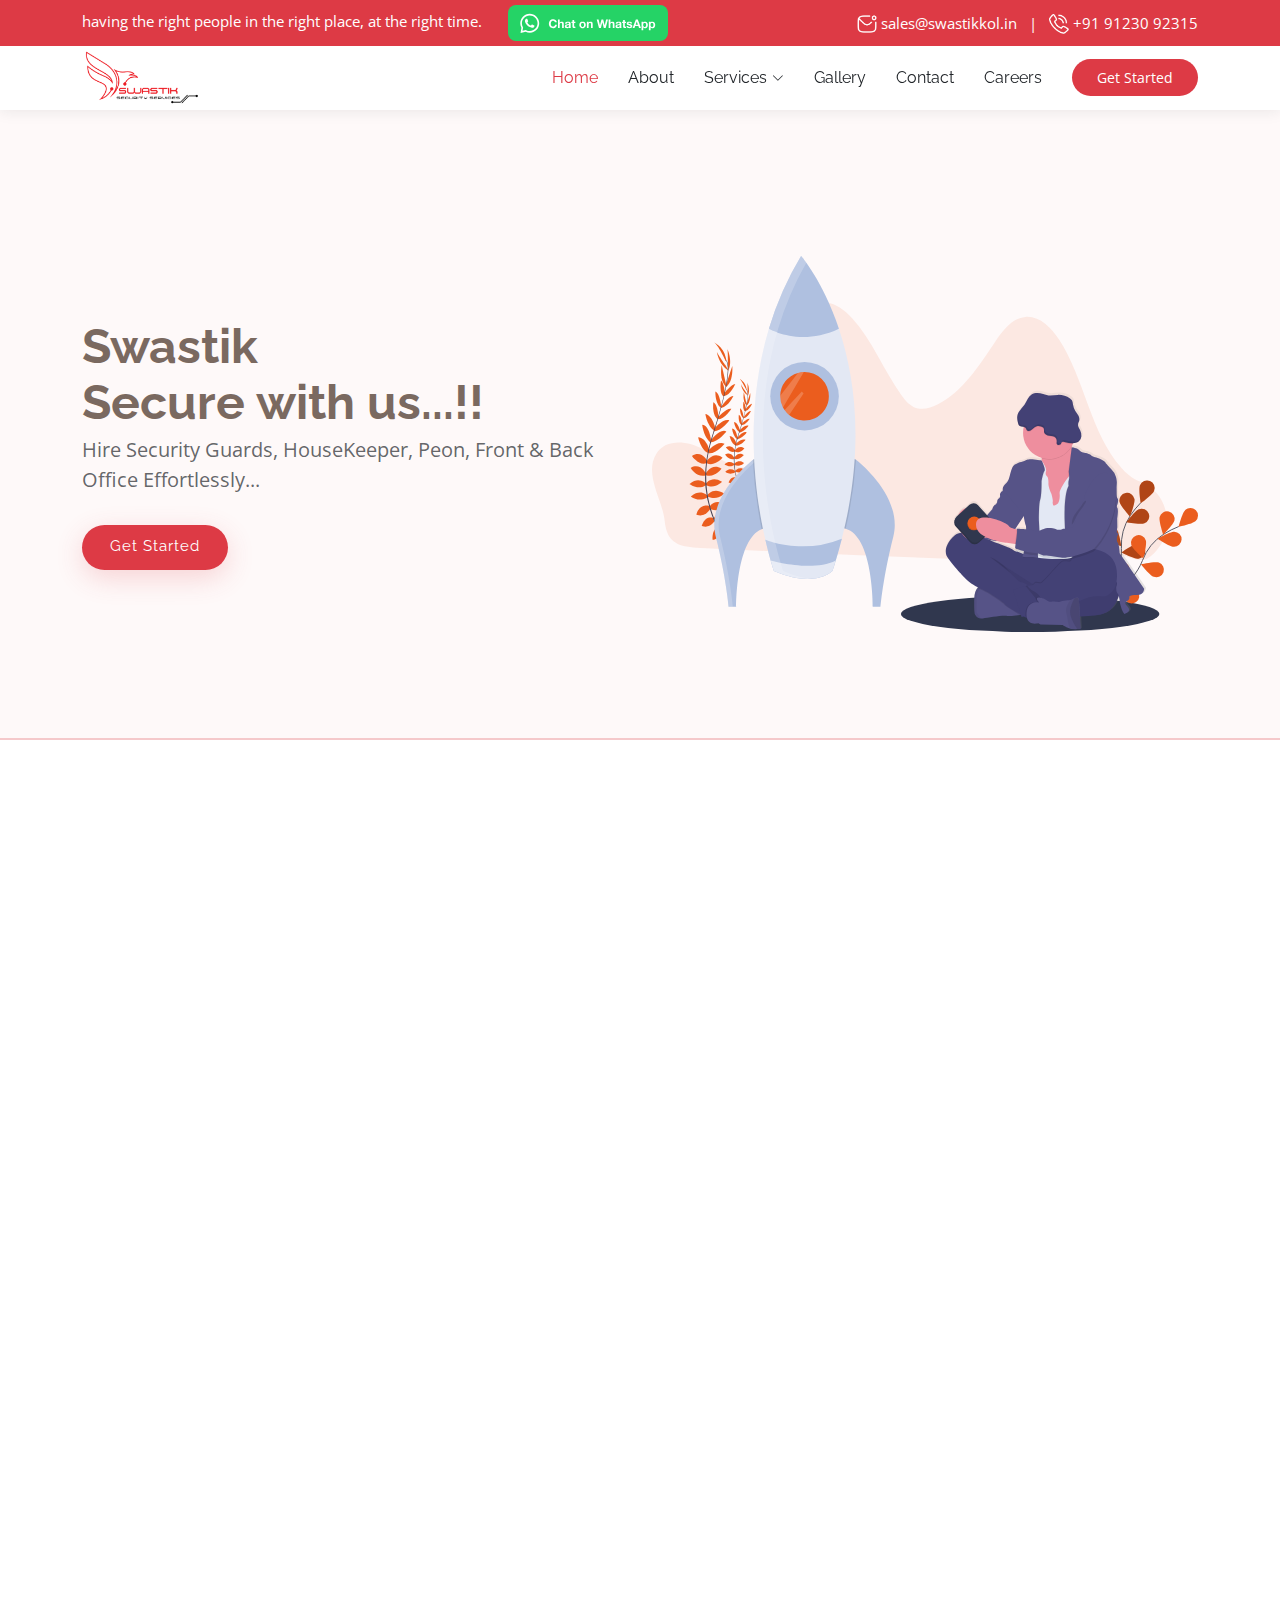
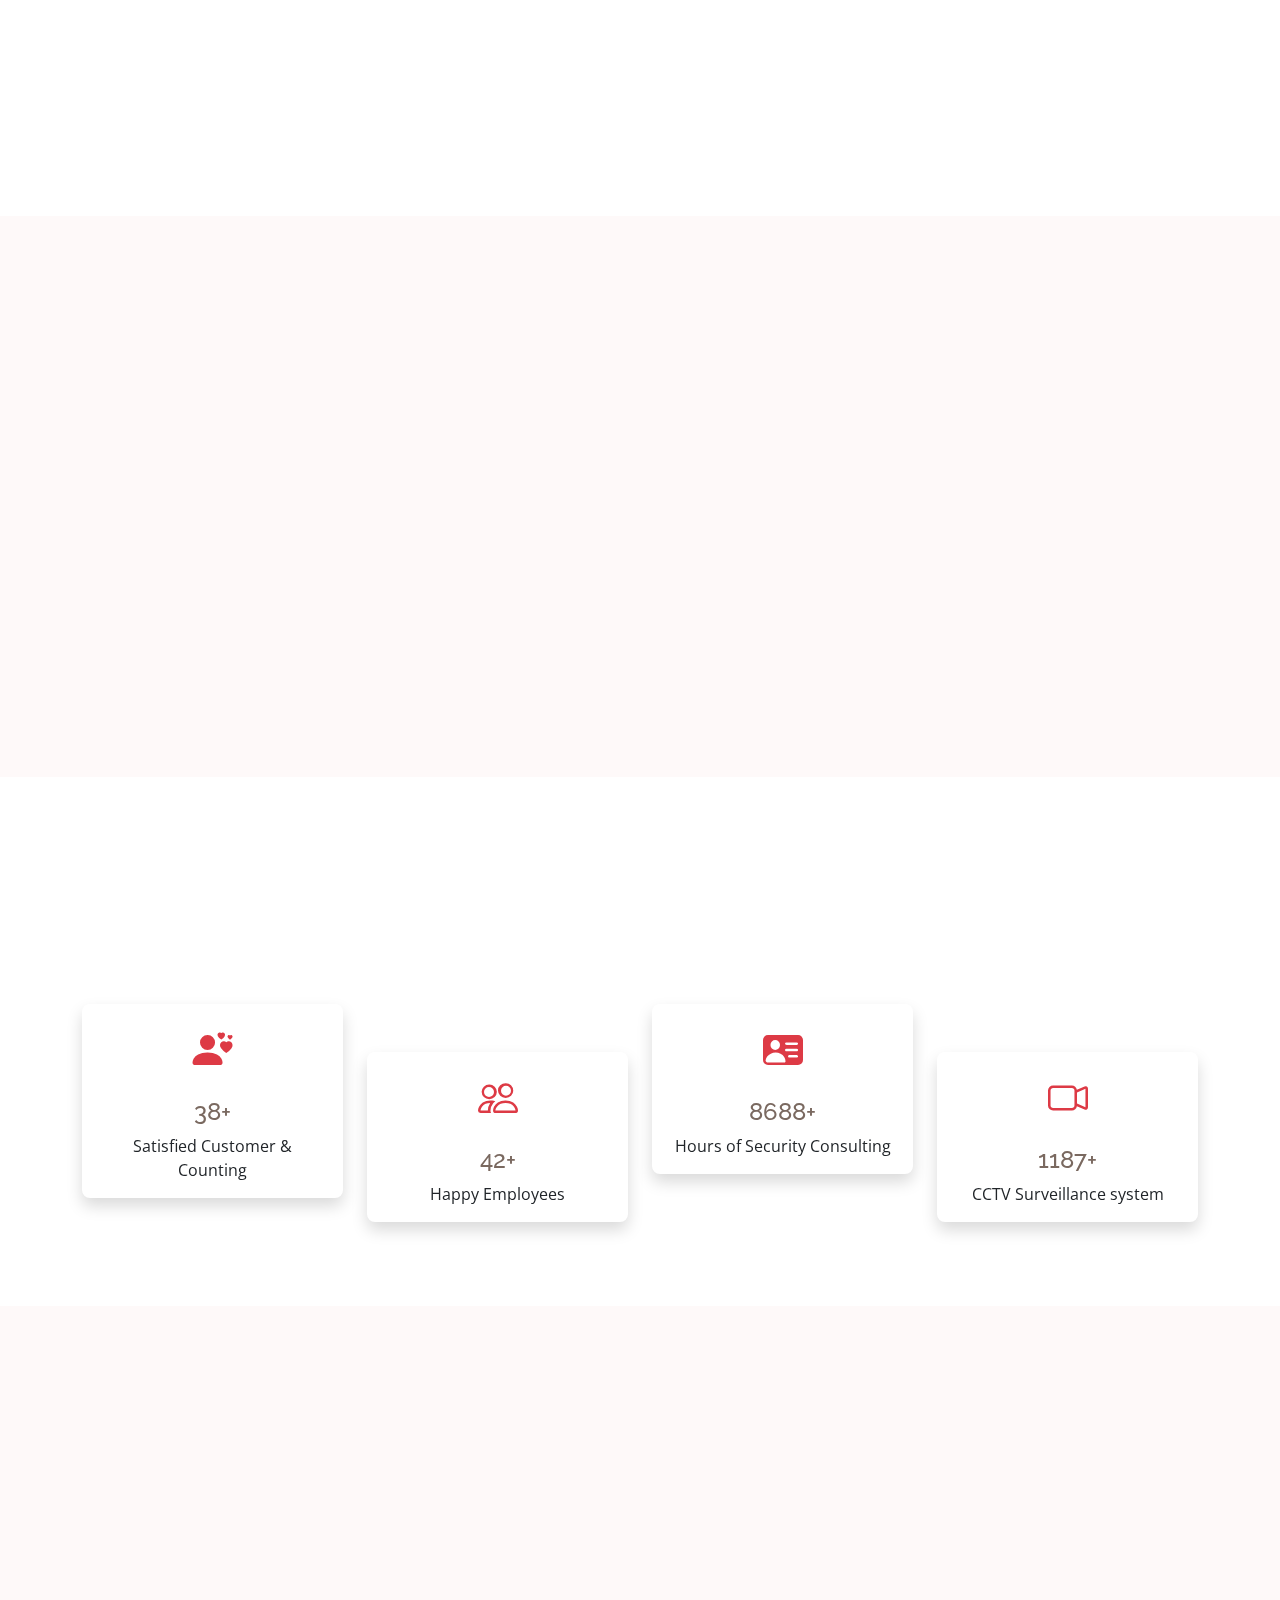
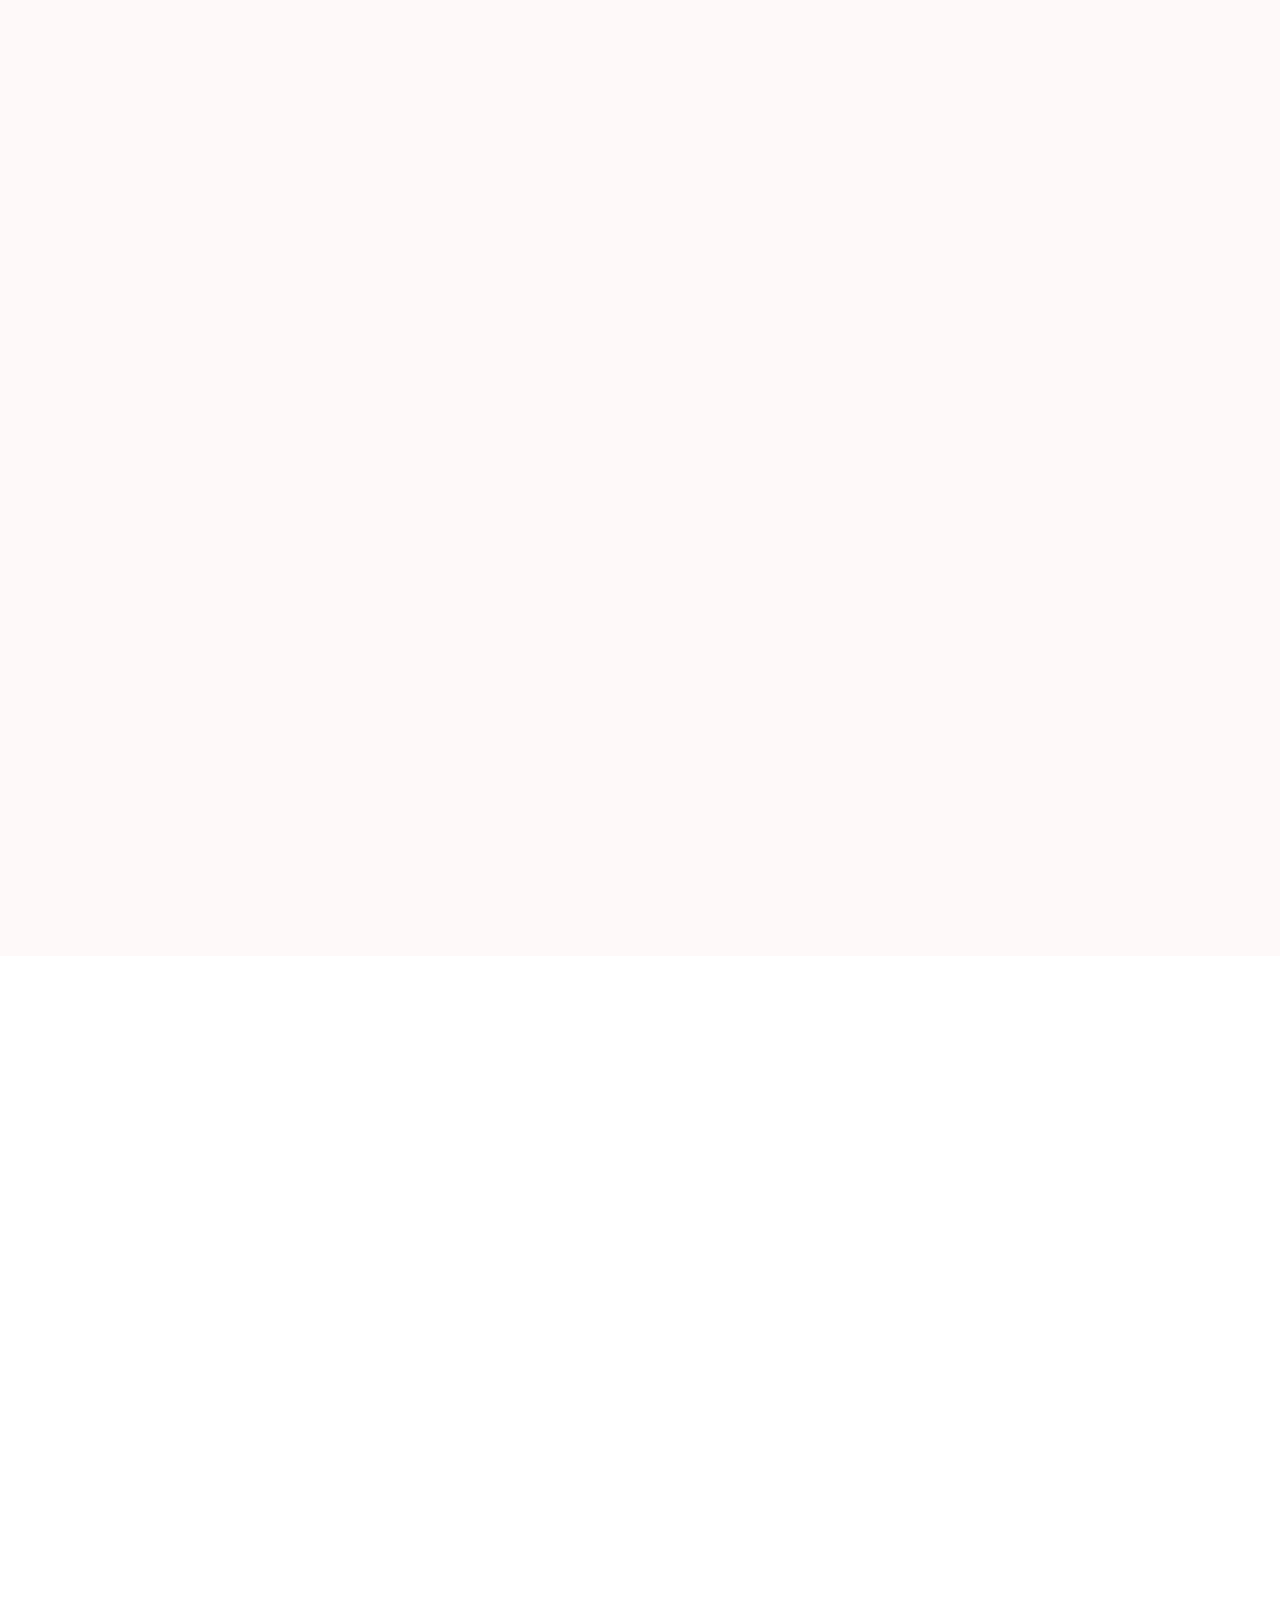
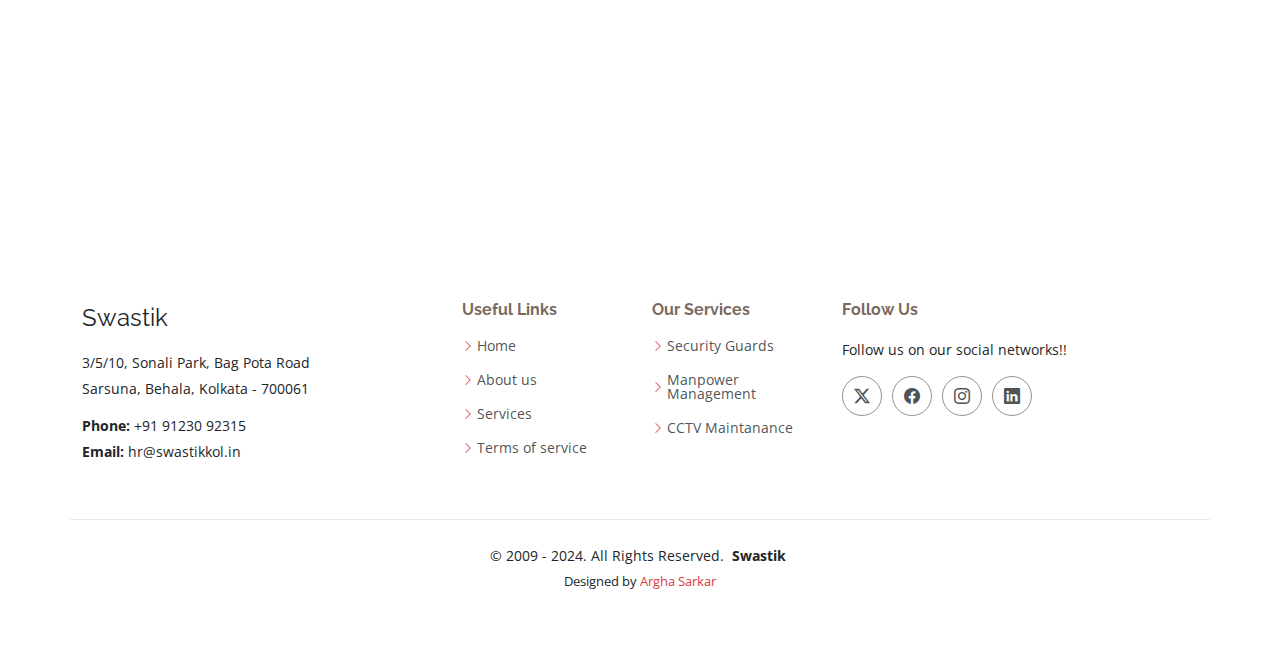
<file: index.html>
<!DOCTYPE html>
<html lang="en">

<head>
  <meta charset="utf-8">
  <meta content="width=device-width, initial-scale=1.0" name="viewport">
  <title>Swastik Security</title>
  <meta content="" name="description">
  <meta content="" name="keywords">

  <!-- Favicons -->
  <link href="assets/img/favicon.png" rel="icon">
  <link href="assets/img/apple-touch-icon.png" rel="apple-touch-icon">

  <!-- Fonts -->
  <link href="https://fonts.googleapis.com" rel="preconnect">
  <link href="https://fonts.gstatic.com" rel="preconnect" crossorigin>
  <link
    href="https://fonts.googleapis.com/css2?family=Open+Sans:ital,wght@0,300;0,400;0,500;0,600;0,700;0,800;1,300;1,400;1,500;1,600;1,700;1,800&family=Raleway:ital,wght@0,100;0,200;0,300;0,400;0,500;0,600;0,700;0,800;0,900;1,100;1,200;1,300;1,400;1,500;1,600;1,700;1,800;1,900&display=swap"
    rel="stylesheet">

  <!-- Vendor CSS Files -->
  <link href="assets/vendor/bootstrap/css/bootstrap.min.css" rel="stylesheet">
  <link href="assets/vendor/bootstrap-icons/bootstrap-icons.css" rel="stylesheet">
  <link href="assets/vendor/aos/aos.css" rel="stylesheet">
  <link href="assets/vendor/glightbox/css/glightbox.min.css" rel="stylesheet">
  <link href="assets/vendor/swiper/swiper-bundle.min.css" rel="stylesheet">

  <!-- Main CSS File -->
  <link href="assets/css/main.css" rel="stylesheet">

  <!-- =======================================================
  * Template Name: Ninestars
  * Template URL: https://bootstrapmade.com/ninestars-free-bootstrap-3-theme-for-creative/
  * Updated: May 18 2024 with Bootstrap v5.3.3
  * Author: BootstrapMade.com
  * License: https://bootstrapmade.com/license/
  ======================================================== -->
</head>

<body class="index-page">

  <header id="header" class="header align-items-center sticky-top">

    <div class="topbar">
      <div class="container">
        <div class="row align-items-center">
          <div class="col-lg-7 d-flex justify-content-lg-start justify-content-center try-col">
            <p class="mb-0">
              <span class="d-none d-sm-inline">having the right people in the right place, at the right time.</span>
              <br class="d-none">
              <a aria-label="Chat on WhatsApp" class="btn-try" href="https://wa.me/918777237839"> <img
                  alt="Chat on WhatsApp" src="assets/img/icons/WhatsAppButtonGreenSmall.svg" />
              </a>
              <!-- <a href="/free-trial" class="btn-try">WhatsApp Us!</a> -->
            </p>
          </div>
          <div class="col-lg-5 d-lg-flex d-none justify-content-lg-end justify-content-center">
            <p class="mb-0 contact-info">
              <img decoding="async" src="assets/img/icons/icon-email.webp" alt="Email" title="Email" width="20px">
              <a href="mailto:sales@swastikkol.in">sales@swastikkol.in</a>
              <span class="ms-2 me-2"> | </span>
              <img decoding="async" src="assets/img/icons/icon-phone.webp" alt="Phone" title="Phone" width="20px"> <a
                href="tel:+91 91230 92315">+91 91230 92315</a>
            </p>
          </div>
        </div>
      </div>
    </div>

    <div class="container-fluid container-xl position-relative d-flex align-items-center">

      <a href="index.html" class="logo d-flex align-items-center me-auto">
        <!-- Uncomment the line below if you also wish to use an image logo -->
        <img src="assets/img/image.png" alt="" style="object-fit: cover; object-position: center;">
        <!-- <h1 class="sitename">Ninestars</h1> -->
      </a>

      <nav id="navmenu" class="navmenu">
        <ul>
          <li><a href="index.html#hero" class="">Home</a></li>
          <li><a href="index.html#about">About</a></li>
          <!-- <li><a href="index.html#services">Services</a></li> -->
          <li class="dropdown"><a href="#"><span>Services</span> <i class="bi bi-chevron-down toggle-dropdown"></i></a>
            <ul>
              <li><a href="./servicePages/security-service.html">Security Guard Services</a></li>
              <li><a href="./servicePages/manpower-service.html">Manpower Services</a></li>
              <li><a href="./servicePages/cctv-service.html">CCTV Maintenance</a></li>
            </ul>
          </li>
          <li><a href="index.html#portfolio">Gallery</a></li>
          <li><a href="index.html#contact">Contact</a></li>
          <li><a href="career-page.html">Careers</a></li>
        </ul>
        <i class="mobile-nav-toggle d-xl-none bi bi-list"></i>
      </nav>

      <a class="btn-getstarted" href="index.html#contact">Get Started</a>

    </div>
  </header>

  <main class="main">

    <!-- Hero Section -->
    <section id="hero" class="section hero">

      <div class="container">
        <div class="row gy-4">
          <div class="col-lg-6 order-2 order-lg-1 d-flex flex-column justify-content-center">
            <h1 class="">Swastik<br>Secure with us...!!</h1>
            <p>Hire Security Guards, HouseKeeper, Peon, Front & Back Office Effortlessly...</p>
            <div class="d-flex">
              <a href="index.html#contact" class="btn-get-started">Get Started</a>
              <!-- <a href="https://www.youtube.com/watch?v=LXb3EKWsInQ"
                class="glightbox btn-watch-video d-flex align-items-center"><i class="bi bi-play-circle"></i><span>Watch
                  Video</span></a> -->
            </div>
          </div>
          <div class="col-lg-6 order-1 order-lg-2 hero-img">
            <img src="assets/img/hero-img.svg" class="img-fluid animated" alt="">
          </div>
        </div>
      </div>

    </section><!-- /Hero Section -->

    <!-- About Section -->
    <section id="about" class="section about">

      <!-- Section Title -->
      <div class="container section-title" data-aos="fade-up">
        <h2>About Us</h2>
      </div><!-- End Section Title -->

      <div class="container">

        <div class="row gy-3 about-img-div">
          <div class="col-lg-6" data-aos="fade-up" data-aos-delay="100">
            <img src="assets/img/about-img.svg" alt="" class="img-fluid">
          </div>

          <div class="col-lg-6 d-flex flex-column justify-content-center" data-aos="fade-up" data-aos-delay="200">
            <div class="about-content ps-0 ps-lg-3">
              <h3>“Swastik” provides the comprehensive security guards, manpower services and CCTV maintenance
                solutions.</h3>
              <p class="fst-italic">
                We have been establishing ourselves as a trusted and reliable partner for businesses and individuals
                seeking top-notch security services and efficient CCTV system maintenance.
              </p>
              <ul>
                <li>
                  <i class="bi bi-diagram-3"></i>
                  <div>
                    <h4>Professional and Trained Staff</h4>
                    <p>Our security guards, manpower personnel, and CCTV maintenance technicians are carefully selected,
                      thoroughly trained, and licensed as per the applicable
                      regulations. They possess the necessary skills, knowledge, and experience to handle diverse
                      security and surveillance requirements.
                    </p>
                  </div>
                </li>
                <li>
                  <i class="bi bi-fullscreen-exit"></i>
                  <div>
                    <h4>Customized Solutions</h4>
                    <p>We understand that every client has unique security needs. Hence, we provide tailored solutions
                      that align with your specific requirements, budget, and industry
                      standards. We work closely with you to assess your security challenges and develop a comprehensive
                      strategy to address them effectively.
                    </p>
                  </div>
                </li>
                <li>
                  <i class="bi bi-brilliance"></i>
                  <div>
                    <h4>Customer Satisfaction</h4>
                    <p>Client satisfaction is our top priority. We strive to build long-term relationships with our
                      clients by delivering exceptional services, maintaining open communication, and promptly
                      addressing any concerns or issues that may arise.</p>
                  </div>
                </li>
              </ul>
              <p>At Swastik, we are committed to providing reliable security guard, manpower, and CCTV maintenance
                services that meet the evolving needs of our clients. Contact us today to discuss your requirements and
                let us develop a customized security solution that suits your specific needs.</p>
            </div>

          </div>
        </div>

      </div>

    </section><!-- /About Section -->

    <!-- Services Section -->
    <section id="services" class="services section">

      <!-- Section Title -->
      <div class="container section-title" data-aos="fade-up">
        <h2>Services</h2>
      </div><!-- End Section Title -->

      <div class="container">

        <div class="row gy-4 service-div">

          <div class="col-xl-3 col-md-6 d-flex" data-aos="fade-up" data-aos-delay="100">
            <div class="service-item position-relative">
              <div class="icon"><i class="bi bi-activity icon"></i></div>
              <h4><a href="./servicePages/security-service.html" class="stretched-link">Security Guard </a></h4>
              <p>We offer security guard security guard service tailored to meet the unique requirements of our clients.
              </p>
            </div>
          </div><!-- End Service Item -->

          <div class="col-xl-3 col-md-6 d-flex" data-aos="fade-up" data-aos-delay="200">
            <div class="service-item position-relative">
              <div class="icon"><i class="bi bi-bounding-box-circles icon"></i></div>
              <h4><a href="./servicePages/manpower-service.html" class="stretched-link">Manpower Management</a></h4>
              <p>We provide manpower services to fulfill verious staffing needs</p>
            </div>
          </div>
          <!-- End Service Item -->

          <div class="col-xl-3 col-md-6 d-flex" data-aos="fade-up" data-aos-delay="300">
            <div class="service-item position-relative">
              <div class="icon"><i class="bi bi-calendar4-week icon"></i></div>
              <h4><a href="./servicePages/cctv-service.html" class="stretched-link">CCTV Maintenance</a></h4>
              <p>Our CCTV Maintanance servise are designed to ensure the optimal performance to your surveillance system
              </p>
            </div>
          </div><!-- End Service Item -->

          <!-- <div class="col-xl-3 col-md-6 d-flex" data-aos="fade-up" data-aos-delay="400">
            <div class="service-item position-relative">
              <div class="icon"><i class="bi bi-broadcast icon"></i></div>
              <h4><a href="service-details.html" class="stretched-link">Front & Back Office</a></h4>
              <p>We carefully select and deploy skilled personal to meet your manpower requirements.</p>
            </div>
          </div> -->

        </div>

      </div>

    </section><!-- /Services Section -->

    <section id="cards" class="section">

      <!-- Section Title -->
      <div class="container section-title" data-aos="fade-up">
        <h2>Secure with us !!</h2>
      </div>
      <div class="bg-white pt-5">
        <div class="container">
          <div class="row text-center">
            <div class="col-lg-3 col-md-6">
              <div class="card card-body border-0 shadow mb-4 rounded-3">
                <div class="cards-icon"><i class="bi bi-person-hearts cards-icon"></i></div>
                <h3 id="usersCount" class="fs-4 my-2">67+</h3>
                <p class="f-16 mb-0">
                  Satisfied Customer &amp; Counting </p>
              </div>
            </div>
            <div class="col-lg-3 col-md-6 mt-0 mt-lg-5">
              <div class="card card-body border-0 shadow mb-4 rounded-3">
                <div class="cards-icon"><i class="bi bi-people cards-icon"></i></div>
                <h3 id="employeesCount" class="fs-4 my-2">139+</h3>
                <p class="f-16 mb-0">
                  Happy Employees</p>
              </div>
            </div>
            <div class="col-lg-3 col-md-6">
              <div class="card card-body border-0 shadow mb-4 rounded-3">
                <div class="cards-icon"><i class="bi bi-person-vcard-fill cards-icon"></i></div>
                <h3 id="consultingCount" class="fs-4 my-2">9000+</h3>
                <p class="f-16 mb-0">
                  Hours of Security Consulting </p>
              </div>
            </div>
            <div class="col-lg-3 col-md-6 mt-0 mt-lg-5">
              <div class="card card-body border-0 shadow mb-4 rounded-3">
                <div class="cards-icon"><i class="bi bi-camera-video cards-icon"></i></div>
                <h3 id="surveillanceCount" class="fs-4 my-2">1215+</h3>
                <p class="f-16 mb-0">
                  CCTV Surveillance system </p>
              </div>
            </div>
          </div>
        </div>
      </div>
    </section>

    <!-- Portfolio Section -->
    <!-- <section id="portfolio" class="portfolio section">

      
      <div class="container section-title" data-aos="fade-up">
        <h2>Gallery</h2>
      </div>

      <div class="container">

        <div class="isotope-layout" data-default-filter="*" data-layout="masonry" data-sort="original-order">

          <ul class="portfolio-filters isotope-filters" data-aos="fade-up" data-aos-delay="100">
            <li data-filter="*" class="filter-active">All</li>
            <li data-filter=".filter-SecurityGuards">Security Guards</li>
            <li data-filter=".filter-ManpowerServices">Manpower Services</li>
            <li data-filter=".filter-CCTVMaintenance">CCTV Maintenance</li>
          </ul>
          <div class="row gy-4 isotope-container" data-aos="fade-up" data-aos-delay="200">

            <div class="col-lg-4 col-md-6 portfolio-item isotope-item filter-SecurityGuards">
              <div class="portfolio-content h-100">
                <img src="assets/img/portfolio/security.jpg" img-fluid" alt="">
                <div class="portfolio-info">
                  <h4>App 1</h4>
                  <p>Lorem ipsum, dolor sit amet consectetur</p>
                  <a href="assets/img/portfolio/security.jpg" title="security" data-gallery="portfolio-gallery-app"
                    class="glightbox preview-link"><i class="bi bi-zoom-in"></i></a>
                  <a href="portfolio-details.html" title="More Details" class="details-link"><i
                      class="bi bi-link-45deg"></i></a>
                </div>
              </div>
            </div>

            <div class="col-lg-4 col-md-6 portfolio-item isotope-item filter-ManpowerServices">
              <div class="portfolio-content h-100">
                <img src="assets/img/portfolio/ManPower1.jpg" class="img-fluid" alt="">
                <div class="portfolio-info">
                  <h4>Product 1</h4>
                  <p>Lorem ipsum, dolor sit amet consectetur</p>
                  <a href="assets/img/portfolio/ManPower1.jpg" title="Product 1"
                    data-gallery="portfolio-gallery-product" class="glightbox preview-link"><i
                      class="bi bi-zoom-in"></i></a>
                  <a href="portfolio-details.html" title="More Details" class="details-link"><i
                      class="bi bi-link-45deg"></i></a>
                </div>
              </div>
            </div>

            <div class="col-lg-4 col-md-6 portfolio-item isotope-item filter-ManpowerServices">
              <div class="portfolio-content h-100">
                <img src="assets/img/portfolio/ManPower2.jpg" class="img-fluid" alt="">
                <div class="portfolio-info">
                  <h4>Branding 1</h4>
                  <p>Lorem ipsum, dolor sit amet consectetur</p>
                  <a href="assets/img/portfolio/ManPower2.jpg" title="Branding 1"
                    data-gallery="portfolio-gallery-branding" class="glightbox preview-link"><i
                      class="bi bi-zoom-in"></i></a>
                  <a href="portfolio-details.html" title="More Details" class="details-link"><i
                      class="bi bi-link-45deg"></i></a>
                </div>
              </div>
            </div>

            <div class="col-lg-4 col-md-6 portfolio-item isotope-item filter-SecurityGuards">
              <div class="portfolio-content h-100">
                <img src="assets/img/portfolio/security2.jpeg" class="img-fluid" alt="">
                <div class="portfolio-info">
                  <h4>Books 1</h4>
                  <p>Lorem ipsum, dolor sit amet consectetur</p>
                  <a href="assets/img/portfolio/security2.jpeg" title="security" data-gallery="portfolio-gallery-book"
                    class="glightbox preview-link"><i class="bi bi-zoom-in"></i></a>
                  <a href="portfolio-details.html" title="More Details" class="details-link"><i
                      class="bi bi-link-45deg"></i></a>
                </div>
              </div>
            </div>

            <div class="col-lg-4 col-md-6 portfolio-item isotope-item filter-CCTVMaintenance">
              <div class="portfolio-content h-100">
                <img src="assets/img/portfolio/CCTV1.jpeg" class="img-fluid" alt="">
                <div class="portfolio-info">
                  <h4>App 2</h4>
                  <p>Lorem ipsum, dolor sit amet consectetur</p>
                  <a href="assets/img/portfolio/CCTV1.jpeg" title="App 2" data-gallery="portfolio-gallery-app"
                    class="glightbox preview-link"><i class="bi bi-zoom-in"></i></a>
                  <a href="portfolio-details.html" title="More Details" class="details-link"><i
                      class="bi bi-link-45deg"></i></a>
                </div>
              </div>
            </div>

            <div class="col-lg-4 col-md-6 portfolio-item isotope-item filter-ManpowerServices">
              <div class="portfolio-content h-100">
                <img src="assets/img/portfolio/Manpower3.jpg" class="img-fluid" alt="">
                <div class="portfolio-info">
                  <h4>Product 2</h4>
                  <p>Lorem ipsum, dolor sit amet consectetur</p>
                  <a href="assets/img/portfolio/Manpower3.jpg" title="Product 2"
                    data-gallery="portfolio-gallery-product" class="glightbox preview-link"><i
                      class="bi bi-zoom-in"></i></a>
                  <a href="portfolio-details.html" title="More Details" class="details-link"><i
                      class="bi bi-link-45deg"></i></a>
                </div>
              </div>
            </div>

            <div class="col-lg-4 col-md-6 portfolio-item isotope-item filter-CCTVMaintenance">
              <div class="portfolio-content h-100">
                <img src="assets/img/portfolio/cctv2.png" class="img-fluid" alt="">
                <div class="portfolio-info">
                  <h4>Branding 2</h4>
                  <p>Lorem ipsum, dolor sit amet consectetur</p>
                  <a href="assets/img/portfolio/cctv2.png" title="Branding 2" data-gallery="portfolio-gallery-branding"
                    class="glightbox preview-link"><i class="bi bi-zoom-in"></i></a>
                  <a href="portfolio-details.html" title="More Details" class="details-link"><i
                      class="bi bi-link-45deg"></i></a>
                </div>
              </div>
            </div>

            <div class="col-lg-4 col-md-6 portfolio-item isotope-item filter-SecurityGuards">
              <div class="portfolio-content h-100">
                <img src="assets/img/portfolio/security3.jpg" class="img-fluid" alt="">
                <div class="portfolio-info">
                  <h4>Books 2</h4>
                  <p>Lorem ipsum, dolor sit amet consectetur</p>
                  <a href="assets/img/portfolio/security3.jpg" title="Branding 2" data-gallery="portfolio-gallery-book"
                    class="glightbox preview-link"><i class="bi bi-zoom-in"></i></a>
                  <a href="portfolio-details.html" title="More Details" class="details-link"><i
                      class="bi bi-link-45deg"></i></a>
                </div>
              </div>
            </div>

            <div class="col-lg-4 col-md-6 portfolio-item isotope-item filter-ManpowerServices">
              <div class="portfolio-content h-100">
                <img src="assets/img/portfolio/Manpower4.png" class="img-fluid" alt="">
                <div class="portfolio-info">
                  <h4>App 3</h4>
                  <p>Lorem ipsum, dolor sit amet consectetur</p>
                  <a href="assets/img/portfolio/Manpower4.png" title="App 3" data-gallery="portfolio-gallery-app"
                    class="glightbox preview-link"><i class="bi bi-zoom-in"></i></a>
                  <a href="portfolio-details.html" title="More Details" class="details-link"><i
                      class="bi bi-link-45deg"></i></a>
                </div>
              </div>
            </div>

            <div class="col-lg-4 col-md-6 portfolio-item isotope-item filter-SecurityGuards">
              <div class="portfolio-content h-100">
                <img src="assets/img/portfolio/security4.jpeg" class="img-fluid" alt="">
                <div class="portfolio-info">
                  <h4>Product 3</h4>
                  <p>Lorem ipsum, dolor sit amet consectetur</p>
                  <a href="assets/img/portfolio/security4.jpeg" title="Product 3"
                    data-gallery="portfolio-gallery-product" class="glightbox preview-link"><i
                      class="bi bi-zoom-in"></i></a>
                  <a href="portfolio-details.html" title="More Details" class="details-link"><i
                      class="bi bi-link-45deg"></i></a>
                </div>
              </div>
            </div>

            <div class="col-lg-4 col-md-6 portfolio-item isotope-item filter-CCTVMaintenance">
              <div class="portfolio-content h-100">
                <img src="assets/img/portfolio/cctv3.webp" class="img-fluid" alt="">
                <div class="portfolio-info">
                  <h4>Branding 3</h4>
                  <p>Lorem ipsum, dolor sit amet consectetur</p>
                  <a href="assets/img/portfolio/cctv3.webp" title="Branding 2" data-gallery="portfolio-gallery-branding"
                    class="glightbox preview-link"><i class="bi bi-zoom-in"></i></a>
                  <a href="portfolio-details.html" title="More Details" class="details-link"><i
                      class="bi bi-link-45deg"></i></a>
                </div>
              </div>
            </div>

            <div class="col-lg-4 col-md-6 portfolio-item isotope-item filter-ManpowerServices">
              <div class="portfolio-content h-100">
                <img src="assets/img/portfolio/Manpower5.jpg" class="img-fluid" alt="">
                <div class="portfolio-info">
                  <h4>Books 3</h4>
                  <p>Lorem ipsum, dolor sit amet consectetur</p>
                  <a href="assets/img/portfolio/Manpower5.jpg" title="Branding 3" data-gallery="portfolio-gallery-book"
                    class="glightbox preview-link"><i class="bi bi-zoom-in"></i></a>
                  <a href="portfolio-details.html" title="More Details" class="details-link"><i
                      class="bi bi-link-45deg"></i></a>
                </div>
              </div>
            </div>

          </div>

        </div>

      </div>

    </section> -->

    <!-- /Portfolio Section -->

    <!-- Faq Section -->
    <section id="faq" class="faq section">

      <!-- Section Title -->
      <div class="container section-title" data-aos="fade-up">
        <h2>Frequently Asked Questions</h2>
        <p>Necessitatibus eius consequatur ex aliquid fuga eum quidem sint consectetur velit</p>
      </div><!-- End Section Title -->

      <div class="container">

        <div class="row">

          <div class="col-lg-6" data-aos="fade-up" data-aos-delay="100">
            <div class="faq-container">

              <div class="faq-item">
                <h3>Why we should hire from Swastik Consultancy?</h3>
                <div class="faq-content">
                  <p>Swastik opts a very unique process of hiring. Preferences given first to the client’s specific
                    needs, like – Candidate’s Educational Background Check, Dignity Check, Experience Value
                    Check, Professionalism &amp; other necessary demands. After 2 rounds of screening &amp; interview,
                    the team decides the best fit. As candidates are provided on basis of Third Party Payroll
                    model, no tension of complex Payroll Processes and documentations. Swastik takes the
                    responsibility of candidates if they are leaving jobs uncertainly or without notice. Hence,
                    another tension is taken care of.</p>
                </div>
                <i class="faq-toggle bi bi-chevron-right"></i>
              </div><!-- End Faq item-->

              <div class="faq-item">
                <h3>If Swastik candidates doesn’t best fit the organization, then what will happen?</h3>
                <div class="faq-content">
                  <p>Swastik has a dedicated HR Team. They are given responsibility of reviewing customer
                    feedback at a regular interval. The team connects with the concerned candidates (if any) &amp;
                    resolves the same.</p>
                </div>
                <i class="faq-toggle bi bi-chevron-right"></i>
              </div><!-- End Faq item-->

              <div class="faq-item">
                <h3>On which date Swastik pays salary to candidate?</h3>
                <div class="faq-content">
                  <p>Swastik pays by 5-7 th of every month.</p>
                </div>
                <i class="faq-toggle bi bi-chevron-right"></i>
              </div><!-- End Faq item-->


              <div class="faq-item">
                <h3>How we will pay at Swastik?</h3>
                <div class="faq-content">
                  <p>Swastik generate invoices at month end as per rate quoted in final agreement with clients.
                    There is a credit period of 5 working days for the payment.</p>
                </div>
                <i class="faq-toggle bi bi-chevron-right"></i>
              </div><!-- End Faq item-->

              <div class="faq-item">
                <h3>What if hired candidates via Swastik asked for a salary hike?</h3>
                <div class="faq-content">
                  <p>They do not ask for it. We have organized team taking care of such issues.</p>
                </div>
                <i class="faq-toggle bi bi-chevron-right"></i>
              </div><!-- End Faq item-->

              <div class="faq-item">
                <h3>When Swastik asks for candidates’ increment?</h3>
                <div class="faq-content">
                  <p>Never ever. So, Swastik has a defined business model for their customers. Also, there is a
                    rate locking period for customer of about 1-1.5 years.</p>
                </div>
                <i class="faq-toggle bi bi-chevron-right"></i>
              </div><!-- End Faq item-->

              <div class="faq-item">
                <h3>Can you accommodate specific scheduling needs for housekeeping services?</h3>
                <div class="faq-content">
                  <p>Yes.</p>
                </div>
                <i class="faq-toggle bi bi-chevron-right"></i>
              </div><!-- End Faq item-->

              <div class="faq-item">
                <h3>Are your security guards trained and licensed?</h3>
                <div class="faq-content">
                  <p>Yes.</p>
                </div>
                <i class="faq-toggle bi bi-chevron-right"></i>
              </div><!-- End Faq item-->

              <div class="faq-item">
                <h3>Do you provide both armed and unarmed security personnel?</h3>
                <div class="faq-content">
                  <p>Yes.</p>
                </div>
                <i class="faq-toggle bi bi-chevron-right"></i>
              </div><!-- End Faq item-->

              <div class="faq-item">
                <h3>How do you handle security guard replacements in case of absences or emergencies?</h3>
                <div class="faq-content">
                  <p>We have HR Team who dedicatedly takes care of guard attendance. Due to any mishap, if
                    any guard is not able to join his/her daily duty then we do provide instant temporary
                    replacements.</p>
                </div>
                <i class="faq-toggle bi bi-chevron-right"></i>
              </div><!-- End Faq item-->
            </div>

          </div><!-- End Faq Column-->

          <div class="col-lg-6" data-aos="fade-up" data-aos-delay="200">
            <div class="faq-container">

              <div class="faq-item">
                <h3>How do Swastik opts hiring process?</h3>
                <div class="faq-content">
                  <p>Generally, Swastik have 6 round of screening before sending executive to On-site job or
                    training. Personal Interview, Skill Assessments, Behavioral Interview, Background &amp;
                    Reference Checks (Both legal &amp; experience check is taken care of), Final Interview, Offer &amp;
                    On-boarding.</p>
                </div>
                <i class="faq-toggle bi bi-chevron-right"></i>
              </div><!-- End Faq item-->

              <div class="faq-item">
                <h3>What is Rate Locking Period?</h3>
                <div class="faq-content">
                  <p>Rate mentioned in the final agreement is fixed for 1-1.5 years. After the same, Swastik
                    increase the rate based on mutual understanding &amp; re-agreement with customers.</p>
                </div>
                <i class="faq-toggle bi bi-chevron-right"></i>
              </div><!-- End Faq item-->

              <div class="faq-item">
                <h3>Does Swastik take security guarantee of their employment?</h3>
                <div class="faq-content">
                  <p>Candidates are chosen by our expert HR team after long process of screening. We always
                    sent best fit candidates to on-site job locations. Also, if any misfortune happens also we
                    have our security team to take instant legal action.</p>
                </div>
                <i class="faq-toggle bi bi-chevron-right"></i>
              </div><!-- End Faq item-->

              <div class="faq-item">
                <h3>What measures do you have in place to maintain confidentiality and security when handling
                  client information?</h3>
                <div class="faq-content">
                  <p>We do signing of NDA &amp; Bond with our candidates before sending them to our client.</p>
                </div>
                <i class="faq-toggle bi bi-chevron-right"></i>
              </div><!-- End Faq item-->

              <div class="faq-item">
                <h3>Do you offer any additional services, such as HR consulting or payroll management?</h3>
                <div class="faq-content">
                  <p>No, as of now not doing. Developers are working on it, we will bring the same in future.</p>
                </div>
                <i class="faq-toggle bi bi-chevron-right"></i>
              </div><!-- End Faq item-->

              <div class="faq-item">
                <h3>What industries or sectors do you specialize in for office staffing services?</h3>
                <div class="faq-content">
                  <p>Security Guard, Housekeeper, Front Office, Back Office, Peon, Accountants, Payment
                    Collection etc. As of now we are only serving to public, corporate &amp; public sectors.</p>
                </div>
                <i class="faq-toggle bi bi-chevron-right"></i>
              </div><!-- End Faq item-->

              <div class="faq-item">
                <h3>Do you offer temporary, permanent, or contract staffing options for office positions?</h3>
                <div class="faq-content">
                  <p>Yes, we do. Please fill up the contact form to get in touch with out HR team.</p>
                </div>
                <i class="faq-toggle bi bi-chevron-right"></i>
              </div><!-- End Faq item-->

              <div class="faq-item">
                <h3>Are your housekeepers trained and experienced in handling different types of properties?</h3>
                <div class="faq-content">
                  <p>Yes.</p>
                </div>
                <i class="faq-toggle bi bi-chevron-right"></i>
              </div><!-- End Faq item-->

              <div class="faq-item">
                <h3>Do you provide housekeeping services for residential, commercial, or industrial properties?</h3>
                <div class="faq-content">
                  <p>As of now we only provide housekeepers at commercial properties only.</p>
                </div>
                <i class="faq-toggle bi bi-chevron-right"></i>
              </div><!-- End Faq item-->

              <div class="faq-item">
                <h3>What cleaning products and equipment do your housekeepers use? Are they eco-friendly?</h3>
                <div class="faq-content">
                  <p>Two models are available in case of Housekeeping. One is only staff is provided &amp; another
                    one comes with cleaning ingredients and eco-friendly chemicals. We use only reputed &amp;
                    branded chemicals for the same.</p>
                </div>
                <i class="faq-toggle bi bi-chevron-right"></i>
              </div><!-- End Faq item-->

            </div>
          </div><!-- End Faq Column-->

        </div>

      </div>

    </section><!-- /Faq Section -->

    <!-- Team Section -->
    <!-- <section id="team" class="team section">

      <div class="container section-title" data-aos="fade-up">
        <h2>Team</h2>
        <p>Necessitatibus eius consequatur ex aliquid fuga eum quidem sint consectetur velit</p>
      </div>

      <div class="container">

        <div class="row gy-4">

          <div class="col-xl-3 col-lg-4 col-md-6" data-aos="fade-up" data-aos-delay="100">
            <div class="member">
              <img src="assets/img/team/team-1.jpg" class="img-fluid" alt="">
              <div class="member-info">
                <div class="member-info-content">
                  <h4>Walter White</h4>
                  <span>Chief Executive Officer</span>
                </div>
                <div class="social">
                  <a href=""><i class="bi bi-twitter-x"></i></a>
                  <a href=""><i class="bi bi-facebook"></i></a>
                  <a href=""><i class="bi bi-instagram"></i></a>
                  <a href=""><i class="bi bi-linkedin"></i></a>
                </div>
              </div>
            </div>
          </div>

          <div class="col-xl-3 col-lg-4 col-md-6" data-aos="fade-up" data-aos-delay="200">
            <div class="member">
              <img src="assets/img/team/team-2.jpg" class="img-fluid" alt="">
              <div class="member-info">
                <div class="member-info-content">
                  <h4>Sarah Jhonson</h4>
                  <span>Product Manager</span>
                </div>
                <div class="social">
                  <a href=""><i class="bi bi-twitter-x"></i></a>
                  <a href=""><i class="bi bi-facebook"></i></a>
                  <a href=""><i class="bi bi-instagram"></i></a>
                  <a href=""><i class="bi bi-linkedin"></i></a>
                </div>
              </div>
            </div>
          </div>

          <div class="col-xl-3 col-lg-4 col-md-6" data-aos="fade-up" data-aos-delay="300">
            <div class="member">
              <img src="assets/img/team/team-3.jpg" class="img-fluid" alt="">
              <div class="member-info">
                <div class="member-info-content">
                  <h4>William Anderson</h4>
                  <span>CTO</span>
                </div>
                <div class="social">
                  <a href=""><i class="bi bi-twitter-x"></i></a>
                  <a href=""><i class="bi bi-facebook"></i></a>
                  <a href=""><i class="bi bi-instagram"></i></a>
                  <a href=""><i class="bi bi-linkedin"></i></a>
                </div>
              </div>
            </div>
          </div>

          <div class="col-xl-3 col-lg-4 col-md-6" data-aos="fade-up" data-aos-delay="400">
            <div class="member">
              <img src="assets/img/team/team-4.jpg" class="img-fluid" alt="">
              <div class="member-info">
                <div class="member-info-content">
                  <h4>Amanda Jepson</h4>
                  <span>Accountant</span>
                </div>
                <div class="social">
                  <a href=""><i class="bi bi-twitter-x"></i></a>
                  <a href=""><i class="bi bi-facebook"></i></a>
                  <a href=""><i class="bi bi-instagram"></i></a>
                  <a href=""><i class="bi bi-linkedin"></i></a>
                </div>
              </div>
            </div>
          </div>

        </div>

      </div>

    </section> -->
    <!-- /Team Section -->

    <!-- Clients Section -->
    <!-- <section id="clients" class="clients section">

      <div class="container section-title" data-aos="fade-up">
        <h2>Clients</h2>
        <p>Necessitatibus eius consequatur ex aliquid fuga eum quidem sint consectetur velit</p>
      </div>

      <div class="container" data-aos="fade-up" data-aos-delay="100">

        <div class="swiper">
          <script type="application/json" class="swiper-config">
            {
              "loop": true,
              "speed": 600,
              "autoplay": {
                "delay": 5000
              },
              "slidesPerView": "auto",
              "pagination": {
                "el": ".swiper-pagination",
                "type": "bullets",
                "clickable": true
              },
              "breakpoints": {
                "320": {
                  "slidesPerView": 2,
                  "spaceBetween": 40
                },
                "480": {
                  "slidesPerView": 3,
                  "spaceBetween": 60
                },
                "640": {
                  "slidesPerView": 4,
                  "spaceBetween": 80
                },
                "992": {
                  "slidesPerView": 6,
                  "spaceBetween": 120
                }
              }
            }
          </script>
          <div class="swiper-wrapper align-items-center">
            <div class="swiper-slide"><img src="assets/img/clients/client-1.png" class="img-fluid" alt=""></div>
            <div class="swiper-slide"><img src="assets/img/clients/client-2.png" class="img-fluid" alt=""></div>
            <div class="swiper-slide"><img src="assets/img/clients/client-3.png" class="img-fluid" alt=""></div>
            <div class="swiper-slide"><img src="assets/img/clients/client-4.png" class="img-fluid" alt=""></div>
            <div class="swiper-slide"><img src="assets/img/clients/client-5.png" class="img-fluid" alt=""></div>
            <div class="swiper-slide"><img src="assets/img/clients/client-6.png" class="img-fluid" alt=""></div>
            <div class="swiper-slide"><img src="assets/img/clients/client-7.png" class="img-fluid" alt=""></div>
            <div class="swiper-slide"><img src="assets/img/clients/client-8.png" class="img-fluid" alt=""></div>
          </div>
          <div class="swiper-pagination"></div>
        </div>

      </div>

    </section> -->
    <!-- /Clients Section -->

    <!-- Contact Section -->
    <section id="contact" class="contact section">

      <!-- Section Title -->
      <div class="container section-title" data-aos="fade-up">
        <h2>Contact</h2>
      </div><!-- End Section Title -->

      <div class="container" data-aos="fade-up" data-aos-delay="100">

        <div class="row gy-4">

          <div class="col-lg-5">

            <div class="info-wrap">
              <div class="info-item d-flex" data-aos="fade-up" data-aos-delay="200">
                <i class="bi bi-geo-alt flex-shrink-0"></i>
                <div>
                  <h3>Address</h3>
                  <p>3/5/10, Sonali Park, Bag Pota Road, Sarsuna, Behala, Kolkata - 700061</p>
                </div>
              </div><!-- End Info Item -->

              <div class="info-item d-flex" data-aos="fade-up" data-aos-delay="300">
                <i class="bi bi-telephone flex-shrink-0"></i>
                <div>
                  <h3>Call Us</h3>
                  <a href="tel:+918777237839">
                    <p>+91 87772 37839</p>
                  </a>
                </div>
              </div><!-- End Info Item -->

              <div class="info-item d-flex" data-aos="fade-up" data-aos-delay="400">
                <i class="bi bi-envelope flex-shrink-0"></i>
                <div>
                  <h3>Email Us</h3>
                  <a href="mailto:sales@swastikkol.in">
                    <p>sales@swastikkol.in</p>
                  </a>
                </div>
              </div><!-- End Info Item -->

              <iframe
                src="https://www.google.com/maps/embed?pb=!1m18!1m12!1m3!1d3686.851053729002!2d88.28312247435004!3d22.472230836643295!2m3!1f0!2f0!3f0!3m2!1i1024!2i768!4f13.1!3m3!1m2!1s0x3a027a54b8083949%3A0xf8358f98a6ec7541!2sF7CP%2BW77%20sonali%20park%2C%20Bagpota%20Rd%2C%20Sonamukhi%20Daspara%2C%20Sarsuna%2C%20Kolkata%2C%20West%20Bengal%20700061!5e0!3m2!1sen!2sin!4v1722781565442!5m2!1sen!2sin"
                width="400" height="300" style="border:0;" allowfullscreen="" loading="lazy"
                referrerpolicy="no-referrer-when-downgrade"></iframe>
            </div>
          </div>

          <div class="col-lg-7">
            <form action="forms/contact.php" method="post" class="php-email-form" data-aos="fade-up"
              data-aos-delay="200">
              <div class="row gy-4">

                <div class="col-md-6">
                  <label for="name-field" class="pb-2">Your Name</label>
                  <input type="text" name="name" id="name-field" class="form-control" required="">
                </div>

                <div class="col-md-6">
                  <label for="email-field" class="pb-2">Your Email</label>
                  <input type="email" class="form-control" name="email" id="email-field" required="">
                </div>

                <div class="col-md-12">
                  <label for="subject-field" class="pb-2">Subject</label>
                  <input type="text" class="form-control" name="subject" id="subject-field" required="">
                </div>

                <div class="col-md-12">
                  <label for="message-field" class="pb-2">Message</label>
                  <textarea class="form-control" name="message" rows="10" id="message-field" required=""></textarea>
                </div>

                <div class="col-md-12 text-center">
                  <div class="loading">Loading</div>
                  <div class="error-message"></div>
                  <div class="sent-message">Your message has been sent. Thank you!</div>

                  <button type="submit">Send Message</button>
                </div>

              </div>
            </form>
          </div><!-- End Contact Form -->

        </div>

      </div>

    </section><!-- /Contact Section -->

  </main>

  <footer id="footer" class="footer position-relative">

    <!-- <div class="footer-newsletter">
      <div class="container">
        <div class="row justify-content-center text-center">
          <div class="col-lg-6">
            <h4>Join Our Newsletter</h4>
            <p>Subscribe to our newsletter and receive the latest news about our products and services!</p>
            <form action="forms/newsletter.php" method="post" class="php-email-form">
              <div class="newsletter-form"><input type="email" name="email"><input type="submit" value="Subscribe"></div>
              <div class="loading">Loading</div>
              <div class="error-message"></div>
              <div class="sent-message">Your subscription request has been sent. Thank you!</div>
            </form>
          </div>
        </div>
      </div>
    </div> -->

    <div class="container footer-top">
      <div class="row gy-4">
        <div class="col-lg-4 col-md-6 footer-about">
          <a href="index.html" class="d-flex align-items-center">
            <span class="sitename">Swastik</span>
          </a>
          <div class="footer-contact pt-3">
            <p>3/5/10, Sonali Park, Bag Pota Road</p>
            <p>Sarsuna, Behala, Kolkata - 700061</p>
            <p class="mt-3"><strong>Phone:</strong> <span>+91 91230 92315</span></p>
            <p><strong>Email:</strong> <span>hr@swastikkol.in</span></p>
          </div>
        </div>

        <div class="col-lg-2 col-md-3 footer-links">
          <h4>Useful Links</h4>
          <ul>
            <li><i class="bi bi-chevron-right"></i> <a href="index.html#hero">Home</a></li>
            <li><i class="bi bi-chevron-right"></i> <a href="index.html#about">About us</a></li>
            <li><i class="bi bi-chevron-right"></i> <a href="index.html#services">Services</a></li>
            <li><i class="bi bi-chevron-right"></i> <a href="#">Terms of service</a></li>
          </ul>
        </div>

        <div class="col-lg-2 col-md-3 footer-links">
          <h4>Our Services</h4>
          <ul>
            <li><i class="bi bi-chevron-right"></i> <a href="servicePages/security-service.html">Security Guards</a>
            </li>
            <li><i class="bi bi-chevron-right"></i> <a href="servicePages/manpower-service.html">Manpower Management</a>
            </li>
            <li><i class="bi bi-chevron-right"></i> <a href="servicePages/cctv-service.html">CCTV Maintanance</a></li>
          </ul>
        </div>

        <div class="col-lg-4 col-md-12">
          <h4>Follow Us</h4>
          <p>Follow us on our social networks!!</p>
          <div class="social-links d-flex">
            <a href=""><i class="bi bi-twitter-x"></i></a>
            <a href="https://www.facebook.com/profile.php?id=61551066760036&mibextid=ZbWKwL" target="_blank"><i
                class="bi bi-facebook"></i></a>
            <a href=""><i class="bi bi-instagram"></i></a>
            <a href=""><i class="bi bi-linkedin"></i></a>
          </div>
        </div>

      </div>
    </div>

    <div class="container copyright text-center mt-4">
      <p>© <span> 2009 - 2024. All Rights Reserved. </span> <strong class="px-1 sitename">Swastik</strong></p>
      <div class="credits">
        Designed by <a href="#">Argha Sarkar</a>
      </div>
    </div>

  </footer>

  <!-- Scroll Top -->
  <a href="#" id="scroll-top" class="scroll-top d-flex align-items-center justify-content-center"><i
      class="bi bi-arrow-up-short"></i></a>

  <!-- Preloader -->
  <div id="preloader"></div>

  <!-- Vendor JS Files -->
  <script src="assets/vendor/bootstrap/js/bootstrap.bundle.min.js"></script>
  <script src="assets/vendor/php-email-form/validate.js"></script>
  <script src="assets/vendor/aos/aos.js"></script>
  <script src="assets/vendor/glightbox/js/glightbox.min.js"></script>
  <script src="assets/vendor/imagesloaded/imagesloaded.pkgd.min.js"></script>
  <script src="assets/vendor/isotope-layout/isotope.pkgd.min.js"></script>
  <script src="assets/vendor/swiper/swiper-bundle.min.js"></script>

  <!-- Main JS File -->
  <script src="assets/js/main.js"></script>

</body>

</html>
</file>
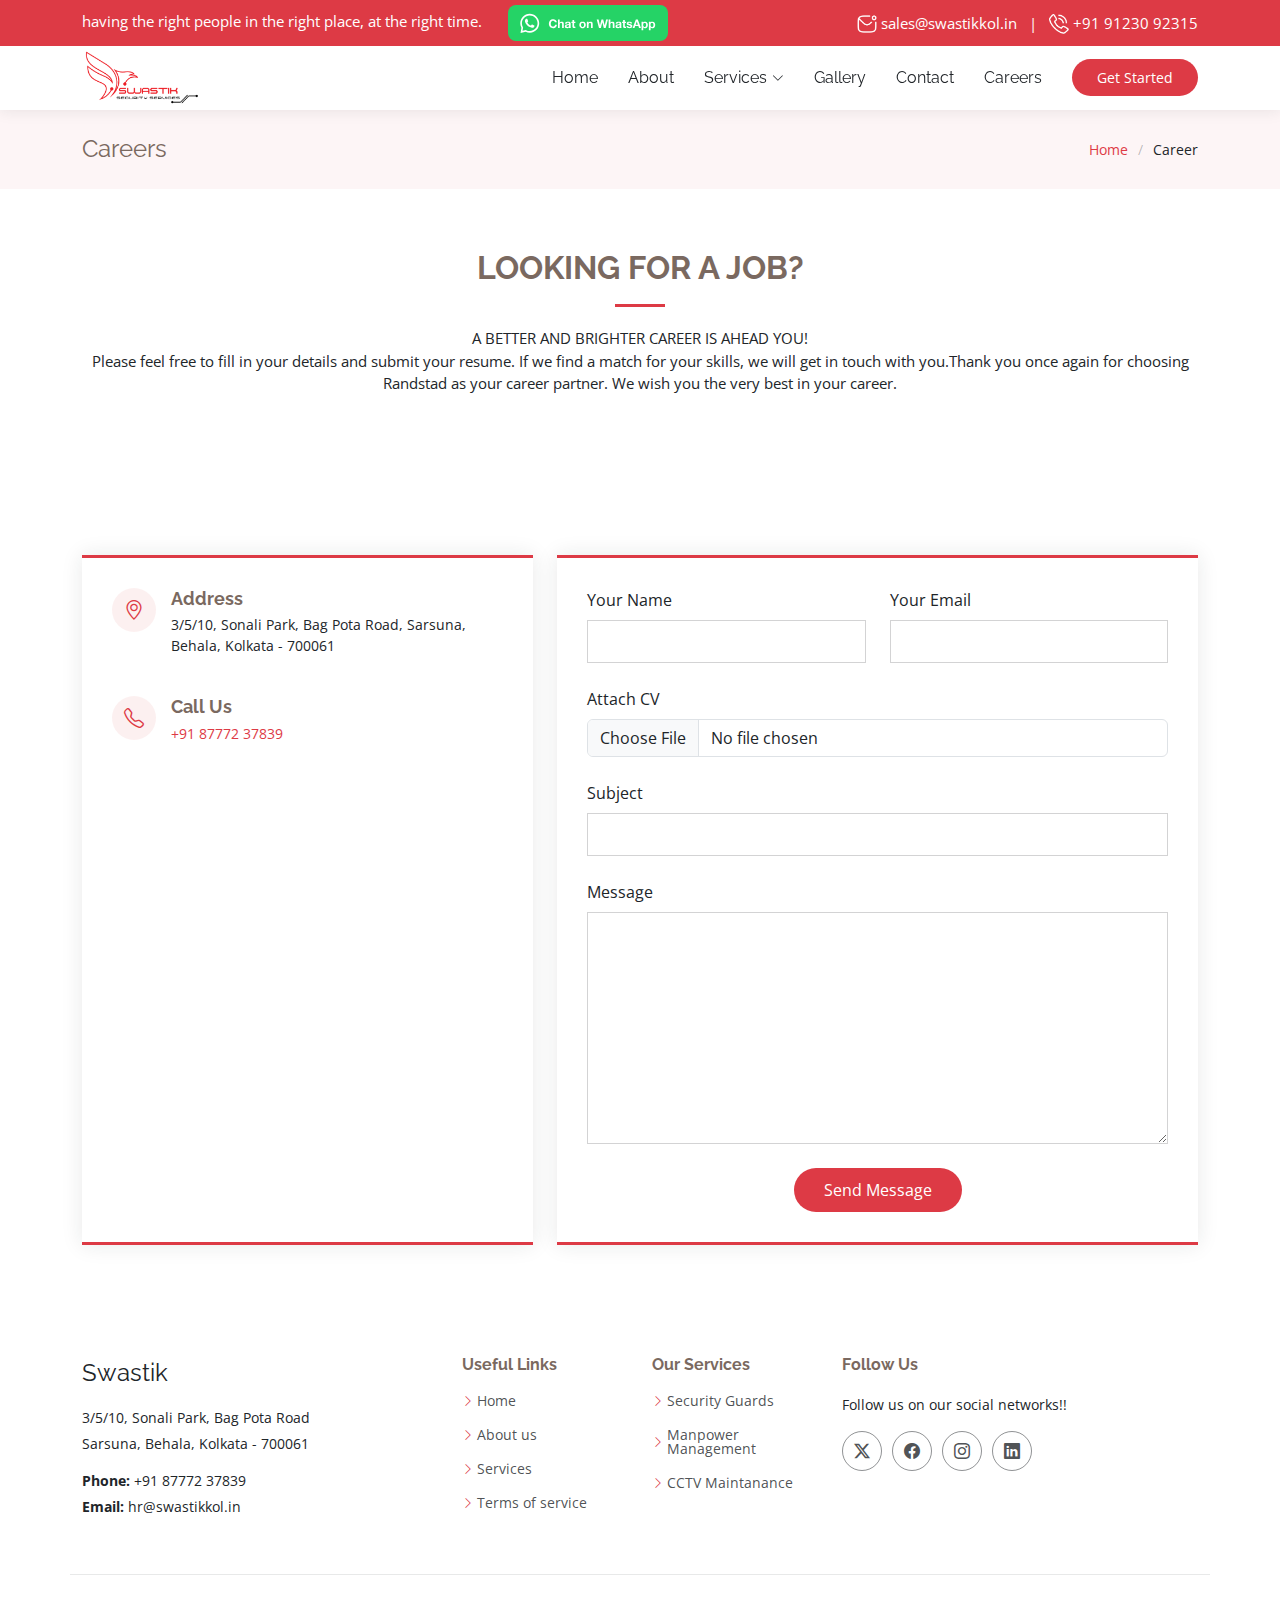
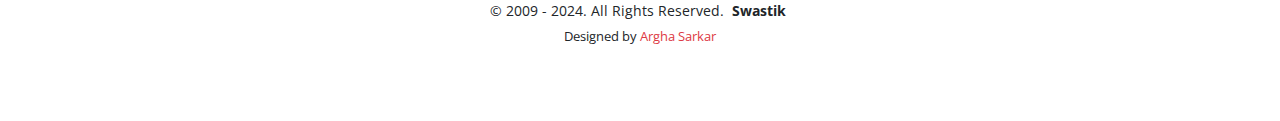
<file: career-page.html>
<!DOCTYPE html>
<html lang="en">

<head>
  <meta charset="utf-8">
  <meta content="width=device-width, initial-scale=1.0" name="viewport">
  <title>Starter Page - Ninestars Bootstrap Template</title>
  <meta content="" name="description">
  <meta content="" name="keywords">

  <!-- Favicons -->
  <link href="assets/img/favicon.png" rel="icon">
  <link href="assets/img/apple-touch-icon.png" rel="apple-touch-icon">

  <!-- Fonts -->
  <link href="https://fonts.googleapis.com" rel="preconnect">
  <link href="https://fonts.gstatic.com" rel="preconnect" crossorigin>
  <link
    href="https://fonts.googleapis.com/css2?family=Open+Sans:ital,wght@0,300;0,400;0,500;0,600;0,700;0,800;1,300;1,400;1,500;1,600;1,700;1,800&family=Raleway:ital,wght@0,100;0,200;0,300;0,400;0,500;0,600;0,700;0,800;0,900;1,100;1,200;1,300;1,400;1,500;1,600;1,700;1,800;1,900&display=swap"
    rel="stylesheet">

  <!-- Vendor CSS Files -->
  <link href="assets/vendor/bootstrap/css/bootstrap.min.css" rel="stylesheet">
  <link href="assets/vendor/bootstrap-icons/bootstrap-icons.css" rel="stylesheet">
  <link href="assets/vendor/aos/aos.css" rel="stylesheet">
  <link href="assets/vendor/glightbox/css/glightbox.min.css" rel="stylesheet">
  <link href="assets/vendor/swiper/swiper-bundle.min.css" rel="stylesheet">

  <!-- Main CSS File -->
  <link href="assets/css/main.css" rel="stylesheet">

  <!-- =======================================================
  * Template Name: Ninestars
  * Template URL: https://bootstrapmade.com/ninestars-free-bootstrap-3-theme-for-creative/
  * Updated: May 18 2024 with Bootstrap v5.3.3
  * Author: BootstrapMade.com
  * License: https://bootstrapmade.com/license/
  ======================================================== -->
</head>

<body class="starter-page-page">

  <header id="header" class="header align-items-center sticky-top">

    <div class="topbar">
      <div class="container">
        <div class="row align-items-center">
          <div class="col-lg-7 d-flex justify-content-lg-start justify-content-center try-col">
            <p class="mb-0">
              <span class="d-none d-sm-inline">having the right people in the right place, at the right time.</span>
              <br class="d-none">
              <a aria-label="Chat on WhatsApp" class="btn-try" href="https://wa.me/918777237839"> <img
                  alt="Chat on WhatsApp" src="assets/img/icons/WhatsAppButtonGreenSmall.svg" />
              </a>
              <!-- <a href="/free-trial" class="btn-try">WhatsApp Us!</a> -->
            </p>
          </div>
          <div class="col-lg-5 d-lg-flex d-none justify-content-lg-end justify-content-center">
            <p class="mb-0 contact-info">
              <img decoding="async" src="assets/img/icons/icon-email.webp" alt="Email" title="Email" width="20px">
              <a href="mailto:sales@swastikkol.in">sales@swastikkol.in</a>
              <span class="ms-2 me-2"> | </span>
              <img decoding="async" src="assets/img/icons/icon-phone.webp" alt="Phone" title="Phone" width="20px"> <a
                href="tel:+91 91230 92315">+91 91230 92315</a>
            </p>
          </div>
        </div>
      </div>
    </div>

    <div class="container-fluid container-xl position-relative d-flex align-items-center">

      <a href="index.html" class="logo d-flex align-items-center me-auto">
        <!-- Uncomment the line below if you also wish to use an image logo -->
        <img src="assets/img/image.png" alt="" style="object-fit: cover; object-position: center;">
        <!-- <h1 class="sitename">Ninestars</h1> -->
      </a>

      <nav id="navmenu" class="navmenu">
        <ul>
          <li><a href="index.html#hero" class="">Home</a></li>
          <li><a href="index.html#about">About</a></li>
          <!-- <li><a href="index.html#services">Services</a></li> -->
          <li class="dropdown"><a href="#"><span>Services</span> <i class="bi bi-chevron-down toggle-dropdown"></i></a>
            <ul>
              <li><a href="./servicePages/security-service.html">Security Guard Services</a></li>
              <li><a href="./servicePages/manpower-service.html">Manpower Services</a></li>
              <li><a href="./servicePages/cctv-service.html">CCTV Maintenance</a></li>
            </ul>
          </li>
          <li><a href="index.html#portfolio">Gallery</a></li>
          <li><a href="index.html#contact">Contact</a></li>
          <li><a href="career-page.html">Careers</a></li>
        </ul>
        <i class="mobile-nav-toggle d-xl-none bi bi-list"></i>
      </nav>

      <a class="btn-getstarted" href="index.html#contact">Get Started</a>

    </div>
  </header>

  <main class="main">

    <!-- Page Title -->
    <div class="page-title" data-aos="fade">
      <div class="container d-lg-flex justify-content-between align-items-center">
        <h1 class="mb-2 mb-lg-0">Careers</h1>
        <nav class="breadcrumbs">
          <ol>
            <li><a href="index.html#hero">Home</a></li>
            <li class="current">Career</li>
          </ol>
        </nav>
      </div>
    </div><!-- End Page Title -->

    <!-- Starter Section Section -->
    <section id="service-details" class="service-details section">

      <!-- Section Title -->
      <div class="container section-title" data-aos="fade-up">
        <h2>LOOKING FOR A JOB?</h2>
        <p>A BETTER AND BRIGHTER CAREER IS AHEAD YOU!</p>
        <p>Please feel free to fill in your details and submit your resume. If we find a match for your skills, we will
          get in touch with you.Thank you once again for choosing Randstad as your career partner. We wish you the very
          best in your career.</p>
      </div><!-- End Section Title -->
    </section><!-- /Starter Section Section -->

    <!-- Contact Section -->
    <section id="contact" class="contact section">
      <div class="container" data-aos="fade-up" data-aos-delay="100">

        <div class="row gy-4">

          <div class="col-lg-5">

            <div class="info-wrap">
              <div class="info-item d-flex" data-aos="fade-up" data-aos-delay="200">
                <i class="bi bi-geo-alt flex-shrink-0"></i>
                <div>
                  <h3>Address</h3>
                  <p>3/5/10, Sonali Park, Bag Pota Road, Sarsuna, Behala, Kolkata - 700061</p>
                </div>
              </div><!-- End Info Item -->

              <div class="info-item d-flex" data-aos="fade-up" data-aos-delay="300">
                <i class="bi bi-telephone flex-shrink-0"></i>
                <div>
                  <h3>Call Us</h3>
                  <a href="tel:+918777237839">
                    <p>+91 87772 37839</p>
                  </a>
                </div>
              </div><!-- End Info Item -->

              <div class="info-item d-flex" data-aos="fade-up" data-aos-delay="400">
                <i class="bi bi-envelope flex-shrink-0"></i>
                <div>
                  <h3>Email Us</h3>
                  <a href="mailto:hr@swastikkol.in">
                    <p>hr@swastikkol.in</p>
                  </a>
                </div>
              </div><!-- End Info Item -->

              <iframe
                src="https://www.google.com/maps/embed?pb=!1m18!1m12!1m3!1d3686.851053729002!2d88.28312247435004!3d22.472230836643295!2m3!1f0!2f0!3f0!3m2!1i1024!2i768!4f13.1!3m3!1m2!1s0x3a027a54b8083949%3A0xf8358f98a6ec7541!2sF7CP%2BW77%20sonali%20park%2C%20Bagpota%20Rd%2C%20Sonamukhi%20Daspara%2C%20Sarsuna%2C%20Kolkata%2C%20West%20Bengal%20700061!5e0!3m2!1sen!2sin!4v1722781565442!5m2!1sen!2sin"
                width="400" height="300" style="border:0;" allowfullscreen="" loading="lazy"
                referrerpolicy="no-referrer-when-downgrade"></iframe>
            </div>
          </div>

          <div class="col-lg-7">
            <form action="forms/contact.php" method="post" class="php-email-form" data-aos="fade-up"
              data-aos-delay="200">
              <div class="row gy-4">

                <div class="col-md-6">
                  <label for="name-field" class="pb-2">Your Name</label>
                  <input type="text" name="name" id="name-field" class="form-control" required="">
                </div>

                <div class="col-md-6">
                  <label for="email-field" class="pb-2">Your Email</label>
                  <input type="email" class="form-control" name="email" id="email-field" required="">
                </div>

                <div class="col-md-12">
                  <label for="cv-field" class="pb-2">Attach CV</label>
                  <input type="file" class="form-control" name="cv" id="cv-field" accept=".doc,.docx,.pdf,image/*"
                    required>
                </div>

                <div class="col-md-12">
                  <label for="subject-field" class="pb-2">Subject</label>
                  <input type="text" class="form-control" name="subject" id="subject-field" required="">
                </div>

                <div class="col-md-12">
                  <label for="message-field" class="pb-2">Message</label>
                  <textarea class="form-control" name="message" rows="10" id="message-field" required=""></textarea>
                </div>

                <div class="col-md-12 text-center">
                  <div class="loading">Loading</div>
                  <div class="error-message"></div>
                  <div class="sent-message">Your message has been sent. Thank you!</div>

                  <button type="submit">Send Message</button>
                </div>

              </div>
            </form>
          </div><!-- End Contact Form -->

        </div>

      </div>

    </section><!-- /Contact Section -->

  </main>

  <footer id="footer" class="footer position-relative">

    <!-- <div class="footer-newsletter">
      <div class="container">
        <div class="row justify-content-center text-center">
          <div class="col-lg-6">
            <h4>Join Our Newsletter</h4>
            <p>Subscribe to our newsletter and receive the latest news about our products and services!</p>
            <form action="forms/newsletter.php" method="post" class="php-email-form">
              <div class="newsletter-form"><input type="email" name="email"><input type="submit" value="Subscribe"></div>
              <div class="loading">Loading</div>
              <div class="error-message"></div>
              <div class="sent-message">Your subscription request has been sent. Thank you!</div>
            </form>
          </div>
        </div>
      </div>
    </div> -->

    <div class="container footer-top">
      <div class="row gy-4">
        <div class="col-lg-4 col-md-6 footer-about">
          <a href="index.html" class="d-flex align-items-center">
            <span class="sitename">Swastik</span>
          </a>
          <div class="footer-contact pt-3">
            <p>3/5/10, Sonali Park, Bag Pota Road</p>
            <p>Sarsuna, Behala, Kolkata - 700061</p>
            <p class="mt-3"><strong>Phone:</strong> <span>+91 87772 37839</span></p>
            <p><strong>Email:</strong> <span>hr@swastikkol.in</span></p>
          </div>
        </div>

        <div class="col-lg-2 col-md-3 footer-links">
          <h4>Useful Links</h4>
          <ul>
            <li><i class="bi bi-chevron-right"></i> <a href="index.html#hero">Home</a></li>
            <li><i class="bi bi-chevron-right"></i> <a href="index.html#about">About us</a></li>
            <li><i class="bi bi-chevron-right"></i> <a href="index.html#services">Services</a></li>
            <li><i class="bi bi-chevron-right"></i> <a href="#">Terms of service</a></li>
          </ul>
        </div>

        <div class="col-lg-2 col-md-3 footer-links">
          <h4>Our Services</h4>
          <ul>
            <li><i class="bi bi-chevron-right"></i> <a href="servicePages/security-service.html">Security Guards</a>
            </li>
            <li><i class="bi bi-chevron-right"></i> <a href="servicePages/manpower-service.html">Manpower Management</a>
            </li>
            <li><i class="bi bi-chevron-right"></i> <a href="servicePages/cctv-service.html">CCTV Maintanance</a></li>
          </ul>
        </div>

        <div class="col-lg-4 col-md-12">
          <h4>Follow Us</h4>
          <p>Follow us on our social networks!!</p>
          <div class="social-links d-flex">
            <a href=""><i class="bi bi-twitter-x"></i></a>
            <a href="https://www.facebook.com/profile.php?id=61551066760036&mibextid=ZbWKwL" target="_blank"><i
                class="bi bi-facebook"></i></a>
            <a href=""><i class="bi bi-instagram"></i></a>
            <a href=""><i class="bi bi-linkedin"></i></a>
          </div>
        </div>

      </div>
    </div>

    <div class="container copyright text-center mt-4">
      <p>© <span> 2009 - 2024. All Rights Reserved. </span> <strong class="px-1 sitename">Swastik</strong></p>
      <div class="credits">
        Designed by <a href="#">Argha Sarkar</a>
      </div>
    </div>


  </footer>

  <!-- Scroll Top -->
  <a href="#" id="scroll-top" class="scroll-top d-flex align-items-center justify-content-center"><i
      class="bi bi-arrow-up-short"></i></a>

  <!-- Preloader -->
  <div id="preloader"></div>

  <!-- Vendor JS Files -->
  <script src="assets/vendor/bootstrap/js/bootstrap.bundle.min.js"></script>
  <script src="assets/vendor/php-email-form/validate.js"></script>
  <script src="assets/vendor/aos/aos.js"></script>
  <script src="assets/vendor/glightbox/js/glightbox.min.js"></script>
  <script src="assets/vendor/imagesloaded/imagesloaded.pkgd.min.js"></script>
  <script src="assets/vendor/isotope-layout/isotope.pkgd.min.js"></script>
  <script src="assets/vendor/swiper/swiper-bundle.min.js"></script>

  <!-- Main JS File -->
  <script src="assets/js/main.js"></script>

</body>

</html>
</file>
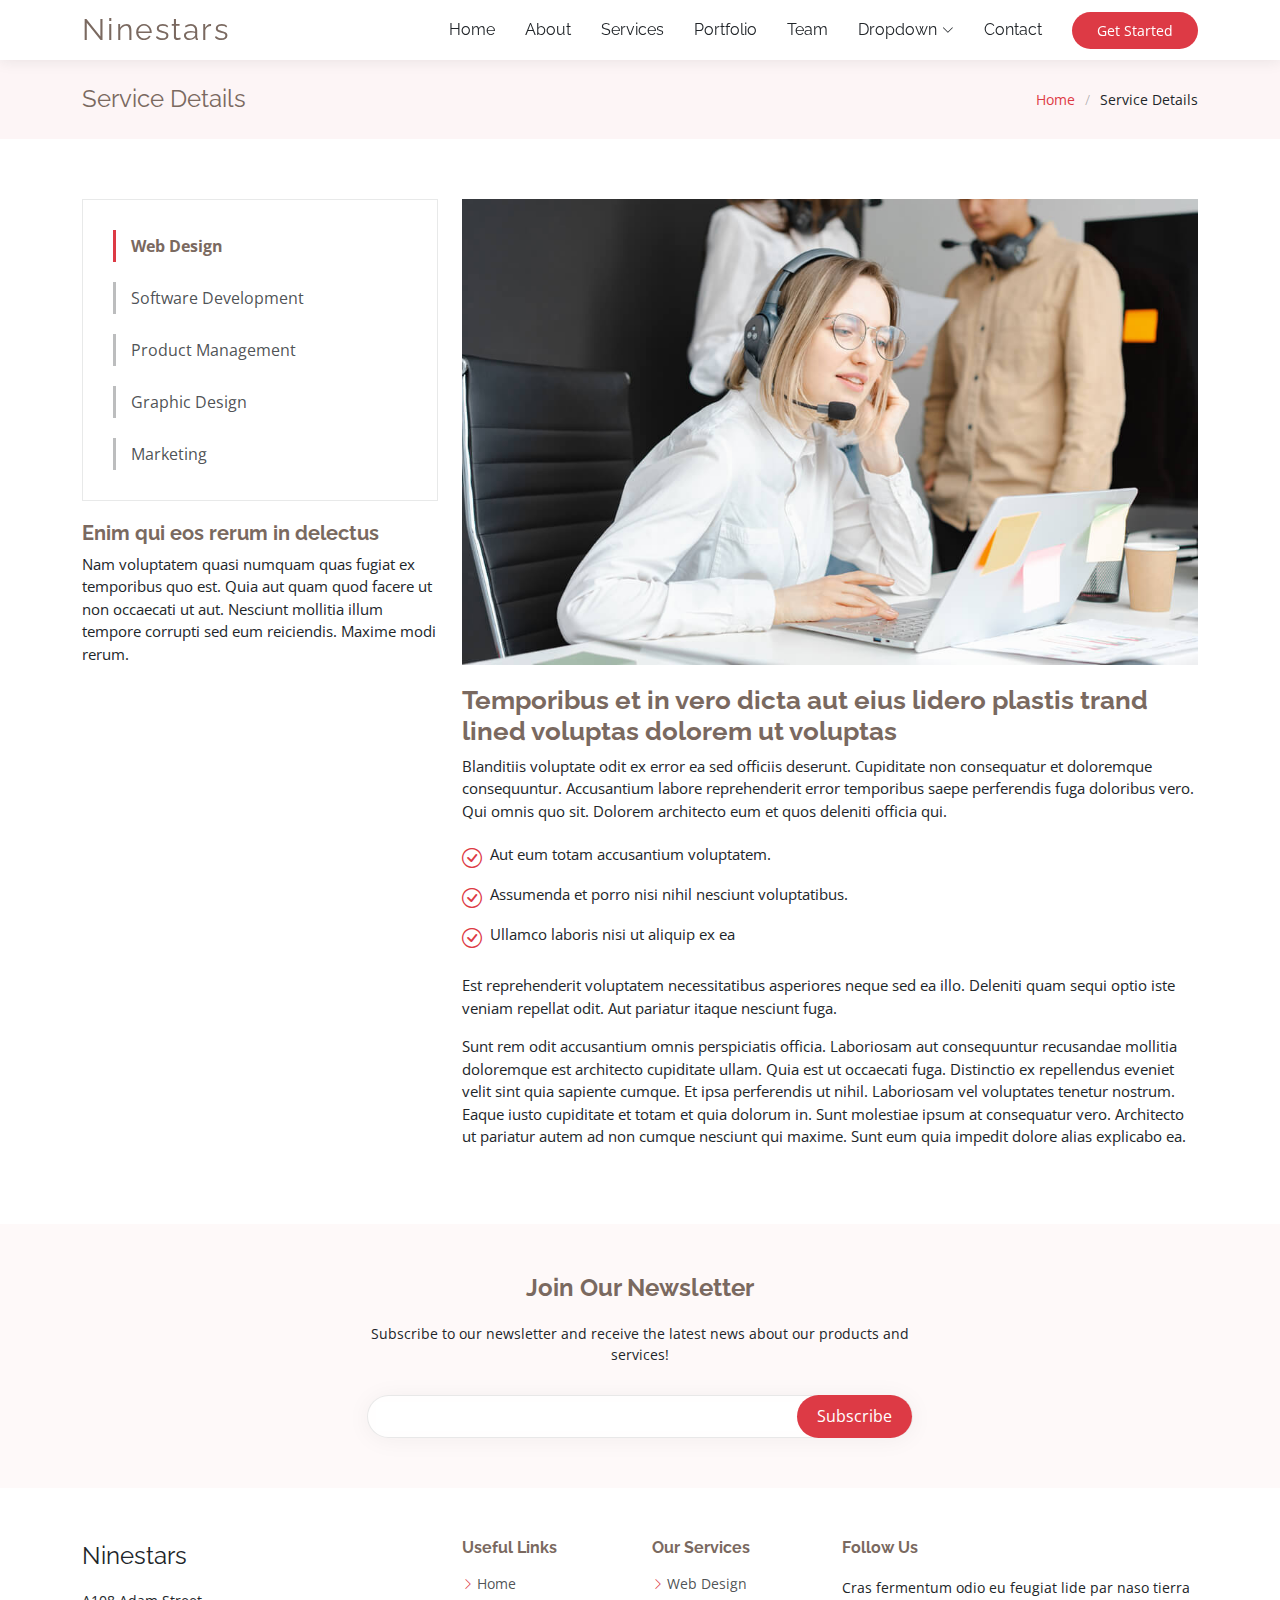
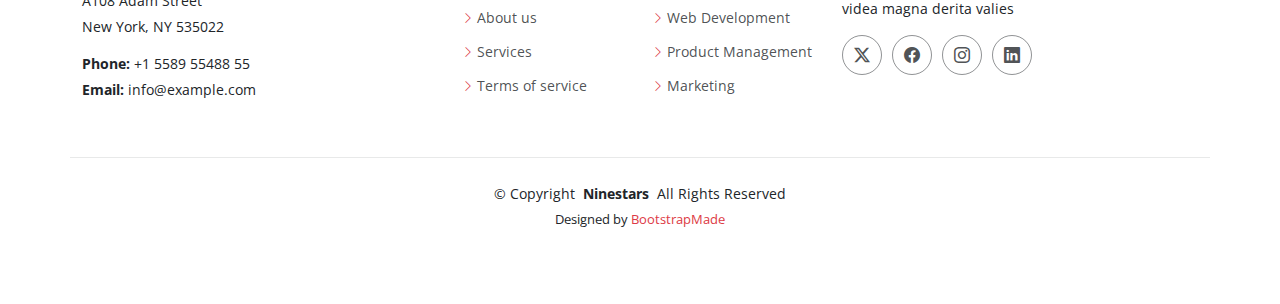
<file: service-details.html>
<!DOCTYPE html>
<html lang="en">

<head>
  <meta charset="utf-8">
  <meta content="width=device-width, initial-scale=1.0" name="viewport">
  <title>Service Details - Ninestars Bootstrap Template</title>
  <meta content="" name="description">
  <meta content="" name="keywords">

  <!-- Favicons -->
  <link href="assets/img/favicon.png" rel="icon">
  <link href="assets/img/apple-touch-icon.png" rel="apple-touch-icon">

  <!-- Fonts -->
  <link href="https://fonts.googleapis.com" rel="preconnect">
  <link href="https://fonts.gstatic.com" rel="preconnect" crossorigin>
  <link href="https://fonts.googleapis.com/css2?family=Open+Sans:ital,wght@0,300;0,400;0,500;0,600;0,700;0,800;1,300;1,400;1,500;1,600;1,700;1,800&family=Raleway:ital,wght@0,100;0,200;0,300;0,400;0,500;0,600;0,700;0,800;0,900;1,100;1,200;1,300;1,400;1,500;1,600;1,700;1,800;1,900&display=swap" rel="stylesheet">

  <!-- Vendor CSS Files -->
  <link href="assets/vendor/bootstrap/css/bootstrap.min.css" rel="stylesheet">
  <link href="assets/vendor/bootstrap-icons/bootstrap-icons.css" rel="stylesheet">
  <link href="assets/vendor/aos/aos.css" rel="stylesheet">
  <link href="assets/vendor/glightbox/css/glightbox.min.css" rel="stylesheet">
  <link href="assets/vendor/swiper/swiper-bundle.min.css" rel="stylesheet">

  <!-- Main CSS File -->
  <link href="assets/css/main.css" rel="stylesheet">

  <!-- =======================================================
  * Template Name: Ninestars
  * Template URL: https://bootstrapmade.com/ninestars-free-bootstrap-3-theme-for-creative/
  * Updated: May 18 2024 with Bootstrap v5.3.3
  * Author: BootstrapMade.com
  * License: https://bootstrapmade.com/license/
  ======================================================== -->
</head>

<body class="service-details-page">

  <header id="header" class="header d-flex align-items-center sticky-top">
    <div class="container-fluid container-xl position-relative d-flex align-items-center">

      <a href="index.html" class="logo d-flex align-items-center me-auto">
        <!-- Uncomment the line below if you also wish to use an image logo -->
        <!-- <img src="assets/img/logo.png" alt=""> -->
        <h1 class="sitename">Ninestars</h1>
      </a>

      <nav id="navmenu" class="navmenu">
        <ul>
          <li><a href="index.html#hero" class="">Home</a></li>
          <li><a href="index.html#about">About</a></li>
          <li><a href="index.html#services">Services</a></li>
          <li><a href="index.html#portfolio">Portfolio</a></li>
          <li><a href="index.html#team">Team</a></li>
          <li class="dropdown"><a href="#"><span>Dropdown</span> <i class="bi bi-chevron-down toggle-dropdown"></i></a>
            <ul>
              <li><a href="#">Dropdown 1</a></li>
              <li class="dropdown"><a href="#"><span>Deep Dropdown</span> <i class="bi bi-chevron-down toggle-dropdown"></i></a>
                <ul>
                  <li><a href="#">Deep Dropdown 1</a></li>
                  <li><a href="#">Deep Dropdown 2</a></li>
                  <li><a href="#">Deep Dropdown 3</a></li>
                  <li><a href="#">Deep Dropdown 4</a></li>
                  <li><a href="#">Deep Dropdown 5</a></li>
                </ul>
              </li>
              <li><a href="#">Dropdown 2</a></li>
              <li><a href="#">Dropdown 3</a></li>
              <li><a href="#">Dropdown 4</a></li>
            </ul>
          </li>
          <li><a href="index.html#contact">Contact</a></li>
        </ul>
        <i class="mobile-nav-toggle d-xl-none bi bi-list"></i>
      </nav>

      <a class="btn-getstarted" href="index.html#about">Get Started</a>

    </div>
  </header>

  <main class="main">

    <!-- Page Title -->
    <div class="page-title" data-aos="fade">
      <div class="container d-lg-flex justify-content-between align-items-center">
        <h1 class="mb-2 mb-lg-0">Service Details</h1>
        <nav class="breadcrumbs">
          <ol>
            <li><a href="index.html">Home</a></li>
            <li class="current">Service Details</li>
          </ol>
        </nav>
      </div>
    </div><!-- End Page Title -->

    <!-- Service Details Section -->
    <section id="service-details" class="service-details section">

      <div class="container">

        <div class="row gy-4">

          <div class="col-lg-4" data-aos="fade-up" data-aos-delay="100">
            <div class="services-list">
              <a href="#" class="active">Web Design</a>
              <a href="#">Software Development</a>
              <a href="#">Product Management</a>
              <a href="#">Graphic Design</a>
              <a href="#">Marketing</a>
            </div>

            <h4>Enim qui eos rerum in delectus</h4>
            <p>Nam voluptatem quasi numquam quas fugiat ex temporibus quo est. Quia aut quam quod facere ut non occaecati ut aut. Nesciunt mollitia illum tempore corrupti sed eum reiciendis. Maxime modi rerum.</p>
          </div>

          <div class="col-lg-8" data-aos="fade-up" data-aos-delay="200">
            <img src="assets/img/services.jpg" alt="" class="img-fluid services-img">
            <h3>Temporibus et in vero dicta aut eius lidero plastis trand lined voluptas dolorem ut voluptas</h3>
            <p>
              Blanditiis voluptate odit ex error ea sed officiis deserunt. Cupiditate non consequatur et doloremque consequuntur. Accusantium labore reprehenderit error temporibus saepe perferendis fuga doloribus vero. Qui omnis quo sit. Dolorem architecto eum et quos deleniti officia qui.
            </p>
            <ul>
              <li><i class="bi bi-check-circle"></i> <span>Aut eum totam accusantium voluptatem.</span></li>
              <li><i class="bi bi-check-circle"></i> <span>Assumenda et porro nisi nihil nesciunt voluptatibus.</span></li>
              <li><i class="bi bi-check-circle"></i> <span>Ullamco laboris nisi ut aliquip ex ea</span></li>
            </ul>
            <p>
              Est reprehenderit voluptatem necessitatibus asperiores neque sed ea illo. Deleniti quam sequi optio iste veniam repellat odit. Aut pariatur itaque nesciunt fuga.
            </p>
            <p>
              Sunt rem odit accusantium omnis perspiciatis officia. Laboriosam aut consequuntur recusandae mollitia doloremque est architecto cupiditate ullam. Quia est ut occaecati fuga. Distinctio ex repellendus eveniet velit sint quia sapiente cumque. Et ipsa perferendis ut nihil. Laboriosam vel voluptates tenetur nostrum. Eaque iusto cupiditate et totam et quia dolorum in. Sunt molestiae ipsum at consequatur vero. Architecto ut pariatur autem ad non cumque nesciunt qui maxime. Sunt eum quia impedit dolore alias explicabo ea.
            </p>
          </div>

        </div>

      </div>

    </section><!-- /Service Details Section -->

  </main>

  <footer id="footer" class="footer position-relative">

    <div class="footer-newsletter">
      <div class="container">
        <div class="row justify-content-center text-center">
          <div class="col-lg-6">
            <h4>Join Our Newsletter</h4>
            <p>Subscribe to our newsletter and receive the latest news about our products and services!</p>
            <form action="forms/newsletter.php" method="post" class="php-email-form">
              <div class="newsletter-form"><input type="email" name="email"><input type="submit" value="Subscribe"></div>
              <div class="loading">Loading</div>
              <div class="error-message"></div>
              <div class="sent-message">Your subscription request has been sent. Thank you!</div>
            </form>
          </div>
        </div>
      </div>
    </div>

    <div class="container footer-top">
      <div class="row gy-4">
        <div class="col-lg-4 col-md-6 footer-about">
          <a href="index.html" class="d-flex align-items-center">
            <span class="sitename">Ninestars</span>
          </a>
          <div class="footer-contact pt-3">
            <p>A108 Adam Street</p>
            <p>New York, NY 535022</p>
            <p class="mt-3"><strong>Phone:</strong> <span>+1 5589 55488 55</span></p>
            <p><strong>Email:</strong> <span>info@example.com</span></p>
          </div>
        </div>

        <div class="col-lg-2 col-md-3 footer-links">
          <h4>Useful Links</h4>
          <ul>
            <li><i class="bi bi-chevron-right"></i> <a href="#">Home</a></li>
            <li><i class="bi bi-chevron-right"></i> <a href="#">About us</a></li>
            <li><i class="bi bi-chevron-right"></i> <a href="#">Services</a></li>
            <li><i class="bi bi-chevron-right"></i> <a href="#">Terms of service</a></li>
          </ul>
        </div>

        <div class="col-lg-2 col-md-3 footer-links">
          <h4>Our Services</h4>
          <ul>
            <li><i class="bi bi-chevron-right"></i> <a href="#">Web Design</a></li>
            <li><i class="bi bi-chevron-right"></i> <a href="#">Web Development</a></li>
            <li><i class="bi bi-chevron-right"></i> <a href="#">Product Management</a></li>
            <li><i class="bi bi-chevron-right"></i> <a href="#">Marketing</a></li>
          </ul>
        </div>

        <div class="col-lg-4 col-md-12">
          <h4>Follow Us</h4>
          <p>Cras fermentum odio eu feugiat lide par naso tierra videa magna derita valies</p>
          <div class="social-links d-flex">
            <a href=""><i class="bi bi-twitter-x"></i></a>
            <a href=""><i class="bi bi-facebook"></i></a>
            <a href=""><i class="bi bi-instagram"></i></a>
            <a href=""><i class="bi bi-linkedin"></i></a>
          </div>
        </div>

      </div>
    </div>

    <div class="container copyright text-center mt-4">
      <p>© <span>Copyright</span> <strong class="px-1 sitename">Ninestars</strong> <span>All Rights Reserved</span></p>
      <div class="credits">
        <!-- All the links in the footer should remain intact. -->
        <!-- You can delete the links only if you've purchased the pro version. -->
        <!-- Licensing information: https://bootstrapmade.com/license/ -->
        <!-- Purchase the pro version with working PHP/AJAX contact form: [buy-url] -->
        Designed by <a href="https://bootstrapmade.com/">BootstrapMade</a>
      </div>
    </div>

  </footer>

  <!-- Scroll Top -->
  <a href="#" id="scroll-top" class="scroll-top d-flex align-items-center justify-content-center"><i class="bi bi-arrow-up-short"></i></a>

  <!-- Preloader -->
  <div id="preloader"></div>

  <!-- Vendor JS Files -->
  <script src="assets/vendor/bootstrap/js/bootstrap.bundle.min.js"></script>
  <script src="assets/vendor/php-email-form/validate.js"></script>
  <script src="assets/vendor/aos/aos.js"></script>
  <script src="assets/vendor/glightbox/js/glightbox.min.js"></script>
  <script src="assets/vendor/imagesloaded/imagesloaded.pkgd.min.js"></script>
  <script src="assets/vendor/isotope-layout/isotope.pkgd.min.js"></script>
  <script src="assets/vendor/swiper/swiper-bundle.min.js"></script>

  <!-- Main JS File -->
  <script src="assets/js/main.js"></script>

</body>

</html>
</file>
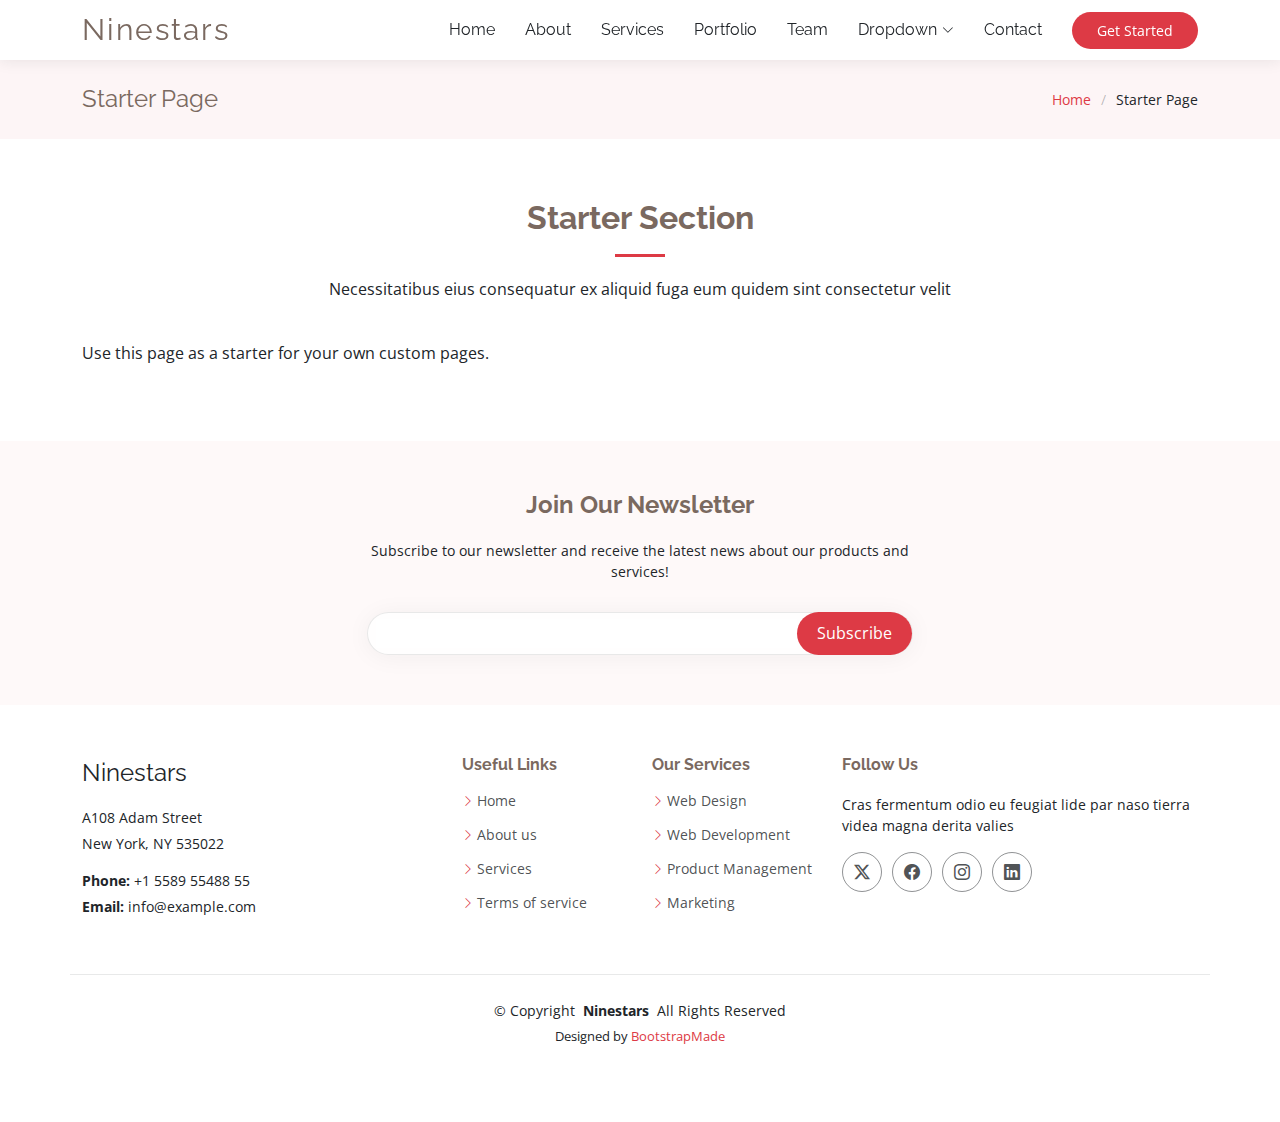
<file: starter-page.html>
<!DOCTYPE html>
<html lang="en">

<head>
  <meta charset="utf-8">
  <meta content="width=device-width, initial-scale=1.0" name="viewport">
  <title>Starter Page - Ninestars Bootstrap Template</title>
  <meta content="" name="description">
  <meta content="" name="keywords">

  <!-- Favicons -->
  <link href="assets/img/favicon.png" rel="icon">
  <link href="assets/img/apple-touch-icon.png" rel="apple-touch-icon">

  <!-- Fonts -->
  <link href="https://fonts.googleapis.com" rel="preconnect">
  <link href="https://fonts.gstatic.com" rel="preconnect" crossorigin>
  <link href="https://fonts.googleapis.com/css2?family=Open+Sans:ital,wght@0,300;0,400;0,500;0,600;0,700;0,800;1,300;1,400;1,500;1,600;1,700;1,800&family=Raleway:ital,wght@0,100;0,200;0,300;0,400;0,500;0,600;0,700;0,800;0,900;1,100;1,200;1,300;1,400;1,500;1,600;1,700;1,800;1,900&display=swap" rel="stylesheet">

  <!-- Vendor CSS Files -->
  <link href="assets/vendor/bootstrap/css/bootstrap.min.css" rel="stylesheet">
  <link href="assets/vendor/bootstrap-icons/bootstrap-icons.css" rel="stylesheet">
  <link href="assets/vendor/aos/aos.css" rel="stylesheet">
  <link href="assets/vendor/glightbox/css/glightbox.min.css" rel="stylesheet">
  <link href="assets/vendor/swiper/swiper-bundle.min.css" rel="stylesheet">

  <!-- Main CSS File -->
  <link href="assets/css/main.css" rel="stylesheet">

  <!-- =======================================================
  * Template Name: Ninestars
  * Template URL: https://bootstrapmade.com/ninestars-free-bootstrap-3-theme-for-creative/
  * Updated: May 18 2024 with Bootstrap v5.3.3
  * Author: BootstrapMade.com
  * License: https://bootstrapmade.com/license/
  ======================================================== -->
</head>

<body class="starter-page-page">

  <header id="header" class="header d-flex align-items-center sticky-top">
    <div class="container-fluid container-xl position-relative d-flex align-items-center">

      <a href="index.html" class="logo d-flex align-items-center me-auto">
        <!-- Uncomment the line below if you also wish to use an image logo -->
        <!-- <img src="assets/img/logo.png" alt=""> -->
        <h1 class="sitename">Ninestars</h1>
      </a>

      <nav id="navmenu" class="navmenu">
        <ul>
          <li><a href="index.html#hero" class="">Home</a></li>
          <li><a href="index.html#about">About</a></li>
          <li><a href="index.html#services">Services</a></li>
          <li><a href="index.html#portfolio">Portfolio</a></li>
          <li><a href="index.html#team">Team</a></li>
          <li class="dropdown"><a href="#"><span>Dropdown</span> <i class="bi bi-chevron-down toggle-dropdown"></i></a>
            <ul>
              <li><a href="#">Dropdown 1</a></li>
              <li class="dropdown"><a href="#"><span>Deep Dropdown</span> <i class="bi bi-chevron-down toggle-dropdown"></i></a>
                <ul>
                  <li><a href="#">Deep Dropdown 1</a></li>
                  <li><a href="#">Deep Dropdown 2</a></li>
                  <li><a href="#">Deep Dropdown 3</a></li>
                  <li><a href="#">Deep Dropdown 4</a></li>
                  <li><a href="#">Deep Dropdown 5</a></li>
                </ul>
              </li>
              <li><a href="#">Dropdown 2</a></li>
              <li><a href="#">Dropdown 3</a></li>
              <li><a href="#">Dropdown 4</a></li>
            </ul>
          </li>
          <li><a href="index.html#contact">Contact</a></li>
        </ul>
        <i class="mobile-nav-toggle d-xl-none bi bi-list"></i>
      </nav>

      <a class="btn-getstarted" href="index.html#about">Get Started</a>

    </div>
  </header>

  <main class="main">

    <!-- Page Title -->
    <div class="page-title" data-aos="fade">
      <div class="container d-lg-flex justify-content-between align-items-center">
        <h1 class="mb-2 mb-lg-0">Starter Page</h1>
        <nav class="breadcrumbs">
          <ol>
            <li><a href="index.html">Home</a></li>
            <li class="current">Starter Page</li>
          </ol>
        </nav>
      </div>
    </div><!-- End Page Title -->

    <!-- Starter Section Section -->
    <section id="starter-section" class="starter-section section">

      <!-- Section Title -->
      <div class="container section-title" data-aos="fade-up">
        <h2>Starter Section</h2>
        <p>Necessitatibus eius consequatur ex aliquid fuga eum quidem sint consectetur velit</p>
      </div><!-- End Section Title -->

      <div class="container" data-aos="fade-up">
        <p>Use this page as a starter for your own custom pages.</p>
      </div>

    </section><!-- /Starter Section Section -->

  </main>

  <footer id="footer" class="footer position-relative">

    <div class="footer-newsletter">
      <div class="container">
        <div class="row justify-content-center text-center">
          <div class="col-lg-6">
            <h4>Join Our Newsletter</h4>
            <p>Subscribe to our newsletter and receive the latest news about our products and services!</p>
            <form action="forms/newsletter.php" method="post" class="php-email-form">
              <div class="newsletter-form"><input type="email" name="email"><input type="submit" value="Subscribe"></div>
              <div class="loading">Loading</div>
              <div class="error-message"></div>
              <div class="sent-message">Your subscription request has been sent. Thank you!</div>
            </form>
          </div>
        </div>
      </div>
    </div>

    <div class="container footer-top">
      <div class="row gy-4">
        <div class="col-lg-4 col-md-6 footer-about">
          <a href="index.html" class="d-flex align-items-center">
            <span class="sitename">Ninestars</span>
          </a>
          <div class="footer-contact pt-3">
            <p>A108 Adam Street</p>
            <p>New York, NY 535022</p>
            <p class="mt-3"><strong>Phone:</strong> <span>+1 5589 55488 55</span></p>
            <p><strong>Email:</strong> <span>info@example.com</span></p>
          </div>
        </div>

        <div class="col-lg-2 col-md-3 footer-links">
          <h4>Useful Links</h4>
          <ul>
            <li><i class="bi bi-chevron-right"></i> <a href="#">Home</a></li>
            <li><i class="bi bi-chevron-right"></i> <a href="#">About us</a></li>
            <li><i class="bi bi-chevron-right"></i> <a href="#">Services</a></li>
            <li><i class="bi bi-chevron-right"></i> <a href="#">Terms of service</a></li>
          </ul>
        </div>

        <div class="col-lg-2 col-md-3 footer-links">
          <h4>Our Services</h4>
          <ul>
            <li><i class="bi bi-chevron-right"></i> <a href="#">Web Design</a></li>
            <li><i class="bi bi-chevron-right"></i> <a href="#">Web Development</a></li>
            <li><i class="bi bi-chevron-right"></i> <a href="#">Product Management</a></li>
            <li><i class="bi bi-chevron-right"></i> <a href="#">Marketing</a></li>
          </ul>
        </div>

        <div class="col-lg-4 col-md-12">
          <h4>Follow Us</h4>
          <p>Cras fermentum odio eu feugiat lide par naso tierra videa magna derita valies</p>
          <div class="social-links d-flex">
            <a href=""><i class="bi bi-twitter-x"></i></a>
            <a href=""><i class="bi bi-facebook"></i></a>
            <a href=""><i class="bi bi-instagram"></i></a>
            <a href=""><i class="bi bi-linkedin"></i></a>
          </div>
        </div>

      </div>
    </div>

    <div class="container copyright text-center mt-4">
      <p>© <span>Copyright</span> <strong class="px-1 sitename">Ninestars</strong> <span>All Rights Reserved</span></p>
      <div class="credits">
        <!-- All the links in the footer should remain intact. -->
        <!-- You can delete the links only if you've purchased the pro version. -->
        <!-- Licensing information: https://bootstrapmade.com/license/ -->
        <!-- Purchase the pro version with working PHP/AJAX contact form: [buy-url] -->
        Designed by <a href="https://bootstrapmade.com/">BootstrapMade</a>
      </div>
    </div>

  </footer>

  <!-- Scroll Top -->
  <a href="#" id="scroll-top" class="scroll-top d-flex align-items-center justify-content-center"><i class="bi bi-arrow-up-short"></i></a>

  <!-- Preloader -->
  <div id="preloader"></div>

  <!-- Vendor JS Files -->
  <script src="assets/vendor/bootstrap/js/bootstrap.bundle.min.js"></script>
  <script src="assets/vendor/php-email-form/validate.js"></script>
  <script src="assets/vendor/aos/aos.js"></script>
  <script src="assets/vendor/glightbox/js/glightbox.min.js"></script>
  <script src="assets/vendor/imagesloaded/imagesloaded.pkgd.min.js"></script>
  <script src="assets/vendor/isotope-layout/isotope.pkgd.min.js"></script>
  <script src="assets/vendor/swiper/swiper-bundle.min.js"></script>

  <!-- Main JS File -->
  <script src="assets/js/main.js"></script>

</body>

</html>
</file>
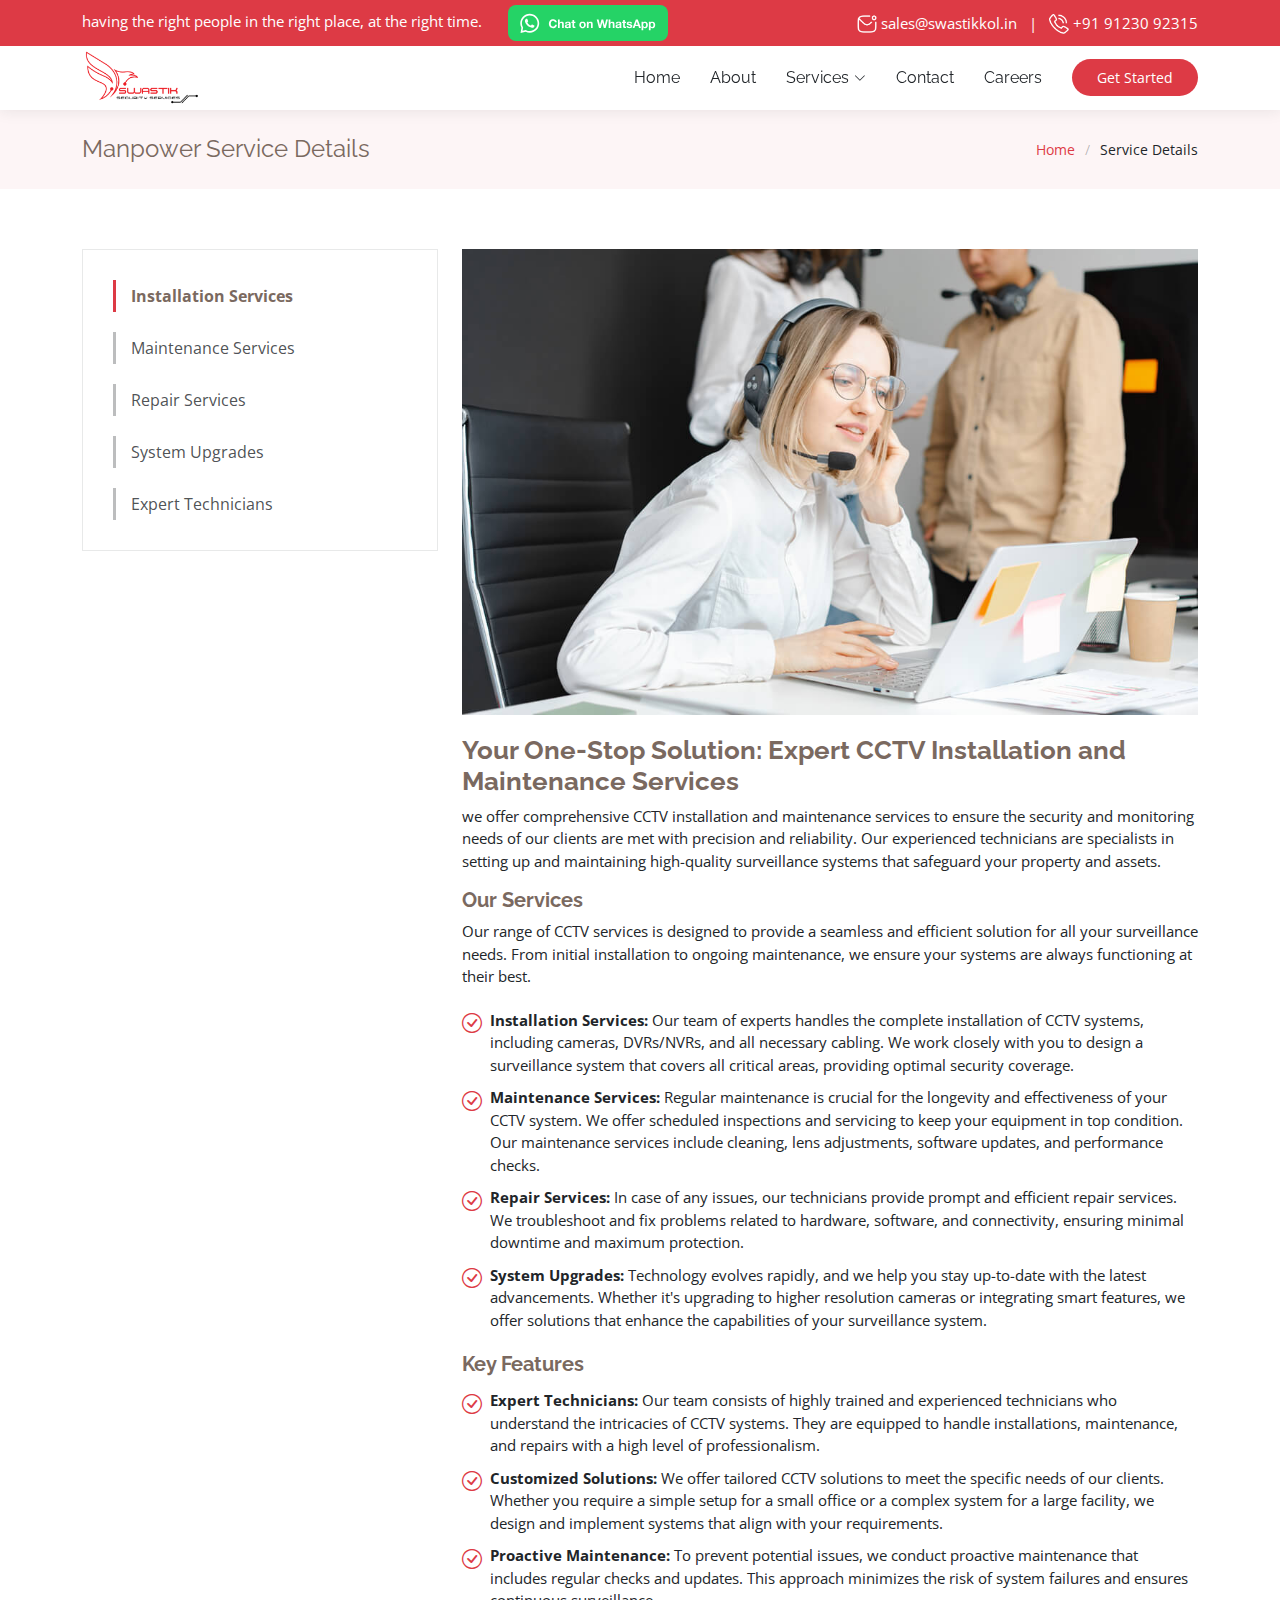
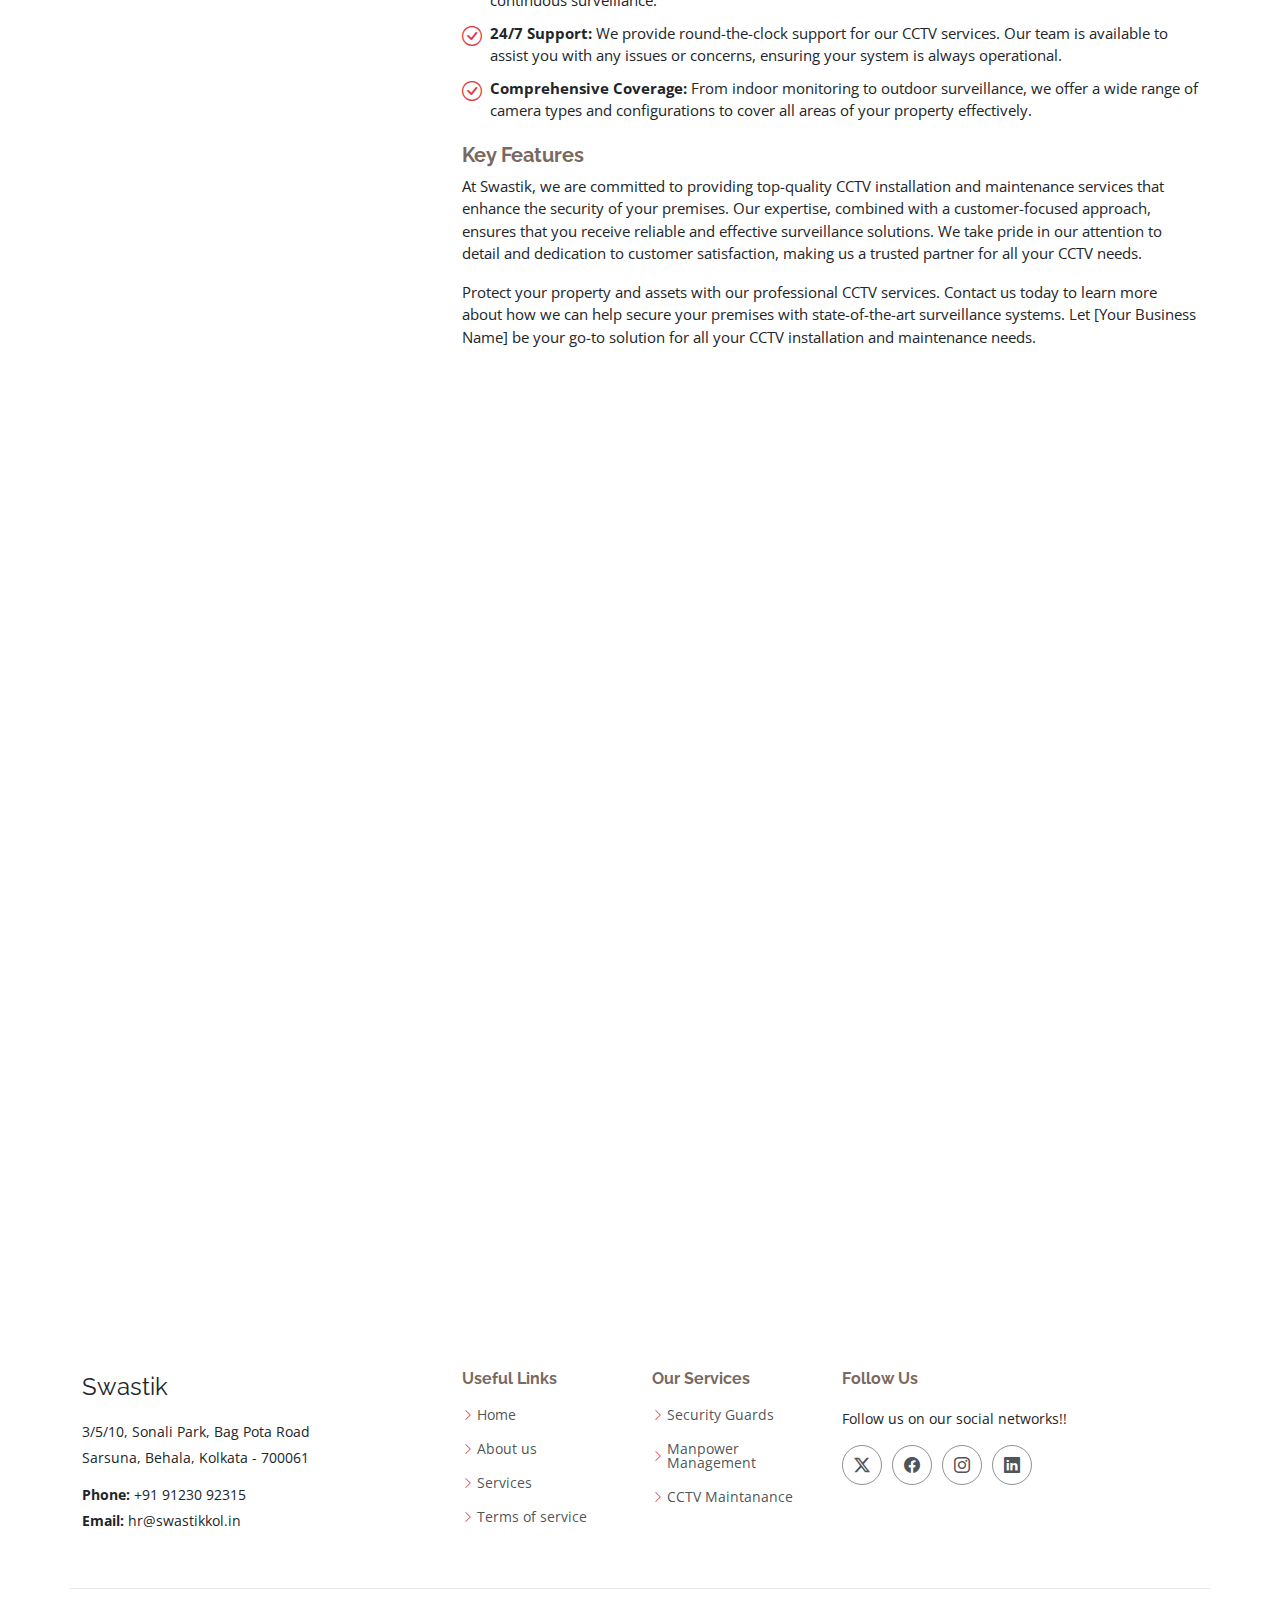
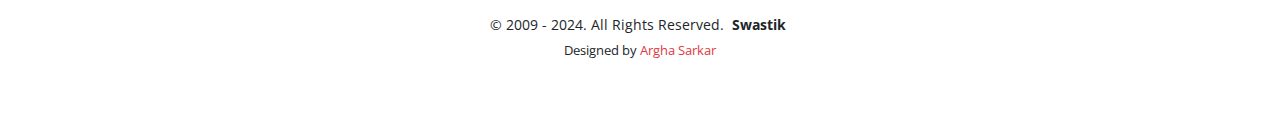
<file: servicePages/cctv-service.html>
<!DOCTYPE html>
<html lang="en">

<head>
  <meta charset="utf-8">
  <meta content="width=device-width, initial-scale=1.0" name="viewport">
  <title>CCTV Maintenance - Swastik</title>
  <meta content="" name="description">
  <meta content="" name="keywords">

  <!-- Favicons -->
  <link href="../assets/img/favicon.png" rel="icon">
  <link href="../assets/img/apple-touch-icon.png" rel="apple-touch-icon">

  <!-- Fonts -->
  <link href="https://fonts.googleapis.com" rel="preconnect">
  <link href="https://fonts.gstatic.com" rel="preconnect" crossorigin>
  <link
    href="https://fonts.googleapis.com/css2?family=Open+Sans:ital,wght@0,300;0,400;0,500;0,600;0,700;0,800;1,300;1,400;1,500;1,600;1,700;1,800&family=Raleway:ital,wght@0,100;0,200;0,300;0,400;0,500;0,600;0,700;0,800;0,900;1,100;1,200;1,300;1,400;1,500;1,600;1,700;1,800;1,900&display=swap"
    rel="stylesheet">

  <!-- Vendor CSS Files -->
  <link href="../assets/vendor/bootstrap/css/bootstrap.min.css" rel="stylesheet">
  <link href="../assets/vendor/bootstrap-icons/bootstrap-icons.css" rel="stylesheet">
  <link href="../assets/vendor/aos/aos.css" rel="stylesheet">
  <link href="../assets/vendor/glightbox/css/glightbox.min.css" rel="stylesheet">
  <link href="../assets/vendor/swiper/swiper-bundle.min.css" rel="stylesheet">

  <!-- Main CSS File -->
  <link href="../assets/css/main.css" rel="stylesheet">

  <!-- =======================================================
  * Template Name: Ninestars
  * Template URL: https://bootstrapmade.com/ninestars-free-bootstrap-3-theme-for-creative/
  * Updated: May 18 2024 with Bootstrap v5.3.3
  * Author: BootstrapMade.com
  * License: https://bootstrapmade.com/license/
  ======================================================== -->
</head>

<body class="service-details-page">

  <header id="header" class="header align-items-center sticky-top">

    <div class="topbar">
      <div class="container">
        <div class="row align-items-center">
          <div class="col-lg-7 d-flex justify-content-lg-start justify-content-center try-col">
            <p class="mb-0">
              <span class="d-none d-sm-inline">having the right people in the right place, at the right time.</span>
              <br class="d-none">
              <a aria-label="Chat on WhatsApp" class="btn-try" href="https://wa.me/918777237839"> <img
                  alt="Chat on WhatsApp" src="../assets/img/icons/WhatsAppButtonGreenSmall.svg" />
              </a>
              <!-- <a href="/free-trial" class="btn-try">WhatsApp Us!</a> -->
            </p>
          </div>
          <div class="col-lg-5 d-lg-flex d-none justify-content-lg-end justify-content-center">
            <p class="mb-0 contact-info">
              <img decoding="async" src="../assets/img/icons/icon-email.webp" alt="Email" title="Email" width="20px">
              <a href="mailto:sales@swastikkol.in">sales@swastikkol.in</a>
              <span class="ms-2 me-2"> | </span>
              <img decoding="async" src="../assets/img/icons/icon-phone.webp" alt="Phone" title="Phone" width="20px"> <a
                href="tel:+91 91230 92315">+91 91230 92315</a>
            </p>
          </div>
        </div>
      </div>
    </div>

    <div class="container-fluid container-xl position-relative d-flex align-items-center">

      <a href="../index.html" class="logo d-flex align-items-center me-auto">
        <!-- Uncomment the line below if you also wish to use an image logo -->
        <img src="../assets/img/image.png" alt="" style="object-fit: cover; object-position: center;">
        <!-- <h1 class="sitename">Ninestars</h1> -->
      </a>

      <nav id="navmenu" class="navmenu">
        <ul>
          <li><a href="../index.html#hero" class="">Home</a></li>
          <li><a href="../index.html#about">About</a></li>
          <!-- <li><a href="../index.html#services">Services</a></li> -->
          <li class="dropdown"><a href="#"><span>Services</span> <i class="bi bi-chevron-down toggle-dropdown"></i></a>
            <ul>
              <li><a href="security-service.html">Security Guard Services</a></li>
              <li><a href="manpower-service.html">Manpower Services</a></li>
              <li><a href="cctv-service.html">CCTV Maintenance</a></li>
            </ul>
          </li>
          <!-- <li><a href="../index.html#portfolio">Gallery</a></li> -->
          <li><a href="cctv-service.html#contact">Contact</a></li>
          <li><a href="../career-page.html">Careers</a></li>
        </ul>
        <i class="mobile-nav-toggle d-xl-none bi bi-list"></i>
      </nav>

      <a class="btn-getstarted" href="cctv-service.html#contact">Get Started</a>

    </div>
  </header>

  <main class="main">

    <!-- Page Title -->
    <div class="page-title" data-aos="fade">
      <div class="container d-lg-flex justify-content-between align-items-center">
        <h1 class="mb-2 mb-lg-0">Manpower Service Details</h1>
        <nav class="breadcrumbs">
          <ol>
            <li><a href="../index.html">Home</a></li>
            <li class="current">Service Details</li>
          </ol>
        </nav>
      </div>
    </div><!-- End Page Title -->

    <!-- Service Details Section -->
    <section id="service-details" class="service-details section">

      <div class="container">

        <div class="row gy-4">

          <div class="col-lg-4" data-aos="fade-up" data-aos-delay="100">
            <div class="services-list">
              <a href="#" class="active">Installation Services</a>
              <a href="#">Maintenance Services</a>
              <a href="#">Repair Services</a>
              <a href="#">System Upgrades</a>
              <a href="#">Expert Technicians</a>
            </div>

            <!-- <h4>Enim qui eos rerum in delectus</h4>
            <p>Nam voluptatem quasi numquam quas fugiat ex temporibus quo est. Quia aut quam quod facere ut non occaecati ut aut. Nesciunt mollitia illum tempore corrupti sed eum reiciendis. Maxime modi rerum.</p>
           -->
          </div>

          <div class="col-lg-8" data-aos="fade-up" data-aos-delay="200">
            <img src="../assets/img/services.jpg" alt="" class="img-fluid services-img">
            <h3>Your One-Stop Solution: Expert CCTV Installation and Maintenance Services</h3>
            <p>
              we offer comprehensive CCTV installation and maintenance services to ensure the security and monitoring
              needs of our clients are met with precision and reliability. Our experienced technicians are specialists
              in setting up and maintaining high-quality surveillance systems that safeguard your property and assets.
            </p>
            <h4>Our Services</h4>
            <p>
              Our range of CCTV services is designed to provide a seamless and efficient solution for all your
              surveillance needs. From initial installation to ongoing maintenance, we ensure your systems are always
              functioning at their best.
            </p>

            <ul>
              <li><i class="bi bi-check-circle"></i>
                <span>
                  <b>Installation Services:</b> Our team of experts handles the complete installation of CCTV systems,
                  including cameras, DVRs/NVRs, and all necessary cabling. We work closely with you to design a
                  surveillance system that covers all critical areas, providing optimal security coverage.
                </span>
              </li>
              <li><i class="bi bi-check-circle"></i>
                <span>
                  <b>Maintenance Services:</b> Regular maintenance is crucial for the longevity and effectiveness of
                  your CCTV system. We offer scheduled inspections and servicing to keep your equipment in top
                  condition. Our maintenance services include cleaning, lens adjustments, software updates, and
                  performance checks.
                </span>
              </li>
              <li><i class="bi bi-check-circle"></i>
                <span>
                  <b>Repair Services:</b> In case of any issues, our technicians provide prompt and efficient repair
                  services. We troubleshoot and fix problems related to hardware, software, and connectivity, ensuring
                  minimal downtime and maximum protection.
                </span>
              </li>
              <li><i class="bi bi-check-circle"></i>
                <span>
                  <b>System Upgrades:</b> Technology evolves rapidly, and we help you stay up-to-date with the latest
                  advancements. Whether it's upgrading to higher resolution cameras or integrating smart features, we
                  offer solutions that enhance the capabilities of your surveillance system.
                </span>
              </li>
            </ul>

            <h4>Key Features</h4>

            <ul>
              <li><i class="bi bi-check-circle"></i>
                <span>
                  <b>Expert Technicians:</b> Our team consists of highly trained and experienced technicians who
                  understand the intricacies of CCTV systems. They are equipped to handle installations, maintenance,
                  and repairs with a high level of professionalism.
                </span>
              </li>
              <li><i class="bi bi-check-circle"></i>
                <span>
                  <b>Customized Solutions:</b> We offer tailored CCTV solutions to meet the specific needs of our
                  clients. Whether you require a simple setup for a small office or a complex system for a large
                  facility, we design and implement systems that align with your requirements.
                </span>
              </li>
              <li><i class="bi bi-check-circle"></i>
                <span>
                  <b>Proactive Maintenance:</b> To prevent potential issues, we conduct proactive maintenance that
                  includes regular checks and updates. This approach minimizes the risk of system failures and ensures
                  continuous surveillance.
                </span>
              </li>
              <li><i class="bi bi-check-circle"></i>
                <span>
                  <b>24/7 Support:</b> We provide round-the-clock support for our CCTV services. Our team is available
                  to assist you with any issues or concerns, ensuring your system is always operational.
                </span>
              </li>
              <li><i class="bi bi-check-circle"></i>
                <span>
                  <b>Comprehensive Coverage:</b> From indoor monitoring to outdoor surveillance, we offer a wide range
                  of camera types and configurations to cover all areas of your property effectively.
                </span>
              </li>

            </ul>

            <h4>Key Features</h4>

            <p>
              At Swastik, we are committed to providing top-quality CCTV installation and maintenance services that
              enhance the security of your premises. Our expertise, combined with a customer-focused approach, ensures
              that you receive reliable and effective surveillance solutions. We take pride in our attention to detail
              and dedication to customer satisfaction, making us a trusted partner for all your CCTV needs.
            </p>
            <p>
              Protect your property and assets with our professional CCTV services. Contact us today to learn more about
              how we can help secure your premises with state-of-the-art surveillance systems. Let [Your Business Name]
              be your go-to solution for all your CCTV installation and maintenance needs.
            </p>
          </div>

        </div>

      </div>

    </section><!-- /Service Details Section -->

    <!-- Contact Section -->
    <section id="contact" class="contact section">

      <!-- Section Title -->
      <div class="container section-title" data-aos="fade-up">
        <h2>Contact</h2>
      </div><!-- End Section Title -->

      <div class="container" data-aos="fade-up" data-aos-delay="100">

        <div class="row gy-4">

          <div class="col-lg-5">

            <div class="info-wrap">
              <div class="info-item d-flex" data-aos="fade-up" data-aos-delay="200">
                <i class="bi bi-geo-alt flex-shrink-0"></i>
                <div>
                  <h3>Address</h3>
                  <p>3/5/10, Sonali Park, Bag Pota Road, Sarsuna, Behala, Kolkata - 700061</p>
                </div>
              </div><!-- End Info Item -->

              <div class="info-item d-flex" data-aos="fade-up" data-aos-delay="300">
                <i class="bi bi-telephone flex-shrink-0"></i>
                <div>
                  <h3>Call Us</h3>
                  <a href="tel:+918777237839">
                    <p>+91 87772 37839</p>
                  </a>
                </div>
              </div><!-- End Info Item -->

              <div class="info-item d-flex" data-aos="fade-up" data-aos-delay="400">
                <i class="bi bi-envelope flex-shrink-0"></i>
                <div>
                  <h3>Email Us</h3>
                  <a href="mailto:sales@swastikkol.in">
                    <p>sales@swastikkol.in</p>
                  </a>
                </div>
              </div><!-- End Info Item -->

              <iframe
                src="https://www.google.com/maps/embed?pb=!1m18!1m12!1m3!1d3686.851053729002!2d88.28312247435004!3d22.472230836643295!2m3!1f0!2f0!3f0!3m2!1i1024!2i768!4f13.1!3m3!1m2!1s0x3a027a54b8083949%3A0xf8358f98a6ec7541!2sF7CP%2BW77%20sonali%20park%2C%20Bagpota%20Rd%2C%20Sonamukhi%20Daspara%2C%20Sarsuna%2C%20Kolkata%2C%20West%20Bengal%20700061!5e0!3m2!1sen!2sin!4v1722781565442!5m2!1sen!2sin"
                width="400" height="300" style="border:0;" allowfullscreen="" loading="lazy"
                referrerpolicy="no-referrer-when-downgrade"></iframe>
            </div>
          </div>

          <div class="col-lg-7">
            <form action="forms/contact.php" method="post" class="php-email-form" data-aos="fade-up"
              data-aos-delay="200">
              <div class="row gy-4">

                <div class="col-md-6">
                  <label for="name-field" class="pb-2">Your Name</label>
                  <input type="text" name="name" id="name-field" class="form-control" required="">
                </div>

                <div class="col-md-6">
                  <label for="email-field" class="pb-2">Your Email</label>
                  <input type="email" class="form-control" name="email" id="email-field" required="">
                </div>

                <div class="col-md-12">
                  <label for="subject-field" class="pb-2">Subject</label>
                  <input type="text" class="form-control" name="subject" id="subject-field" required="">
                </div>

                <div class="col-md-12">
                  <label for="message-field" class="pb-2">Message</label>
                  <textarea class="form-control" name="message" rows="10" id="message-field" required=""></textarea>
                </div>

                <div class="col-md-12 text-center">
                  <div class="loading">Loading</div>
                  <div class="error-message"></div>
                  <div class="sent-message">Your message has been sent. Thank you!</div>

                  <button type="submit">Send Message</button>
                </div>

              </div>
            </form>
          </div><!-- End Contact Form -->

        </div>

      </div>

    </section><!-- /Contact Section -->

  </main>

  <footer id="footer" class="footer position-relative">

    <!-- <div class="footer-newsletter">
      <div class="container">
        <div class="row justify-content-center text-center">
          <div class="col-lg-6">
            <h4>Join Our Newsletter</h4>
            <p>Subscribe to our newsletter and receive the latest news about our products and services!</p>
            <form action="forms/newsletter.php" method="post" class="php-email-form">
              <div class="newsletter-form"><input type="email" name="email"><input type="submit" value="Subscribe"></div>
              <div class="loading">Loading</div>
              <div class="error-message"></div>
              <div class="sent-message">Your subscription request has been sent. Thank you!</div>
            </form>
          </div>
        </div>
      </div>
    </div> -->

    <div class="container footer-top">
      <div class="row gy-4">
        <div class="col-lg-4 col-md-6 footer-about">
          <a href="../index.html" class="d-flex align-items-center">
            <span class="sitename">Swastik</span>
          </a>
          <div class="footer-contact pt-3">
            <p>3/5/10, Sonali Park, Bag Pota Road</p>
            <p>Sarsuna, Behala, Kolkata - 700061</p>
            <p class="mt-3"><strong>Phone:</strong> <span>+91 91230 92315</span></p>
            <p><strong>Email:</strong> <span>hr@swastikkol.in</span></p>
          </div>
        </div>

        <div class="col-lg-2 col-md-3 footer-links">
          <h4>Useful Links</h4>
          <ul>
            <li><i class="bi bi-chevron-right"></i> <a href="../index.html#hero">Home</a></li>
            <li><i class="bi bi-chevron-right"></i> <a href="../index.html#about">About us</a></li>
            <li><i class="bi bi-chevron-right"></i> <a href="../index.html#services">Services</a></li>
            <li><i class="bi bi-chevron-right"></i> <a href="#">Terms of service</a></li>
          </ul>
        </div>

        <div class="col-lg-2 col-md-3 footer-links">
          <h4>Our Services</h4>
          <ul>
            <li><i class="bi bi-chevron-right"></i> <a href="security-service.html">Security Guards</a></li>
            <li><i class="bi bi-chevron-right"></i> <a href="manpower-service.html">Manpower Management</a></li>
            <li><i class="bi bi-chevron-right"></i> <a href="cctv-service.html">CCTV Maintanance</a></li>
          </ul>
        </div>

        <div class="col-lg-4 col-md-12">
          <h4>Follow Us</h4>
          <p>Follow us on our social networks!!</p>
          <div class="social-links d-flex">
            <a href=""><i class="bi bi-twitter-x"></i></a>
            <a href="https://www.facebook.com/profile.php?id=61551066760036&mibextid=ZbWKwL" target="_blank"><i
                class="bi bi-facebook"></i></a>
            <a href=""><i class="bi bi-instagram"></i></a>
            <a href=""><i class="bi bi-linkedin"></i></a>
          </div>
        </div>

      </div>
    </div>

    <div class="container copyright text-center mt-4">
      <p>© <span> 2009 - 2024. All Rights Reserved. </span> <strong class="px-1 sitename">Swastik</strong></p>
      <div class="credits">
        Designed by <a href="#">Argha Sarkar</a>
      </div>
    </div>

  </footer>

  <!-- Scroll Top -->
  <a href="#" id="scroll-top" class="scroll-top d-flex align-items-center justify-content-center"><i
      class="bi bi-arrow-up-short"></i></a>

  <!-- Preloader -->
  <div id="preloader"></div>

  <!-- Vendor JS Files -->
  <script src="../assets/vendor/bootstrap/js/bootstrap.bundle.min.js"></script>
  <script src="../assets/vendor/php-email-form/validate.js"></script>
  <script src="../assets/vendor/aos/aos.js"></script>
  <script src="../assets/vendor/glightbox/js/glightbox.min.js"></script>
  <script src="../assets/vendor/imagesloaded/imagesloaded.pkgd.min.js"></script>
  <script src="../assets/vendor/isotope-layout/isotope.pkgd.min.js"></script>
  <script src="../assets/vendor/swiper/swiper-bundle.min.js"></script>

  <!-- Main JS File -->
  <script src="../assets/js/main.js"></script>

</body>

</html>
</file>
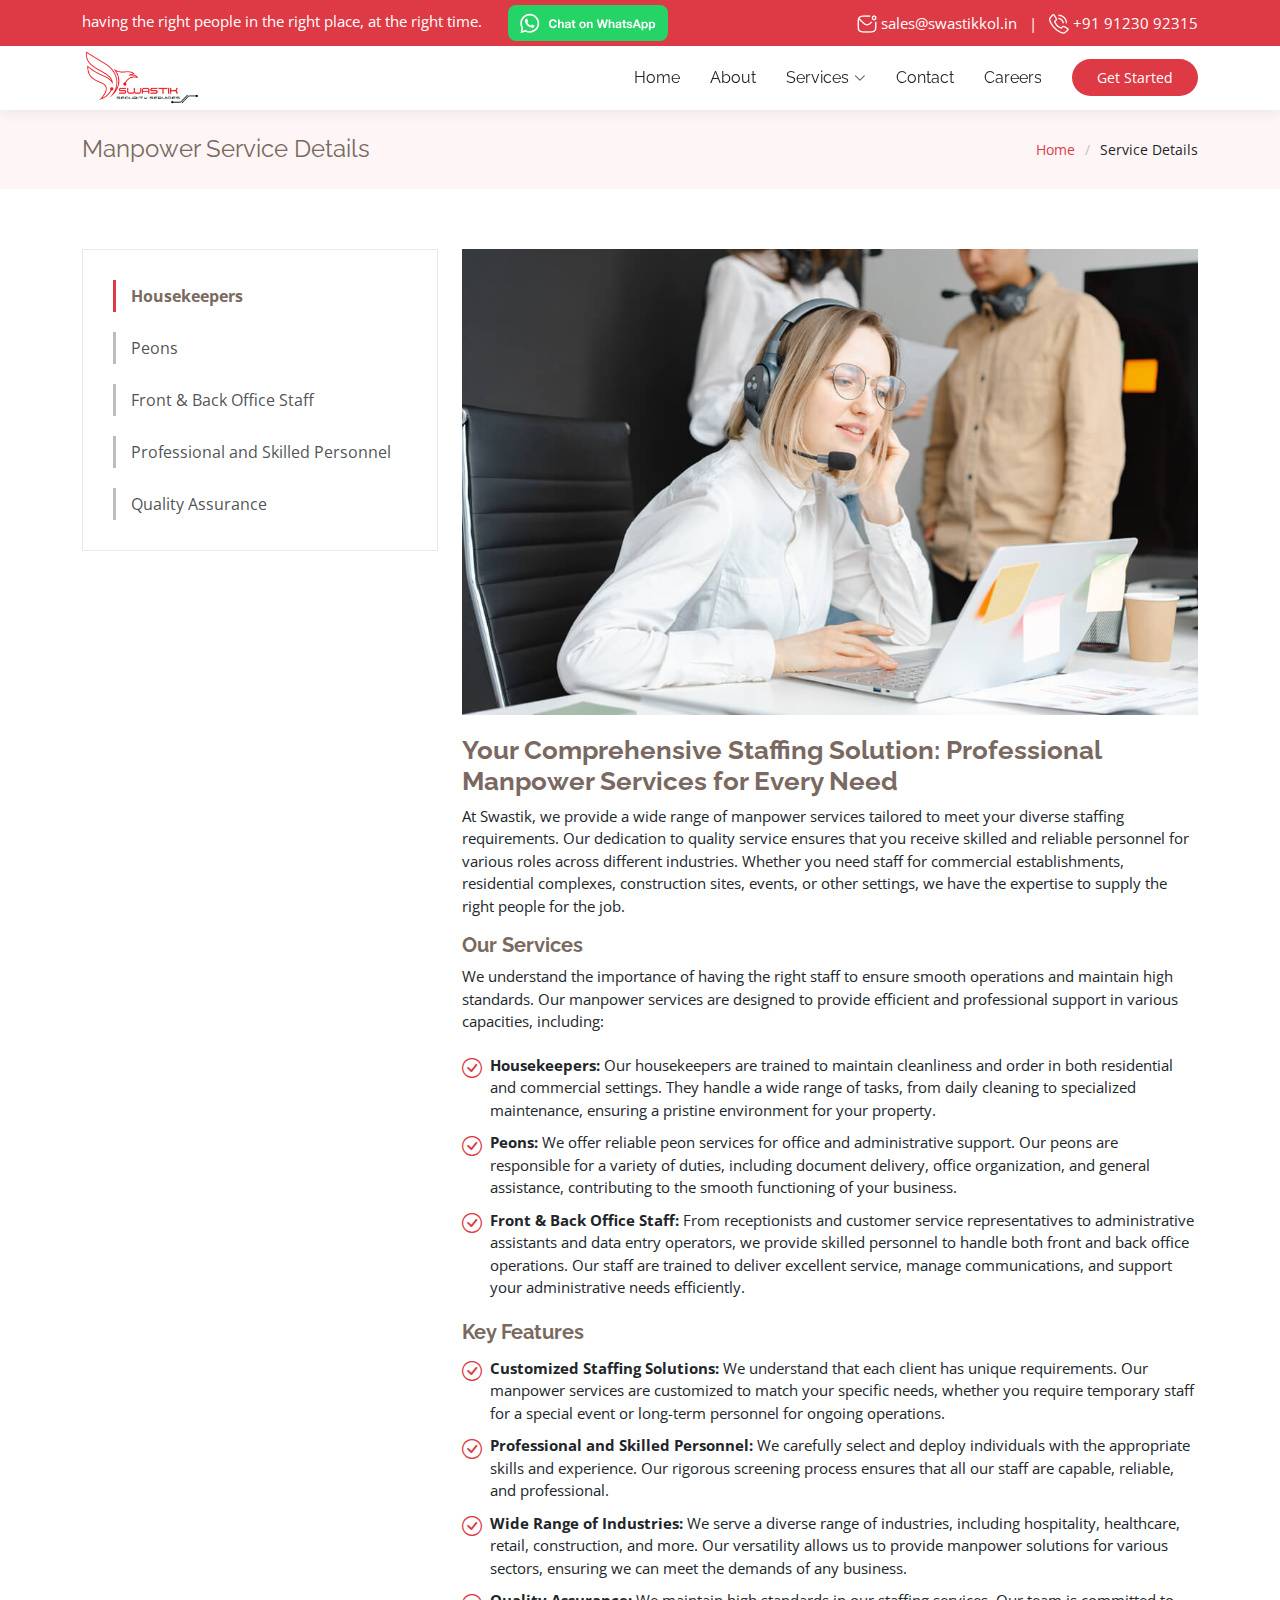
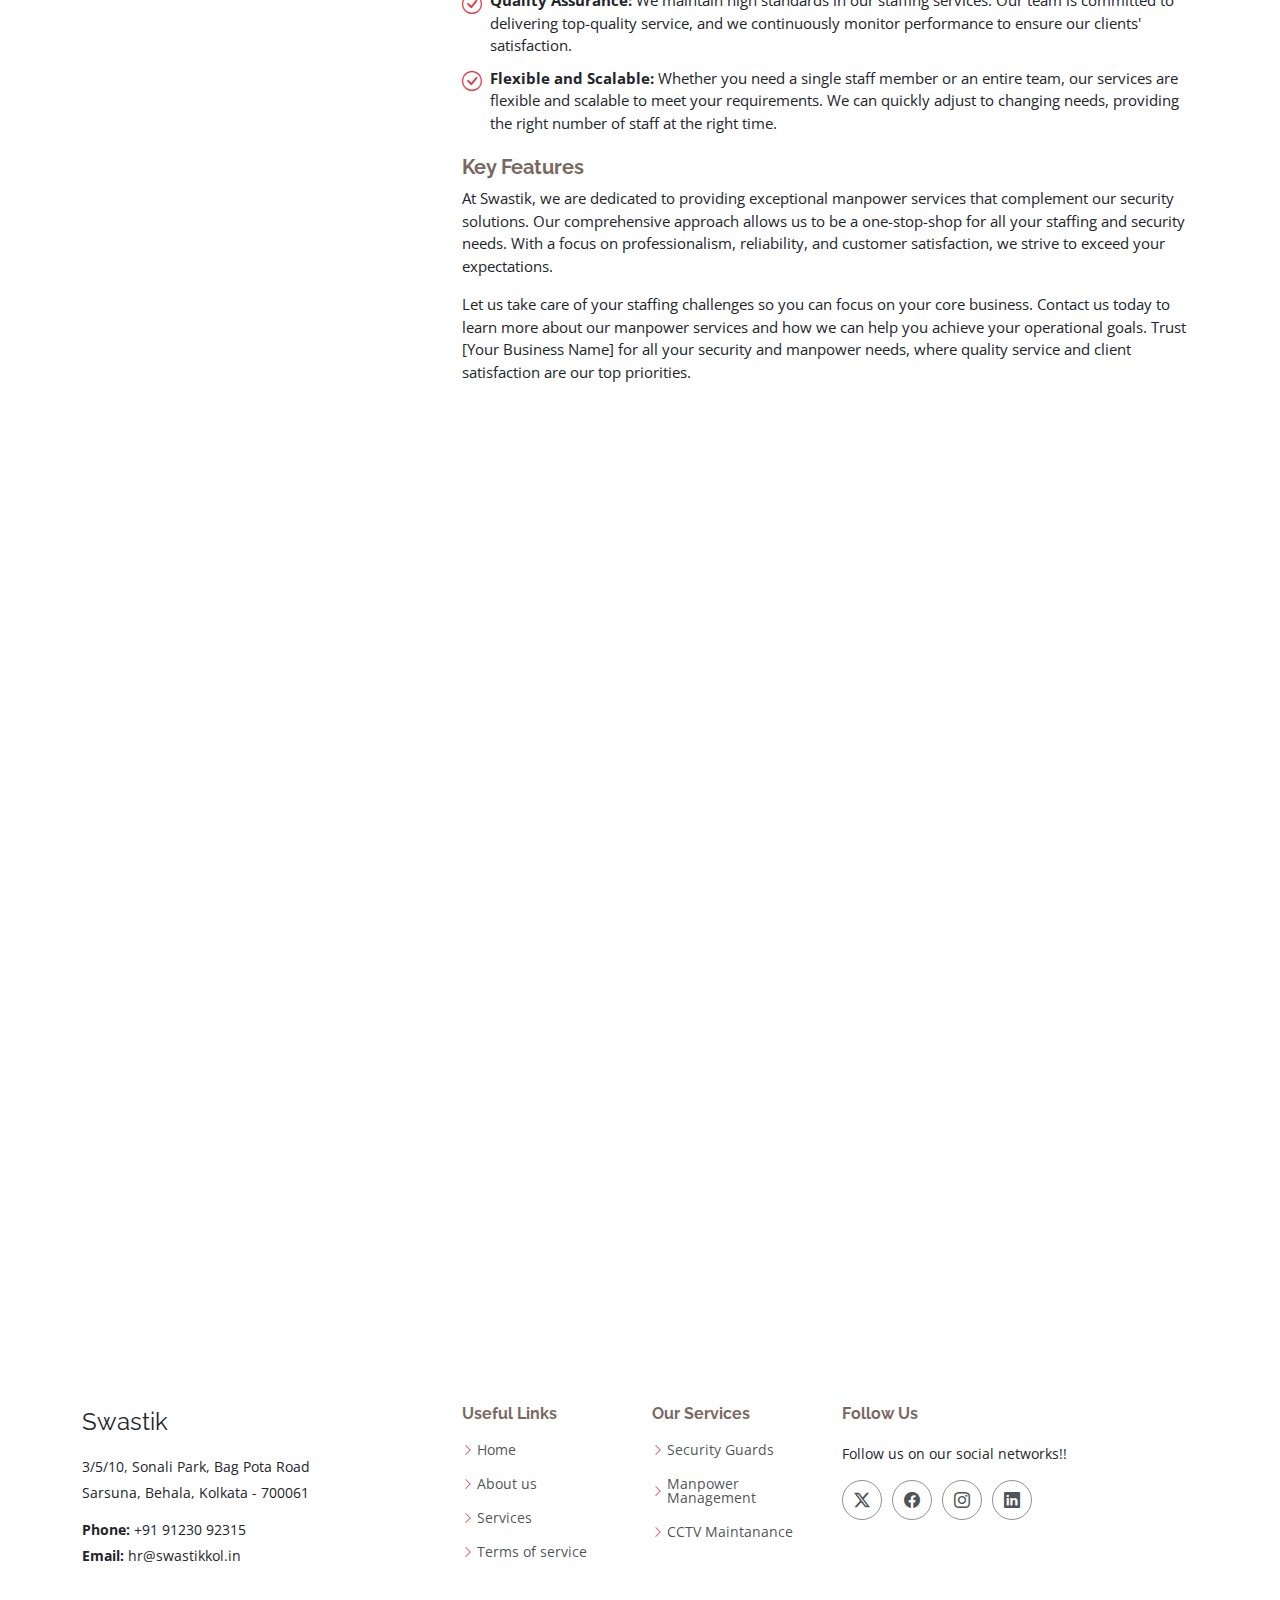
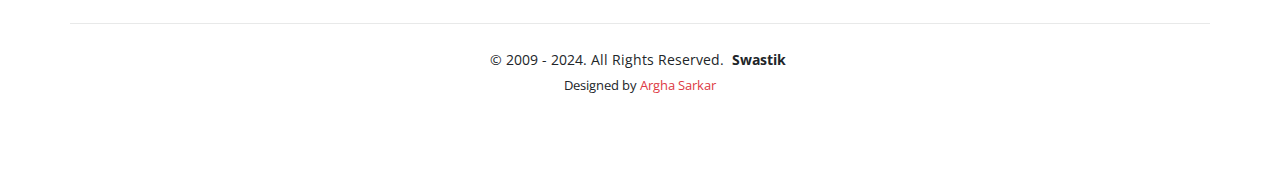
<file: servicePages/manpower-service.html>
<!DOCTYPE html>
<html lang="en">

<head>
  <meta charset="utf-8">
  <meta content="width=device-width, initial-scale=1.0" name="viewport">
  <title>Manpoewr Services - Swastik</title>
  <meta content="" name="description">
  <meta content="" name="keywords">

  <!-- Favicons -->
  <link href="../assets/img/favicon.png" rel="icon">
  <link href="../assets/img/apple-touch-icon.png" rel="apple-touch-icon">

  <!-- Fonts -->
  <link href="https://fonts.googleapis.com" rel="preconnect">
  <link href="https://fonts.gstatic.com" rel="preconnect" crossorigin>
  <link
    href="https://fonts.googleapis.com/css2?family=Open+Sans:ital,wght@0,300;0,400;0,500;0,600;0,700;0,800;1,300;1,400;1,500;1,600;1,700;1,800&family=Raleway:ital,wght@0,100;0,200;0,300;0,400;0,500;0,600;0,700;0,800;0,900;1,100;1,200;1,300;1,400;1,500;1,600;1,700;1,800;1,900&display=swap"
    rel="stylesheet">

  <!-- Vendor CSS Files -->
  <link href="../assets/vendor/bootstrap/css/bootstrap.min.css" rel="stylesheet">
  <link href="../assets/vendor/bootstrap-icons/bootstrap-icons.css" rel="stylesheet">
  <link href="../assets/vendor/aos/aos.css" rel="stylesheet">
  <link href="../assets/vendor/glightbox/css/glightbox.min.css" rel="stylesheet">
  <link href="../assets/vendor/swiper/swiper-bundle.min.css" rel="stylesheet">

  <!-- Main CSS File -->
  <link href="../assets/css/main.css" rel="stylesheet">

  <!-- =======================================================
  * Template Name: Ninestars
  * Template URL: https://bootstrapmade.com/ninestars-free-bootstrap-3-theme-for-creative/
  * Updated: May 18 2024 with Bootstrap v5.3.3
  * Author: BootstrapMade.com
  * License: https://bootstrapmade.com/license/
  ======================================================== -->
</head>

<body class="service-details-page">

  <header id="header" class="header align-items-center sticky-top">

    <div class="topbar">
      <div class="container">
        <div class="row align-items-center">
          <div class="col-lg-7 d-flex justify-content-lg-start justify-content-center try-col">
            <p class="mb-0">
              <span class="d-none d-sm-inline">having the right people in the right place, at the right time.</span>
              <br class="d-none">
              <a aria-label="Chat on WhatsApp" class="btn-try" href="https://wa.me/918777237839"> <img
                  alt="Chat on WhatsApp" src="../assets/img/icons/WhatsAppButtonGreenSmall.svg" />
              </a>
              <!-- <a href="/free-trial" class="btn-try">WhatsApp Us!</a> -->
            </p>
          </div>
          <div class="col-lg-5 d-lg-flex d-none justify-content-lg-end justify-content-center">
            <p class="mb-0 contact-info">
              <img decoding="async" src="../assets/img/icons/icon-email.webp" alt="Email" title="Email" width="20px">
              <a href="mailto:sales@swastikkol.in">sales@swastikkol.in</a>
              <span class="ms-2 me-2"> | </span>
              <img decoding="async" src="../assets/img/icons/icon-phone.webp" alt="Phone" title="Phone" width="20px"> <a
                href="tel:+91 91230 92315">+91 91230 92315</a>
            </p>
          </div>
        </div>
      </div>
    </div>

    <div class="container-fluid container-xl position-relative d-flex align-items-center">

      <a href="../index.html" class="logo d-flex align-items-center me-auto">
        <!-- Uncomment the line below if you also wish to use an image logo -->
        <img src="../assets/img/image.png" alt="" style="object-fit: cover; object-position: center;">
        <!-- <h1 class="sitename">Ninestars</h1> -->
      </a>

      <nav id="navmenu" class="navmenu">
        <ul>
          <li><a href="../index.html#hero" class="">Home</a></li>
          <li><a href="../index.html#about">About</a></li>
          <!-- <li><a href="../index.html#services">Services</a></li> -->
          <li class="dropdown"><a href="#"><span>Services</span> <i class="bi bi-chevron-down toggle-dropdown"></i></a>
            <ul>
              <li><a href="security-service.html">Security Guard Services</a></li>
              <li><a href="manpower-service.html">Manpower Services</a></li>
              <li><a href="cctv-service.html">CCTV Maintenance</a></li>
            </ul>
          </li>
          <!-- <li><a href="../index.html#portfolio">Gallery</a></li> -->
          <li><a href="manpower-service.html#contact">Contact</a></li>
          <li><a href="../career-page.html">Careers</a></li>
        </ul>
        <i class="mobile-nav-toggle d-xl-none bi bi-list"></i>
      </nav>

      <a class="btn-getstarted" href="manpower-service.html#contact">Get Started</a>

    </div>
  </header>

  <main class="main">

    <!-- Page Title -->
    <div class="page-title" data-aos="fade">
      <div class="container d-lg-flex justify-content-between align-items-center">
        <h1 class="mb-2 mb-lg-0">Manpower Service Details</h1>
        <nav class="breadcrumbs">
          <ol>
            <li><a href="../index.html">Home</a></li>
            <li class="current">Service Details</li>
          </ol>
        </nav>
      </div>
    </div><!-- End Page Title -->

    <!-- Service Details Section -->
    <section id="service-details" class="service-details section">

      <div class="container">

        <div class="row gy-4">

          <div class="col-lg-4" data-aos="fade-up" data-aos-delay="100">
            <div class="services-list">
              <a href="#" class="active">Housekeepers</a>
              <a href="#">Peons</a>
              <a href="#">Front & Back Office Staff</a>
              <a href="#">Professional and Skilled Personnel</a>
              <a href="#">Quality Assurance</a>
            </div>

            <!-- <h4>Enim qui eos rerum in delectus</h4>
            <p>Nam voluptatem quasi numquam quas fugiat ex temporibus quo est. Quia aut quam quod facere ut non occaecati ut aut. Nesciunt mollitia illum tempore corrupti sed eum reiciendis. Maxime modi rerum.</p>
           -->
          </div>

          <div class="col-lg-8" data-aos="fade-up" data-aos-delay="200">
            <img src="../assets/img/services.jpg" alt="" class="img-fluid services-img">
            <h3>Your Comprehensive Staffing Solution: Professional Manpower Services for Every Need</h3>
            <p>
              At Swastik, we provide a wide range of manpower services tailored to meet your diverse staffing
              requirements. Our dedication to quality service ensures that you receive skilled and reliable personnel
              for various roles across different industries. Whether you need staff for commercial establishments,
              residential complexes, construction sites, events, or other settings, we have the expertise to supply the
              right people for the job.
            </p>
            <h4>Our Services</h4>
            <p>
              We understand the importance of having the right staff to ensure smooth operations and maintain high
              standards. Our manpower services are designed to provide efficient and professional support in various
              capacities, including:
            </p>

            <ul>
              <li><i class="bi bi-check-circle"></i>
                <span>
                  <b>Housekeepers:</b> Our housekeepers are trained to maintain cleanliness and order in both
                  residential and commercial settings. They handle a wide range of tasks, from daily cleaning to
                  specialized maintenance, ensuring a pristine environment for your property.
                </span>
              </li>
              <li><i class="bi bi-check-circle"></i>
                <span>
                  <b>Peons:</b> We offer reliable peon services for office and administrative support. Our peons are
                  responsible for a variety of duties, including document delivery, office organization, and general
                  assistance, contributing to the smooth functioning of your business.
                </span>
              </li>
              <li><i class="bi bi-check-circle"></i>
                <span>
                  <b>Front & Back Office Staff:</b> From receptionists and customer service representatives to
                  administrative assistants and data entry operators, we provide skilled personnel to handle both front
                  and back office operations. Our staff are trained to deliver excellent service, manage communications,
                  and support your administrative needs efficiently.
                </span>
              </li>
            </ul>

            <h4>Key Features</h4>

            <ul>
              <li><i class="bi bi-check-circle"></i>
                <span>
                  <b>Customized Staffing Solutions:</b> We understand that each client has unique requirements. Our
                  manpower services are customized to match your specific needs, whether you require temporary staff for
                  a special event or long-term personnel for ongoing operations.
                </span>
              </li>
              <li><i class="bi bi-check-circle"></i>
                <span>
                  <b>Professional and Skilled Personnel:</b> We carefully select and deploy individuals with the
                  appropriate skills and experience. Our rigorous screening process ensures that all our staff are
                  capable, reliable, and professional.
                </span>
              </li>
              <li><i class="bi bi-check-circle"></i>
                <span>
                  <b>Wide Range of Industries:</b> We serve a diverse range of industries, including hospitality,
                  healthcare, retail, construction, and more. Our versatility allows us to provide manpower solutions
                  for various sectors, ensuring we can meet the demands of any business.
                </span>
              </li>
              <li><i class="bi bi-check-circle"></i>
                <span>
                  <b>Quality Assurance:</b> We maintain high standards in our staffing services. Our team is committed
                  to delivering top-quality service, and we continuously monitor performance to ensure our clients'
                  satisfaction.
                </span>
              </li>
              <li><i class="bi bi-check-circle"></i>
                <span>
                  <b>Flexible and Scalable:</b> Whether you need a single staff member or an entire team, our services
                  are flexible and scalable to meet your requirements. We can quickly adjust to changing needs,
                  providing the right number of staff at the right time.
                </span>
              </li>

            </ul>

            <h4>Key Features</h4>

            <p>
              At Swastik, we are dedicated to providing exceptional manpower services that complement our security
              solutions. Our comprehensive approach allows us to be a one-stop-shop for all your staffing and security
              needs. With a focus on professionalism, reliability, and customer satisfaction, we strive to exceed your
              expectations.
            </p>
            <p>
              Let us take care of your staffing challenges so you can focus on your core business. Contact us today to
              learn more about our manpower services and how we can help you achieve your operational goals. Trust [Your
              Business Name] for all your security and manpower needs, where quality service and client satisfaction are
              our top priorities.
            </p>
          </div>

        </div>

      </div>

    </section><!-- /Service Details Section -->

    <!-- Contact Section -->
    <section id="contact" class="contact section">

      <!-- Section Title -->
      <div class="container section-title" data-aos="fade-up">
        <h2>Contact</h2>
      </div><!-- End Section Title -->

      <div class="container" data-aos="fade-up" data-aos-delay="100">

        <div class="row gy-4">

          <div class="col-lg-5">

            <div class="info-wrap">
              <div class="info-item d-flex" data-aos="fade-up" data-aos-delay="200">
                <i class="bi bi-geo-alt flex-shrink-0"></i>
                <div>
                  <h3>Address</h3>
                  <p>3/5/10, Sonali Park, Bag Pota Road, Sarsuna, Behala, Kolkata - 700061</p>
                </div>
              </div><!-- End Info Item -->

              <div class="info-item d-flex" data-aos="fade-up" data-aos-delay="300">
                <i class="bi bi-telephone flex-shrink-0"></i>
                <div>
                  <h3>Call Us</h3>
                  <a href="tel:+918777237839">
                    <p>+91 87772 37839</p>
                  </a>
                </div>
              </div><!-- End Info Item -->

              <div class="info-item d-flex" data-aos="fade-up" data-aos-delay="400">
                <i class="bi bi-envelope flex-shrink-0"></i>
                <div>
                  <h3>Email Us</h3>
                  <a href="mailto:sales@swastikkol.in">
                    <p>sales@swastikkol.in</p>
                  </a>
                </div>
              </div><!-- End Info Item -->

              <iframe
                src="https://www.google.com/maps/embed?pb=!1m18!1m12!1m3!1d3686.851053729002!2d88.28312247435004!3d22.472230836643295!2m3!1f0!2f0!3f0!3m2!1i1024!2i768!4f13.1!3m3!1m2!1s0x3a027a54b8083949%3A0xf8358f98a6ec7541!2sF7CP%2BW77%20sonali%20park%2C%20Bagpota%20Rd%2C%20Sonamukhi%20Daspara%2C%20Sarsuna%2C%20Kolkata%2C%20West%20Bengal%20700061!5e0!3m2!1sen!2sin!4v1722781565442!5m2!1sen!2sin"
                width="400" height="300" style="border:0;" allowfullscreen="" loading="lazy"
                referrerpolicy="no-referrer-when-downgrade"></iframe>
            </div>
          </div>

          <div class="col-lg-7">
            <form action="forms/contact.php" method="post" class="php-email-form" data-aos="fade-up"
              data-aos-delay="200">
              <div class="row gy-4">

                <div class="col-md-6">
                  <label for="name-field" class="pb-2">Your Name</label>
                  <input type="text" name="name" id="name-field" class="form-control" required="">
                </div>

                <div class="col-md-6">
                  <label for="email-field" class="pb-2">Your Email</label>
                  <input type="email" class="form-control" name="email" id="email-field" required="">
                </div>

                <div class="col-md-12">
                  <label for="subject-field" class="pb-2">Subject</label>
                  <input type="text" class="form-control" name="subject" id="subject-field" required="">
                </div>

                <div class="col-md-12">
                  <label for="message-field" class="pb-2">Message</label>
                  <textarea class="form-control" name="message" rows="10" id="message-field" required=""></textarea>
                </div>

                <div class="col-md-12 text-center">
                  <div class="loading">Loading</div>
                  <div class="error-message"></div>
                  <div class="sent-message">Your message has been sent. Thank you!</div>

                  <button type="submit">Send Message</button>
                </div>

              </div>
            </form>
          </div><!-- End Contact Form -->

        </div>

      </div>

    </section><!-- /Contact Section -->

  </main>

  <footer id="footer" class="footer position-relative">

    <!-- <div class="footer-newsletter">
      <div class="container">
        <div class="row justify-content-center text-center">
          <div class="col-lg-6">
            <h4>Join Our Newsletter</h4>
            <p>Subscribe to our newsletter and receive the latest news about our products and services!</p>
            <form action="forms/newsletter.php" method="post" class="php-email-form">
              <div class="newsletter-form"><input type="email" name="email"><input type="submit" value="Subscribe"></div>
              <div class="loading">Loading</div>
              <div class="error-message"></div>
              <div class="sent-message">Your subscription request has been sent. Thank you!</div>
            </form>
          </div>
        </div>
      </div>
    </div> -->

    <div class="container footer-top">
      <div class="row gy-4">
        <div class="col-lg-4 col-md-6 footer-about">
          <a href="../index.html" class="d-flex align-items-center">
            <span class="sitename">Swastik</span>
          </a>
          <div class="footer-contact pt-3">
            <p>3/5/10, Sonali Park, Bag Pota Road</p>
            <p>Sarsuna, Behala, Kolkata - 700061</p>
            <p class="mt-3"><strong>Phone:</strong> <span>+91 91230 92315</span></p>
            <p><strong>Email:</strong> <span>hr@swastikkol.in</span></p>
          </div>
        </div>

        <div class="col-lg-2 col-md-3 footer-links">
          <h4>Useful Links</h4>
          <ul>
            <li><i class="bi bi-chevron-right"></i> <a href="../index.html#hero">Home</a></li>
            <li><i class="bi bi-chevron-right"></i> <a href="../index.html#about">About us</a></li>
            <li><i class="bi bi-chevron-right"></i> <a href="../index.html#services">Services</a></li>
            <li><i class="bi bi-chevron-right"></i> <a href="#">Terms of service</a></li>
          </ul>
        </div>

        <div class="col-lg-2 col-md-3 footer-links">
          <h4>Our Services</h4>
          <ul>
            <li><i class="bi bi-chevron-right"></i> <a href="security-service.html">Security Guards</a></li>
            <li><i class="bi bi-chevron-right"></i> <a href="manpower-service.html">Manpower Management</a></li>
            <li><i class="bi bi-chevron-right"></i> <a href="cctv-service.html">CCTV Maintanance</a></li>
          </ul>
        </div>

        <div class="col-lg-4 col-md-12">
          <h4>Follow Us</h4>
          <p>Follow us on our social networks!!</p>
          <div class="social-links d-flex">
            <a href=""><i class="bi bi-twitter-x"></i></a>
            <a href="https://www.facebook.com/profile.php?id=61551066760036&mibextid=ZbWKwL" target="_blank"><i
                class="bi bi-facebook"></i></a>
            <a href=""><i class="bi bi-instagram"></i></a>
            <a href=""><i class="bi bi-linkedin"></i></a>
          </div>
        </div>

      </div>
    </div>

    <div class="container copyright text-center mt-4">
      <p>© <span> 2009 - 2024. All Rights Reserved. </span> <strong class="px-1 sitename">Swastik</strong></p>
      <div class="credits">
        Designed by <a href="#">Argha Sarkar</a>
      </div>
    </div>
  </footer>

  <!-- Scroll Top -->
  <a href="#" id="scroll-top" class="scroll-top d-flex align-items-center justify-content-center"><i
      class="bi bi-arrow-up-short"></i></a>

  <!-- Preloader -->
  <div id="preloader"></div>

  <!-- Vendor JS Files -->
  <script src="../assets/vendor/bootstrap/js/bootstrap.bundle.min.js"></script>
  <script src="../assets/vendor/php-email-form/validate.js"></script>
  <script src="../assets/vendor/aos/aos.js"></script>
  <script src="../assets/vendor/glightbox/js/glightbox.min.js"></script>
  <script src="../assets/vendor/imagesloaded/imagesloaded.pkgd.min.js"></script>
  <script src="../assets/vendor/isotope-layout/isotope.pkgd.min.js"></script>
  <script src="../assets/vendor/swiper/swiper-bundle.min.js"></script>

  <!-- Main JS File -->
  <script src="../assets/js/main.js"></script>

</body>

</html>
</file>
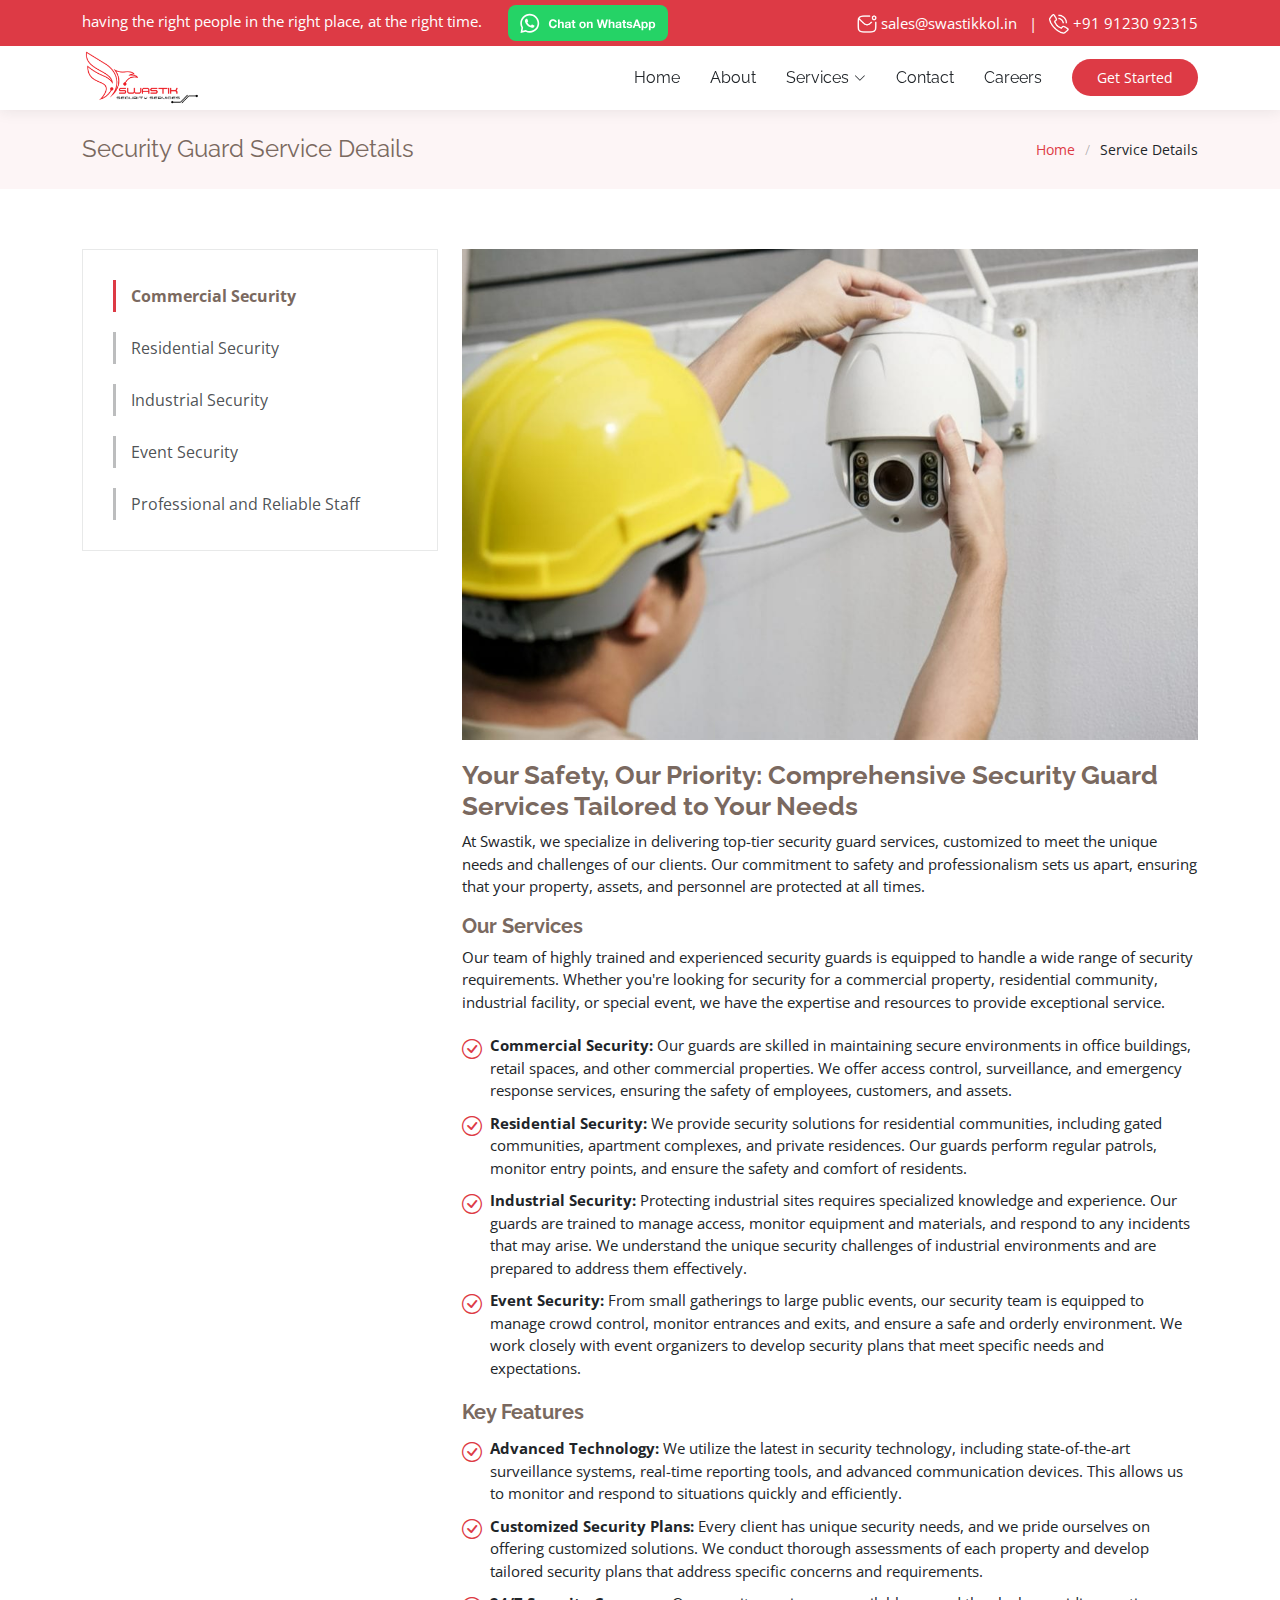
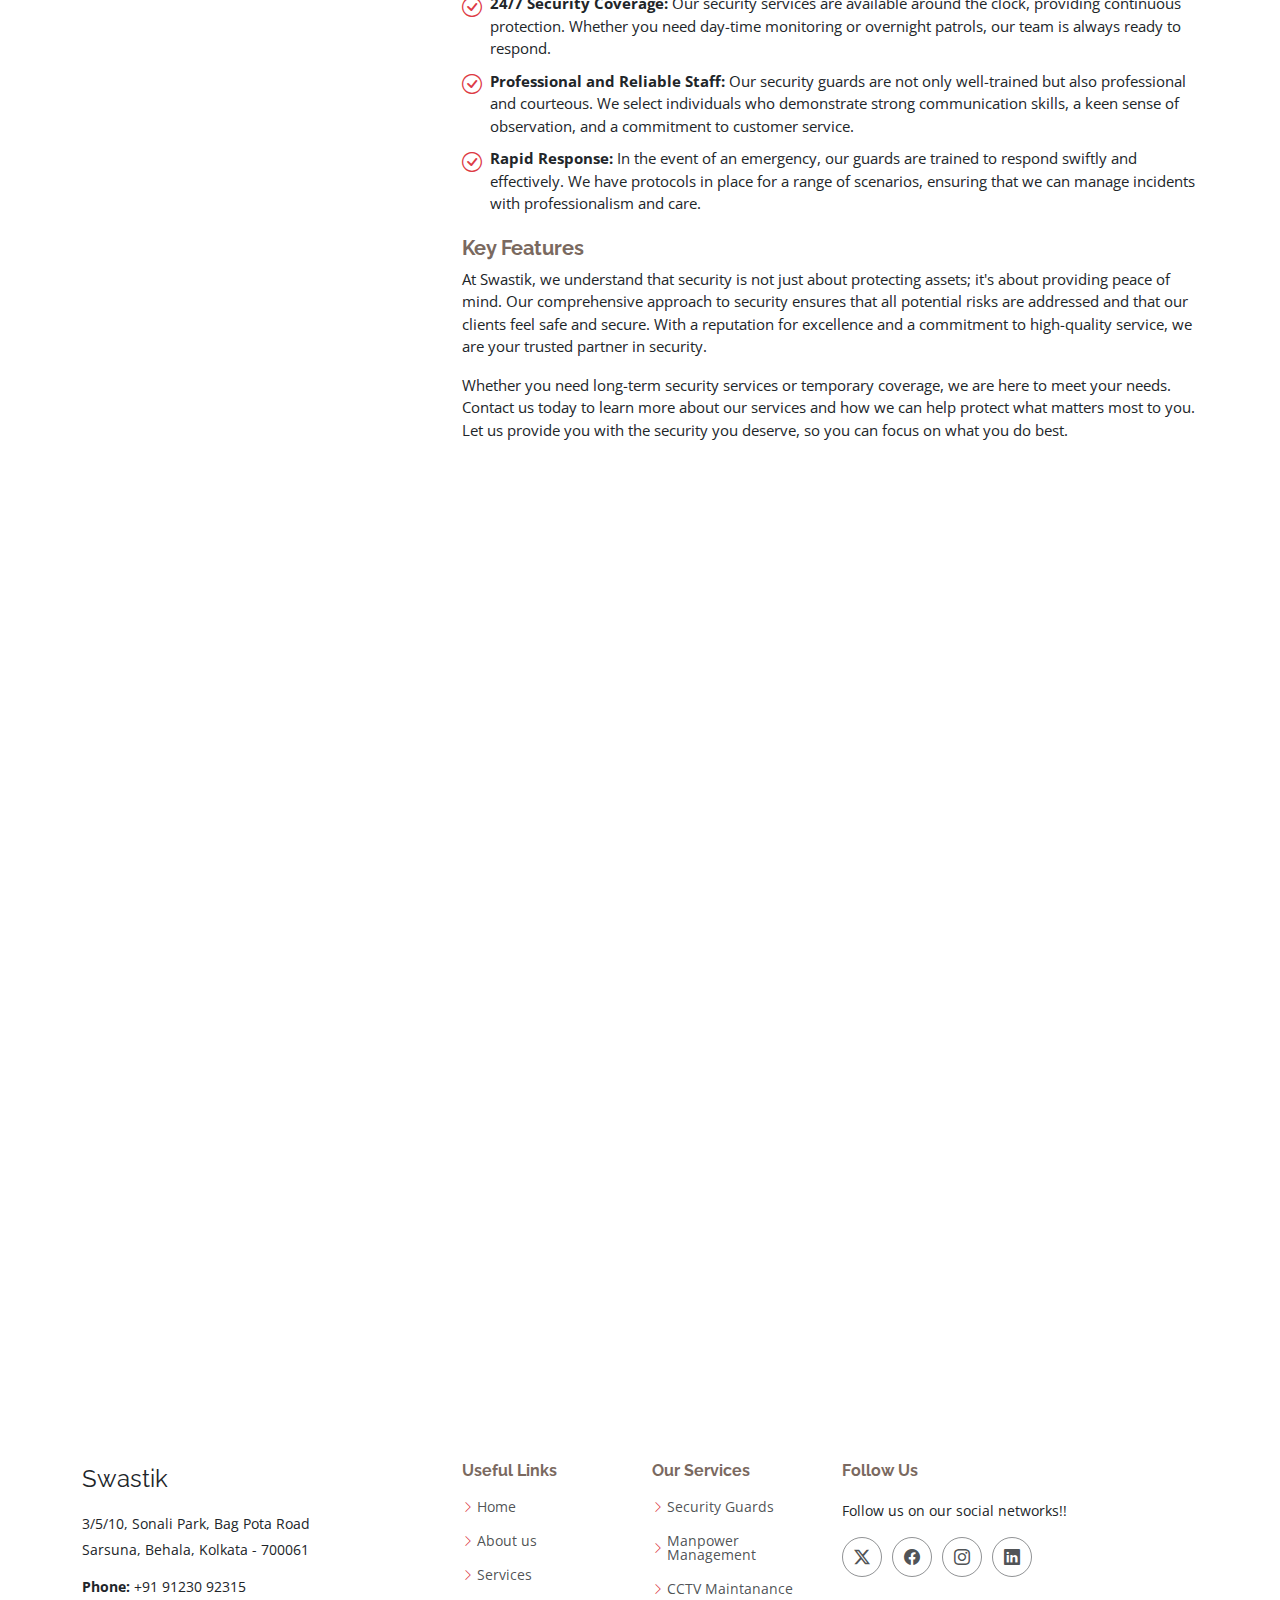
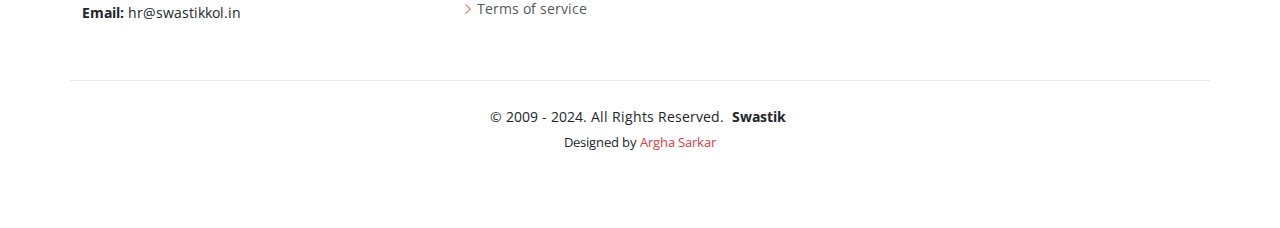
<file: servicePages/security-service.html>
<!DOCTYPE html>
<html lang="en">

<head>
  <meta charset="utf-8">
  <meta content="width=device-width, initial-scale=1.0" name="viewport">
  <title>Security Guard Services - Swastik</title>
  <meta content="" name="description">
  <meta content="" name="keywords">

  <!-- Favicons -->
  <link href="../assets/img/favicon.png" rel="icon">
  <link href="../assets/img/apple-touch-icon.png" rel="apple-touch-icon">

  <!-- Fonts -->
  <link href="https://fonts.googleapis.com" rel="preconnect">
  <link href="https://fonts.gstatic.com" rel="preconnect" crossorigin>
  <link
    href="https://fonts.googleapis.com/css2?family=Open+Sans:ital,wght@0,300;0,400;0,500;0,600;0,700;0,800;1,300;1,400;1,500;1,600;1,700;1,800&family=Raleway:ital,wght@0,100;0,200;0,300;0,400;0,500;0,600;0,700;0,800;0,900;1,100;1,200;1,300;1,400;1,500;1,600;1,700;1,800;1,900&display=swap"
    rel="stylesheet">

  <!-- Vendor CSS Files -->
  <link href="../assets/vendor/bootstrap/css/bootstrap.min.css" rel="stylesheet">
  <link href="../assets/vendor/bootstrap-icons/bootstrap-icons.css" rel="stylesheet">
  <link href="../assets/vendor/aos/aos.css" rel="stylesheet">
  <link href="../assets/vendor/glightbox/css/glightbox.min.css" rel="stylesheet">
  <link href="../assets/vendor/swiper/swiper-bundle.min.css" rel="stylesheet">

  <!-- Main CSS File -->
  <link href="../assets/css/main.css" rel="stylesheet">

  <!-- =======================================================
  * Template Name: Ninestars
  * Template URL: https://bootstrapmade.com/ninestars-free-bootstrap-3-theme-for-creative/
  * Updated: May 18 2024 with Bootstrap v5.3.3
  * Author: BootstrapMade.com
  * License: https://bootstrapmade.com/license/
  ======================================================== -->
</head>

<body class="service-details-page">

  <header id="header" class="header align-items-center sticky-top">

    <div class="topbar">
      <div class="container">
        <div class="row align-items-center">
          <div class="col-lg-7 d-flex justify-content-lg-start justify-content-center try-col">
            <p class="mb-0">
              <span class="d-none d-sm-inline">having the right people in the right place, at the right time.</span>
              <br class="d-none">
              <a aria-label="Chat on WhatsApp" class="btn-try" href="https://wa.me/918777237839"> <img
                  alt="Chat on WhatsApp" src="../assets/img/icons/WhatsAppButtonGreenSmall.svg" />
              </a>
              <!-- <a href="/free-trial" class="btn-try">WhatsApp Us!</a> -->
            </p>
          </div>
          <div class="col-lg-5 d-lg-flex d-none justify-content-lg-end justify-content-center">
            <p class="mb-0 contact-info">
              <img decoding="async" src="../assets/img/icons/icon-email.webp" alt="Email" title="Email" width="20px">
              <a href="mailto:sales@swastikkol.in">sales@swastikkol.in</a>
              <span class="ms-2 me-2"> | </span>
              <img decoding="async" src="../assets/img/icons/icon-phone.webp" alt="Phone" title="Phone" width="20px"> <a
                href="tel:+91 91230 92315">+91 91230 92315</a>
            </p>
          </div>
        </div>
      </div>
    </div>

    <div class="container-fluid container-xl position-relative d-flex align-items-center">

      <a href="../index.html" class="logo d-flex align-items-center me-auto">
        <!-- Uncomment the line below if you also wish to use an image logo -->
        <img src="../assets/img/image.png" alt="" style="object-fit: cover; object-position: center;">
        <!-- <h1 class="sitename">Ninestars</h1> -->
      </a>

      <nav id="navmenu" class="navmenu">
        <ul>
          <li><a href="../index.html#hero" class="">Home</a></li>
          <li><a href="../index.html#about">About</a></li>
          <!-- <li><a href="../index.html#services">Services</a></li> -->
          <li class="dropdown"><a href="#"><span>Services</span> <i class="bi bi-chevron-down toggle-dropdown"></i></a>
            <ul>
              <li><a href="security-service.html">Security Guard Services</a></li>
              <li><a href="manpower-service.html">Manpower Services</a></li>
              <li><a href="cctv-service.html">CCTV Maintenance</a></li>
            </ul>
          </li>
          <!-- <li><a href="../index.html#portfolio">Gallery</a></li> -->
          <li><a href="security-service.html#contact">Contact</a></li>
          <li><a href="../career-page.html">Careers</a></li>
        </ul>
        <i class="mobile-nav-toggle d-xl-none bi bi-list"></i>
      </nav>

      <a class="btn-getstarted" href="security-service.html#contact">Get Started</a>

    </div>
  </header>

  <main class="main">

    <!-- Page Title -->
    <div class="page-title" data-aos="fade">
      <div class="container d-lg-flex justify-content-between align-items-center">
        <h1 class="mb-2 mb-lg-0">Security Guard Service Details</h1>
        <nav class="breadcrumbs">
          <ol>
            <li><a href="../index.html">Home</a></li>
            <li class="current">Service Details</li>
          </ol>
        </nav>
      </div>
    </div><!-- End Page Title -->

    <!-- Service Details Section -->
    <section id="service-details" class="service-details section">

      <div class="container">

        <div class="row gy-4">

          <div class="col-lg-4" data-aos="fade-up" data-aos-delay="100">
            <div class="services-list">
              <a href="#" class="active">Commercial Security</a>
              <a href="#">Residential Security</a>
              <a href="#">Industrial Security</a>
              <a href="#">Event Security</a>
              <a href="#">Professional and Reliable Staff</a>
            </div>

            <!-- <h4>Enim qui eos rerum in delectus</h4>
            <p>Nam voluptatem quasi numquam quas fugiat ex temporibus quo est. Quia aut quam quod facere ut non occaecati ut aut. Nesciunt mollitia illum tempore corrupti sed eum reiciendis. Maxime modi rerum.</p>
           -->
          </div>

          <div class="col-lg-8" data-aos="fade-up" data-aos-delay="200">
            <img src="../assets/img/cctv-services.jpeg" alt="" class="img-fluid services-img">
            <h3>Your Safety, Our Priority: Comprehensive Security Guard Services Tailored to Your Needs</h3>
            <p>
              At Swastik, we specialize in delivering top-tier security guard services, customized to meet the unique
              needs and challenges of our clients. Our commitment to safety and professionalism sets us apart, ensuring
              that your property, assets, and personnel are protected at all times.
            </p>
            <h4>Our Services</h4>
            <p>
              Our team of highly trained and experienced security guards is equipped to handle a wide range of security
              requirements. Whether you're looking for security for a commercial property, residential community,
              industrial facility, or special event, we have the expertise and resources to provide exceptional service.
            </p>

            <ul>
              <li><i class="bi bi-check-circle"></i>
                <span>
                  <b>Commercial Security:</b> Our guards are skilled in maintaining secure environments in office
                  buildings, retail spaces, and other commercial properties. We offer access control, surveillance, and
                  emergency response services, ensuring the safety of employees, customers, and assets.
                </span>
              </li>
              <li><i class="bi bi-check-circle"></i>
                <span>
                  <b>Residential Security:</b> We provide security solutions for residential communities, including
                  gated communities, apartment complexes, and private residences. Our guards perform regular patrols,
                  monitor entry points, and ensure the safety and comfort of residents.
                </span>
              </li>
              <li><i class="bi bi-check-circle"></i>
                <span>
                  <b>Industrial Security:</b> Protecting industrial sites requires specialized knowledge and experience.
                  Our guards are trained to manage access, monitor equipment and materials, and respond to any incidents
                  that may arise. We understand the unique security challenges of industrial environments and are
                  prepared to address them effectively.
                </span>
              </li>
              <li><i class="bi bi-check-circle"></i>
                <span>
                  <b>Event Security:</b> From small gatherings to large public events, our security team is equipped to
                  manage crowd control, monitor entrances and exits, and ensure a safe and orderly environment. We work
                  closely with event organizers to develop security plans that meet specific needs and expectations.
                </span>
              </li>

            </ul>

            <h4>Key Features</h4>

            <ul>
              <li><i class="bi bi-check-circle"></i>
                <span>
                  <b>Advanced Technology:</b> We utilize the latest in security technology, including state-of-the-art
                  surveillance systems, real-time reporting tools, and advanced communication devices. This allows us to
                  monitor and respond to situations quickly and efficiently.
                </span>
              </li>
              <li><i class="bi bi-check-circle"></i>
                <span>
                  <b>Customized Security Plans:</b> Every client has unique security needs, and we pride ourselves on
                  offering customized solutions. We conduct thorough assessments of each property and develop tailored
                  security plans that address specific concerns and requirements.
                </span>
              </li>
              <li><i class="bi bi-check-circle"></i>
                <span>
                  <b>24/7 Security Coverage:</b> Our security services are available around the clock, providing
                  continuous protection. Whether you need day-time monitoring or overnight patrols, our team is always
                  ready to respond.
                </span>
              </li>
              <li><i class="bi bi-check-circle"></i>
                <span>
                  <b>Professional and Reliable Staff:</b> Our security guards are not only well-trained but also
                  professional and courteous. We select individuals who demonstrate strong communication skills, a keen
                  sense of observation, and a commitment to customer service.
                </span>
              </li>
              <li><i class="bi bi-check-circle"></i>
                <span>
                  <b>Rapid Response:</b> In the event of an emergency, our guards are trained to respond swiftly and
                  effectively. We have protocols in place for a range of scenarios, ensuring that we can manage
                  incidents with professionalism and care.
                </span>
              </li>

            </ul>

            <h4>Key Features</h4>

            <p>
              At Swastik, we understand that security is not just about protecting assets; it's about providing peace of
              mind. Our comprehensive approach to security ensures that all potential risks are addressed and that our
              clients feel safe and secure. With a reputation for excellence and a commitment to high-quality service,
              we are your trusted partner in security.
            </p>
            <p>
              Whether you need long-term security services or temporary coverage, we are here to meet your needs.
              Contact us today to learn more about our services and how we can help protect what matters most to you.
              Let us provide you with the security you deserve, so you can focus on what you do best.
            </p>
          </div>

        </div>

      </div>

    </section><!-- /Service Details Section -->

    <!-- Contact Section -->
    <section id="contact" class="contact section">

      <!-- Section Title -->
      <div class="container section-title" data-aos="fade-up">
        <h2>Contact</h2>
      </div><!-- End Section Title -->

      <div class="container" data-aos="fade-up" data-aos-delay="100">

        <div class="row gy-4">

          <div class="col-lg-5">

            <div class="info-wrap">
              <div class="info-item d-flex" data-aos="fade-up" data-aos-delay="200">
                <i class="bi bi-geo-alt flex-shrink-0"></i>
                <div>
                  <h3>Address</h3>
                  <p>3/5/10, Sonali Park, Bag Pota Road, Sarsuna, Behala, Kolkata - 700061</p>
                </div>
              </div><!-- End Info Item -->

              <div class="info-item d-flex" data-aos="fade-up" data-aos-delay="300">
                <i class="bi bi-telephone flex-shrink-0"></i>
                <div>
                  <h3>Call Us</h3>
                  <a href="tel:+918777237839">
                    <p>+91 87772 37839</p>
                  </a>
                </div>
              </div><!-- End Info Item -->

              <div class="info-item d-flex" data-aos="fade-up" data-aos-delay="400">
                <i class="bi bi-envelope flex-shrink-0"></i>
                <div>
                  <h3>Email Us</h3>
                  <a href="mailto:sales@swastikkol.in">
                    <p>sales@swastikkol.in</p>
                  </a>
                </div>
              </div><!-- End Info Item -->

              <iframe
                src="https://www.google.com/maps/embed?pb=!1m18!1m12!1m3!1d3686.851053729002!2d88.28312247435004!3d22.472230836643295!2m3!1f0!2f0!3f0!3m2!1i1024!2i768!4f13.1!3m3!1m2!1s0x3a027a54b8083949%3A0xf8358f98a6ec7541!2sF7CP%2BW77%20sonali%20park%2C%20Bagpota%20Rd%2C%20Sonamukhi%20Daspara%2C%20Sarsuna%2C%20Kolkata%2C%20West%20Bengal%20700061!5e0!3m2!1sen!2sin!4v1722781565442!5m2!1sen!2sin"
                width="400" height="300" style="border:0;" allowfullscreen="" loading="lazy"
                referrerpolicy="no-referrer-when-downgrade"></iframe>
            </div>
          </div>

          <div class="col-lg-7">
            <form action="forms/contact.php" method="post" class="php-email-form" data-aos="fade-up"
              data-aos-delay="200">
              <div class="row gy-4">

                <div class="col-md-6">
                  <label for="name-field" class="pb-2">Your Name</label>
                  <input type="text" name="name" id="name-field" class="form-control" required="">
                </div>

                <div class="col-md-6">
                  <label for="email-field" class="pb-2">Your Email</label>
                  <input type="email" class="form-control" name="email" id="email-field" required="">
                </div>

                <div class="col-md-12">
                  <label for="subject-field" class="pb-2">Subject</label>
                  <input type="text" class="form-control" name="subject" id="subject-field" required="">
                </div>

                <div class="col-md-12">
                  <label for="message-field" class="pb-2">Message</label>
                  <textarea class="form-control" name="message" rows="10" id="message-field" required=""></textarea>
                </div>

                <div class="col-md-12 text-center">
                  <div class="loading">Loading</div>
                  <div class="error-message"></div>
                  <div class="sent-message">Your message has been sent. Thank you!</div>

                  <button type="submit">Send Message</button>
                </div>

              </div>
            </form>
          </div><!-- End Contact Form -->

        </div>

      </div>

    </section><!-- /Contact Section -->

  </main>

  <footer id="footer" class="footer position-relative">

    <!-- <div class="footer-newsletter">
      <div class="container">
        <div class="row justify-content-center text-center">
          <div class="col-lg-6">
            <h4>Join Our Newsletter</h4>
            <p>Subscribe to our newsletter and receive the latest news about our products and services!</p>
            <form action="forms/newsletter.php" method="post" class="php-email-form">
              <div class="newsletter-form"><input type="email" name="email"><input type="submit" value="Subscribe"></div>
              <div class="loading">Loading</div>
              <div class="error-message"></div>
              <div class="sent-message">Your subscription request has been sent. Thank you!</div>
            </form>
          </div>
        </div>
      </div>
    </div> -->

    <div class="container footer-top">
      <div class="row gy-4">
        <div class="col-lg-4 col-md-6 footer-about">
          <a href="../index.html" class="d-flex align-items-center">
            <span class="sitename">Swastik</span>
          </a>
          <div class="footer-contact pt-3">
            <p>3/5/10, Sonali Park, Bag Pota Road</p>
            <p>Sarsuna, Behala, Kolkata - 700061</p>
            <p class="mt-3"><strong>Phone:</strong> <span>+91 91230 92315</span></p>
            <p><strong>Email:</strong> <span>hr@swastikkol.in</span></p>
          </div>
        </div>

        <div class="col-lg-2 col-md-3 footer-links">
          <h4>Useful Links</h4>
          <ul>
            <li><i class="bi bi-chevron-right"></i> <a href="../index.html#hero">Home</a></li>
            <li><i class="bi bi-chevron-right"></i> <a href="../index.html#about">About us</a></li>
            <li><i class="bi bi-chevron-right"></i> <a href="../index.html#services">Services</a></li>
            <li><i class="bi bi-chevron-right"></i> <a href="#">Terms of service</a></li>
          </ul>
        </div>

        <div class="col-lg-2 col-md-3 footer-links">
          <h4>Our Services</h4>
          <ul>
            <li><i class="bi bi-chevron-right"></i> <a href="security-service.html">Security Guards</a></li>
            <li><i class="bi bi-chevron-right"></i> <a href="manpower-service.html">Manpower Management</a></li>
            <li><i class="bi bi-chevron-right"></i> <a href="cctv-service.html">CCTV Maintanance</a></li>
          </ul>
        </div>

        <div class="col-lg-4 col-md-12">
          <h4>Follow Us</h4>
          <p>Follow us on our social networks!!</p>
          <div class="social-links d-flex">
            <a href=""><i class="bi bi-twitter-x"></i></a>
            <a href="https://www.facebook.com/profile.php?id=61551066760036&mibextid=ZbWKwL" target="_blank"><i
                class="bi bi-facebook"></i></a>
            <a href=""><i class="bi bi-instagram"></i></a>
            <a href=""><i class="bi bi-linkedin"></i></a>
          </div>
        </div>

      </div>
    </div>

    <div class="container copyright text-center mt-4">
      <p>© <span> 2009 - 2024. All Rights Reserved. </span> <strong class="px-1 sitename">Swastik</strong></p>
      <div class="credits">
        Designed by <a href="#">Argha Sarkar</a>
      </div>
    </div>

  </footer>

  <!-- Scroll Top -->
  <a href="#" id="scroll-top" class="scroll-top d-flex align-items-center justify-content-center"><i
      class="bi bi-arrow-up-short"></i></a>

  <!-- Preloader -->
  <div id="preloader"></div>

  <!-- Vendor JS Files -->
  <script src="../assets/vendor/bootstrap/js/bootstrap.bundle.min.js"></script>
  <script src="../assets/vendor/php-email-form/validate.js"></script>
  <script src="../assets/vendor/aos/aos.js"></script>
  <script src="../assets/vendor/glightbox/js/glightbox.min.js"></script>
  <script src="../assets/vendor/imagesloaded/imagesloaded.pkgd.min.js"></script>
  <script src="../assets/vendor/isotope-layout/isotope.pkgd.min.js"></script>
  <script src="../assets/vendor/swiper/swiper-bundle.min.js"></script>

  <!-- Main JS File -->
  <script src="../assets/js/main.js"></script>

</body>

</html>
</file>
<file: assets/css/main.css>
/**
* Template Name: Ninestars
* Template URL: https://bootstrapmade.com/ninestars-free-bootstrap-3-theme-for-creative/
* Updated: May 18 2024 with Bootstrap v5.3.3
* Author: BootstrapMade.com
* License: https://bootstrapmade.com/license/
*/

/*--------------------------------------------------------------
# Font & Color Variables
# Help: https://bootstrapmade.com/color-system/
--------------------------------------------------------------*/
/* Fonts */
:root {
  --default-font: "Open Sans", system-ui, -apple-system, "Segoe UI", Roboto, "Helvetica Neue", Arial, "Noto Sans", "Liberation Sans", sans-serif, "Apple Color Emoji", "Segoe UI Emoji", "Segoe UI Symbol", "Noto Color Emoji";
  --heading-font: "Raleway", sans-serif;
  --nav-font: "Raleway", sans-serif;
}

/* Global Colors */
:root {
  /* Background Color - This color is applied to the background of the entire website as well as individual sections. */
  --background-color: #ffffff;

  /* Default Color - This is the default color used for the majority of the text content. */
  --default-color: #212529;

  /* Heading Color - This color is used for titles, headings and secondary elements. */
  --heading-color: #7a6960;

  /* Accent Color - This is the main accent color that represents your brand on the website. It's used for buttons, links, and other elements that need to stand out. */
  --accent-color: #dd3a45;

  /* Contrast Color - This is a color used for text when the background color is one of the heading, accent, or default colors. Its purpose is to ensure proper contrast and readability when placed over these more dominant colors. */
  --contrast-color: #ffffff;
}

/* Nav Menu Colors */
:root {
  /* Nav Color - This is the default color of the main navmenu links. */
  --nav-color: #212529;

  /* Nav Hover Color - This color is applied to main navmenu links when they are hovered over. */
  --nav-hover-color: #dd3a45;

  /* Nav Dropdown Background Color - This color is used as the background for dropdown boxes that appear when hovering over primary navigation items. */
  --nav-dropdown-background-color: #ffffff;

  /* Nav Dropdown Color - This color is used for navigation links of the dropdown items in the navigation menu. */
  --nav-dropdown-color: #212529;

  /* Nav Dropdown Hover Color - Similar to --nav-hover-color, this color is applied to dropdown navigation links when they are hovered over. */
  --nav-dropdown-hover-color: #dd3a45;
}

/* Smooth scroll */
:root {
  scroll-behavior: smooth;
}

/*--------------------------------------------------------------
# General
--------------------------------------------------------------*/
body {
  color: var(--default-color);
  background-color: var(--background-color);
  font-family: var(--default-font);
}

a {
  color: var(--accent-color);
  text-decoration: none;
  transition: 0.3s;
}

a:hover {
  color: color-mix(in srgb, var(--accent-color), transparent 25%);
  text-decoration: none;
}

h1,
h2,
h3,
h4,
h5,
h6 {
  color: var(--heading-color);
  font-family: var(--heading-font);
}

/*--------------------------------------------------------------
# Global Header
--------------------------------------------------------------*/
.header {
  color: var(--default-color);
  background-color: var(--background-color);
  /* padding: 2px 0; */
  transition: all 0.5s;
  z-index: 997;
  box-shadow: 0px 0 15px color-mix(in srgb, var(--default-color), transparent 90%);
}

.header .logo {
  line-height: 1;
}

.header .logo img {
  max-height: 60px;
  margin-right: 8px;
  margin-top: 4px;
}

.header .logo h1 {
  font-size: 30px;
  margin: 0;
  font-weight: 400;
  letter-spacing: 2px;
  color: var(--heading-color);
}

.header .btn-getstarted,
.header .btn-getstarted:focus {
  color: var(--contrast-color);
  background: var(--accent-color);
  font-size: 14px;
  padding: 8px 25px;
  margin: 0 0 0 30px;
  border-radius: 50px;
  transition: 0.3s;
}

.header .btn-getstarted:hover,
.header .btn-getstarted:focus:hover {
  color: var(--contrast-color);
  background: color-mix(in srgb, var(--accent-color), transparent 15%);
}

@media (max-width: 1200px) {
  .header .logo {
    order: 1;
  }

  .header .btn-getstarted {
    order: 2;
    margin: 0 15px 0 0;
    padding: 6px 15px;
  }

  .header .navmenu {
    order: 3;
  }
}

/*--------------------------------------------------------------
# Navigation Menu
--------------------------------------------------------------*/
/* Navmenu - Desktop */
@media (min-width: 1200px) {
  .navmenu {
    padding: 0;
  }

  .navmenu ul {
    margin: 0;
    padding: 0;
    display: flex;
    list-style: none;
    align-items: center;
  }

  .navmenu li {
    position: relative;
  }

  .navmenu a,
  .navmenu a:focus {
    color: var(--nav-color);
    padding: 18px 15px;
    font-size: 16px;
    font-family: var(--nav-font);
    font-weight: 400;
    display: flex;
    align-items: center;
    justify-content: space-between;
    white-space: nowrap;
    transition: 0.3s;
  }

  .navmenu a i,
  .navmenu a:focus i {
    font-size: 12px;
    line-height: 0;
    margin-left: 5px;
    transition: 0.3s;
  }

  .navmenu li:last-child a {
    padding-right: 0;
  }

  .navmenu li:hover>a,
  .navmenu .active,
  .navmenu .active:focus {
    color: var(--nav-hover-color);
  }

  .navmenu .dropdown ul {
    margin: 0;
    padding: 10px 0;
    background: var(--nav-dropdown-background-color);
    display: block;
    position: absolute;
    visibility: hidden;
    left: 14px;
    top: 130%;
    opacity: 0;
    transition: 0.3s;
    border-radius: 4px;
    z-index: 99;
    box-shadow: 0px 0px 30px color-mix(in srgb, var(--default-color), transparent 85%);
  }

  .navmenu .dropdown ul li {
    min-width: 200px;
  }

  .navmenu .dropdown ul a {
    padding: 10px 20px;
    font-size: 15px;
    text-transform: none;
    color: var(--nav-dropdown-color);
  }

  .navmenu .dropdown ul a i {
    font-size: 12px;
  }

  .navmenu .dropdown ul a:hover,
  .navmenu .dropdown ul .active:hover,
  .navmenu .dropdown ul li:hover>a {
    color: var(--nav-dropdown-hover-color);
  }

  .navmenu .dropdown:hover>ul {
    opacity: 1;
    top: 100%;
    visibility: visible;
  }

  .navmenu .dropdown .dropdown ul {
    top: 0;
    left: -90%;
    visibility: hidden;
  }

  .navmenu .dropdown .dropdown:hover>ul {
    opacity: 1;
    top: 0;
    left: -100%;
    visibility: visible;
  }
}

/* Navmenu - Mobile */
@media (max-width: 1199px) {
  .mobile-nav-toggle {
    color: var(--nav-color);
    font-size: 28px;
    line-height: 0;
    margin-right: 10px;
    cursor: pointer;
    transition: color 0.3s;
  }

  .navmenu {
    padding: 0;
    z-index: 9997;
  }

  .navmenu ul {
    display: none;
    position: absolute;
    inset: 60px 20px 20px 20px;
    padding: 10px 0;
    margin: 0;
    border-radius: 6px;
    background-color: var(--nav-dropdown-background-color);
    border: 1px solid color-mix(in srgb, var(--default-color), transparent 90%);
    box-shadow: 0px 0px 30px color-mix(in srgb, var(--default-color), transparent 90%);
    overflow-y: auto;
    transition: 0.3s;
    z-index: 9998;
  }

  .navmenu a,
  .navmenu a:focus {
    color: var(--nav-dropdown-color);
    padding: 10px 20px;
    font-family: var(--nav-font);
    font-size: 17px;
    font-weight: 500;
    display: flex;
    align-items: center;
    justify-content: space-between;
    white-space: nowrap;
    transition: 0.3s;
  }

  .navmenu a i,
  .navmenu a:focus i {
    font-size: 12px;
    line-height: 0;
    margin-left: 5px;
    width: 30px;
    height: 30px;
    display: flex;
    align-items: center;
    justify-content: center;
    border-radius: 50%;
    transition: 0.3s;
    background-color: color-mix(in srgb, var(--accent-color), transparent 90%);
  }

  .navmenu a i:hover,
  .navmenu a:focus i:hover {
    background-color: var(--accent-color);
    color: var(--contrast-color);
  }

  .navmenu a:hover,
  .navmenu .active,
  .navmenu .active:focus {
    color: var(--nav-dropdown-hover-color);
  }

  .navmenu .active i,
  .navmenu .active:focus i {
    background-color: var(--accent-color);
    color: var(--contrast-color);
    transform: rotate(180deg);
  }

  .navmenu .dropdown ul {
    position: static;
    display: none;
    z-index: 99;
    padding: 10px 0;
    margin: 10px 20px;
    background-color: var(--nav-dropdown-background-color);
    transition: all 0.5s ease-in-out;
  }

  .navmenu .dropdown ul ul {
    background-color: rgba(33, 37, 41, 0.1);
  }

  .navmenu .dropdown>.dropdown-active {
    display: block;
    background-color: rgba(33, 37, 41, 0.03);
  }

  .mobile-nav-active {
    overflow: hidden;
  }

  .mobile-nav-active .mobile-nav-toggle {
    color: #fff;
    position: absolute;
    font-size: 32px;
    top: 15px;
    right: 15px;
    margin-right: 0;
    z-index: 9999;
  }

  .mobile-nav-active .navmenu {
    position: fixed;
    overflow: hidden;
    inset: 0;
    background: rgba(33, 37, 41, 0.8);
    transition: 0.3s;
  }

  .mobile-nav-active .navmenu>ul {
    display: block;
  }
}

/*--------------------------------------------------------------
# Global Footer
--------------------------------------------------------------*/
.footer {
  color: var(--default-color);
  background-color: var(--background-color);
  font-size: 14px;
  padding-bottom: 50px;
  position: relative;
}

.footer .footer-newsletter {
  background-color: color-mix(in srgb, var(--accent-color), transparent 97%);
  padding: 50px 0;
}

.footer .footer-newsletter h4 {
  font-size: 24px;
}

.footer .footer-newsletter .newsletter-form {
  margin-top: 30px;
  padding: 6px 8px;
  position: relative;
  background-color: color-mix(in srgb, var(--background-color), transparent 20%);
  border: 1px solid color-mix(in srgb, var(--default-color), transparent 90%);
  box-shadow: 0px 2px 25px color-mix(in srgb, var(--default-color), transparent 95%);
  display: flex;
  transition: 0.3s;
  border-radius: 50px;
}

.footer .footer-newsletter .newsletter-form:focus-within {
  border-color: var(--accent-color);
}

.footer .footer-newsletter .newsletter-form input[type=email] {
  border: 0;
  padding: 4px;
  width: 100%;
  background-color: color-mix(in srgb, var(--background-color), transparent 50%);
  color: var(--default-color);
}

.footer .footer-newsletter .newsletter-form input[type=email]:focus-visible {
  outline: none;
}

.footer .footer-newsletter .newsletter-form input[type=submit] {
  border: 0;
  font-size: 16px;
  padding: 0 20px;
  margin: -7px -8px -7px 0;
  background: var(--accent-color);
  color: var(--contrast-color);
  transition: 0.3s;
  border-radius: 50px;
}

.footer .footer-newsletter .newsletter-form input[type=submit]:hover {
  background: color-mix(in srgb, var(--accent-color), transparent 20%);
}

.footer .footer-newsletter .error-message {
  display: none;
  background: #df1529;
  color: #ffffff;
  text-align: left;
  padding: 15px;
  margin-top: 10px;
  font-weight: 600;
  border-radius: 4px;
}

.footer .footer-newsletter .sent-message {
  display: none;
  color: #ffffff;
  background: #059652;
  text-align: center;
  padding: 15px;
  margin-top: 10px;
  font-weight: 600;
  border-radius: 4px;
}

.footer .footer-newsletter .loading {
  display: none;
  background: var(--background-color);
  text-align: center;
  padding: 15px;
  margin-top: 10px;
}

.footer .footer-newsletter .loading:before {
  content: "";
  display: inline-block;
  border-radius: 50%;
  width: 24px;
  height: 24px;
  margin: 0 10px -6px 0;
  border: 3px solid var(--accent-color);
  border-top-color: var(--background-color);
  animation: subscription-loading 1s linear infinite;
}

@keyframes subscription-loading {
  0% {
    transform: rotate(0deg);
  }

  100% {
    transform: rotate(360deg);
  }
}

.footer .footer-top {
  padding-top: 50px;
}

.footer .social-links a {
  display: flex;
  align-items: center;
  justify-content: center;
  width: 40px;
  height: 40px;
  border-radius: 50%;
  border: 1px solid color-mix(in srgb, var(--default-color), transparent 50%);
  font-size: 16px;
  color: color-mix(in srgb, var(--default-color), transparent 20%);
  margin-right: 10px;
  transition: 0.3s;
}

.footer .social-links a:hover {
  color: var(--accent-color);
  border-color: var(--accent-color);
}

.footer h4 {
  font-size: 16px;
  font-weight: bold;
  position: relative;
  padding-bottom: 12px;
}

.footer .footer-links {
  margin-bottom: 30px;
}

.footer .footer-links ul {
  list-style: none;
  padding: 0;
  margin: 0;
}

.footer .footer-links ul i {
  margin-right: 3px;
  font-size: 12px;
  line-height: 0;
  color: var(--accent-color);
}

.footer .footer-links ul li {
  padding: 10px 0;
  display: flex;
  align-items: center;
}

.footer .footer-links ul li:first-child {
  padding-top: 0;
}

.footer .footer-links ul a {
  display: inline-block;
  color: color-mix(in srgb, var(--default-color), transparent 20%);
  line-height: 1;
}

.footer .footer-links ul a:hover {
  color: var(--accent-color);
}

.footer .footer-about a {
  color: var(--default-color);
  font-size: 24px;
  font-weight: 400;
  font-family: var(--heading-font);
}

.footer .footer-contact p {
  margin-bottom: 5px;
}

.footer .copyright {
  padding-top: 25px;
  padding-bottom: 25px;
  border-top: 1px solid color-mix(in srgb, var(--default-color), transparent 90%);
}

.footer .copyright p {
  margin-bottom: 0;
}

.footer .credits {
  margin-top: 6px;
  font-size: 13px;
}

/*--------------------------------------------------------------
# Preloader
--------------------------------------------------------------*/
#preloader {
  position: fixed;
  inset: 0;
  z-index: 999999;
  overflow: hidden;
  background: var(--background-color);
  transition: all 0.6s ease-out;
}

#preloader:before {
  content: "";
  position: fixed;
  top: calc(50% - 30px);
  left: calc(50% - 30px);
  border: 6px solid #ffffff;
  border-color: var(--accent-color) transparent var(--accent-color) transparent;
  border-radius: 50%;
  width: 60px;
  height: 60px;
  animation: animate-preloader 1.5s linear infinite;
}

@keyframes animate-preloader {
  0% {
    transform: rotate(0deg);
  }

  100% {
    transform: rotate(360deg);
  }
}

/*--------------------------------------------------------------
# Scroll Top Button
--------------------------------------------------------------*/
.scroll-top {
  position: fixed;
  visibility: hidden;
  opacity: 0;
  right: 15px;
  bottom: 15px;
  z-index: 99999;
  background-color: var(--accent-color);
  width: 40px;
  height: 40px;
  border-radius: 4px;
  transition: all 0.4s;
}

.scroll-top i {
  font-size: 24px;
  color: var(--contrast-color);
  line-height: 0;
}

.scroll-top:hover {
  background-color: color-mix(in srgb, var(--accent-color), transparent 20%);
  color: var(--contrast-color);
}

.scroll-top.active {
  visibility: visible;
  opacity: 1;
}

/*--------------------------------------------------------------
# Disable aos animation delay on mobile devices
--------------------------------------------------------------*/
@media screen and (max-width: 768px) {
  [data-aos-delay] {
    transition-delay: 0 !important;
  }
}

/*--------------------------------------------------------------
# Global Page Titles & Breadcrumbs
--------------------------------------------------------------*/
.page-title {
  --background-color: color-mix(in srgb, var(--accent-color), transparent 95%);
  color: var(--default-color);
  background-color: var(--background-color);
  padding: 25px 0;
  position: relative;
}

.page-title h1 {
  font-size: 24px;
  font-weight: 400;
}

.page-title .breadcrumbs ol {
  display: flex;
  flex-wrap: wrap;
  list-style: none;
  padding: 0;
  margin: 0;
  font-size: 14px;
}

.page-title .breadcrumbs ol li+li {
  padding-left: 10px;
}

.page-title .breadcrumbs ol li+li::before {
  content: "/";
  display: inline-block;
  padding-right: 10px;
  color: color-mix(in srgb, var(--default-color), transparent 70%);
}

/*--------------------------------------------------------------
# Global Sections
--------------------------------------------------------------*/
section,
.section {
  color: var(--default-color);
  background-color: var(--background-color);
  padding: 60px 0;
  scroll-margin-top: 90px;
  overflow: clip;
}

@media (max-width: 1199px) {

  section,
  .section {
    scroll-margin-top: 66px;
  }
}

/*--------------------------------------------------------------
# Global Section Titles
--------------------------------------------------------------*/
.section-title {
  text-align: center;
  padding-bottom: 40px;
  position: relative;
}

.section-title h2 {
  font-size: 32px;
  font-weight: 700;
  margin-bottom: 20px;
  padding-bottom: 20px;
  position: relative;
}

.section-title h2:after {
  content: "";
  position: absolute;
  display: block;
  width: 50px;
  height: 3px;
  background: var(--accent-color);
  left: 0;
  right: 0;
  bottom: 0;
  margin: auto;
}

.section-title p {
  margin-bottom: 0;
}

/*--------------------------------------------------------------
# Hero Section
--------------------------------------------------------------*/
.hero {
  --background-color: color-mix(in srgb, var(--accent-color), transparent 97%);
  width: 100%;
  min-height: 70vh;
  position: relative;
  padding: 100px 0 60px 0;
  display: flex;
  align-items: center;
  border-bottom: 2px solid color-mix(in srgb, var(--accent-color), transparent 75%);
}

.hero h1 {
  margin: 0;
  font-size: 48px;
  font-weight: 700;
  line-height: 56px;
}

.hero p {
  color: color-mix(in srgb, var(--default-color), transparent 30%);
  margin: 5px 0 30px 0;
  font-size: 20px;
  font-weight: 400;
}

.hero .btn-get-started {
  color: var(--contrast-color);
  background: var(--accent-color);
  font-family: var(--heading-font);
  font-weight: 400;
  font-size: 15px;
  letter-spacing: 1px;
  display: inline-block;
  padding: 10px 28px 12px 28px;
  border-radius: 50px;
  transition: 0.5s;
  box-shadow: 0 8px 28px color-mix(in srgb, var(--accent-color), transparent 80%);
}

.hero .btn-get-started:hover {
  color: var(--contrast-color);
  background: color-mix(in srgb, var(--accent-color), transparent 15%);
  box-shadow: 0 8px 28px color-mix(in srgb, var(--accent-color), transparent 55%);
}

.hero .btn-watch-video {
  font-size: 16px;
  transition: 0.5s;
  margin-left: 25px;
  color: var(--default-color);
  font-weight: 600;
}

.hero .btn-watch-video i {
  color: var(--accent-color);
  font-size: 32px;
  transition: 0.3s;
  line-height: 0;
  margin-right: 8px;
}

.hero .btn-watch-video:hover {
  color: var(--accent-color);
}

.hero .btn-watch-video:hover i {
  color: color-mix(in srgb, var(--accent-color), transparent 15%);
}

.hero .animated {
  animation: up-down 2s ease-in-out infinite alternate-reverse both;
}

@media (max-width: 640px) {
  .hero h1 {
    font-size: 28px;
    line-height: 36px;
  }

  .hero p {
    font-size: 18px;
    line-height: 24px;
    margin-bottom: 30px;
  }

  .hero .btn-get-started,
  .hero .btn-watch-video {
    font-size: 13px;
  }
}

@keyframes up-down {
  0% {
    transform: translateY(10px);
  }

  100% {
    transform: translateY(-10px);
  }
}

/*--------------------------------------------------------------
# About Section
--------------------------------------------------------------*/
.about .about-content h3 {
  font-weight: 700;
  font-size: 26px;
}

.about .about-content ul {
  list-style: none;
  padding: 0;
}

.about-img-div {
  display: flex;
  align-items: center;
}

.about .about-content ul li {
  display: flex;
  align-items: flex-start;
  margin-bottom: 35px;
}

.about .about-content ul li:first-child {
  margin-top: 35px;
}

.about .about-content ul i {
  display: flex;
  align-items: center;
  justify-content: center;
  flex-shrink: 0;
  width: 64px;
  height: 64px;
  font-size: 32px;
  color: #fff;
  background: var(--accent-color);
  margin-right: 15px;
  line-height: 0;
  border-radius: 5px;
}

.about .about-content ul h4 {
  font-size: 18px;
  font-weight: 600;
}

.about .about-content ul p {
  font-size: 15px;
}

.about .about-content p:last-child {
  margin-bottom: 0;
}

/*--------------------------------------------------------------
# Services Section
--------------------------------------------------------------*/
.services {
  --background-color: color-mix(in srgb, var(--accent-color), transparent 97%);
}

.services .service-item {
  box-shadow: 0px 5px 90px 0px color-mix(in srgb, var(--default-color), transparent 90%);
  background-color: var(--contrast-color);
  padding: 50px 30px;
  transition: all ease-in-out 0.4s;
  height: 100%;
}

.cards-icon {
  margin-bottom: 10px;
  color: var(--accent-color);
  font-size: 40px;
  transition: 0.3s;
}

.services .service-item .icon {
  margin-bottom: 10px;
}

.services .service-item .icon i {
  color: var(--accent-color);
  font-size: 36px;
  transition: 0.3s;
}

.services .service-item h4 {
  font-weight: 700;
  margin-bottom: 15px;
  font-size: 20px;
}

.service-div {
  display: flex;
  justify-content: center;
}

.services .service-item h4 a {
  color: var(--heading-color);
  transition: ease-in-out 0.3s;
}

.services .service-item p {
  line-height: 24px;
  font-size: 14px;
  margin-bottom: 0;
}

.services .service-item:hover {
  transform: translateY(-10px);
}

.services .service-item:hover h4 a {
  color: var(--accent-color);
}

/*--------------------------------------------------------------
# Portfolio Section
--------------------------------------------------------------*/
.portfolio .portfolio-filters {
  padding: 0;
  margin: 0 auto 20px auto;
  list-style: none;
  text-align: center;
}

.portfolio .portfolio-filters li {
  cursor: pointer;
  display: inline-block;
  padding: 0;
  font-size: 18px;
  font-weight: 500;
  margin: 0 10px;
  line-height: 1;
  margin-bottom: 5px;
  transition: all 0.3s ease-in-out;
}

.portfolio .portfolio-filters li:hover,
.portfolio .portfolio-filters li.filter-active {
  color: var(--accent-color);
}

.portfolio .portfolio-filters li:first-child {
  margin-left: 0;
}

.portfolio .portfolio-filters li:last-child {
  margin-right: 0;
}

@media (max-width: 575px) {
  .portfolio .portfolio-filters li {
    font-size: 14px;
    margin: 0 5px;
  }
}

.portfolio .portfolio-content {
  position: relative;
  overflow: hidden;
}

.portfolio .portfolio-content img {
  transition: 0.3s;
  border-radius: 8px;
  object-fit: cover;
}

.portfolio .portfolio-content .portfolio-info {
  opacity: 0;
  position: absolute;
  inset: 0;
  z-index: 3;
  transition: all ease-in-out 0.3s;
  background: rgba(0, 0, 0, 0.6);
  padding: 15px;
}

.portfolio .portfolio-content .portfolio-info h4 {
  font-size: 14px;
  padding: 5px 10px;
  font-weight: 400;
  color: #ffffff;
  display: inline-block;
  background-color: var(--accent-color);
}

.portfolio .portfolio-content .portfolio-info p {
  position: absolute;
  bottom: 10px;
  text-align: center;
  display: inline-block;
  left: 0;
  right: 0;
  font-size: 16px;
  font-weight: 600;
  color: rgba(255, 255, 255, 0.8);
}

.portfolio .portfolio-content .portfolio-info .preview-link,
.portfolio .portfolio-content .portfolio-info .details-link {
  position: absolute;
  left: calc(50% - 40px);
  font-size: 26px;
  top: calc(50% - 14px);
  color: #fff;
  transition: 0.3s;
  line-height: 1.2;
}

.portfolio .portfolio-content .portfolio-info .preview-link:hover,
.portfolio .portfolio-content .portfolio-info .details-link:hover {
  color: var(--accent-color);
}

.portfolio .portfolio-content .portfolio-info .details-link {
  left: 50%;
  font-size: 34px;
  line-height: 0;
}

.portfolio .portfolio-content:hover .portfolio-info {
  opacity: 1;
}

.portfolio .portfolio-content:hover img {
  transform: scale(1.1);
}

/*--------------------------------------------------------------
# Faq Section
--------------------------------------------------------------*/
.faq {
  --background-color: color-mix(in srgb, var(--accent-color), transparent 97%);
}

.faq .faq-container .faq-item {
  background-color: var(--contrast-color);
  position: relative;
  padding: 20px;
  margin-bottom: 15px;
  border: 1px solid color-mix(in srgb, var(--default-color), transparent 85%);
  border-radius: 5px;
  overflow: hidden;
}

.faq .faq-container .faq-item:last-child {
  margin-bottom: 0;
}

.faq .faq-container .faq-item h3 {
  font-weight: 600;
  font-size: 16px;
  line-height: 24px;
  margin: 0 30px 0 0;
  transition: 0.3s;
  cursor: pointer;
  display: flex;
  align-items: center;
}

.faq .faq-container .faq-item h3 .num {
  color: var(--accent-color);
  padding-right: 5px;
}

.faq .faq-container .faq-item h3:hover {
  color: var(--accent-color);
}

.faq .faq-container .faq-item .faq-content {
  display: grid;
  grid-template-rows: 0fr;
  transition: 0.3s ease-in-out;
  visibility: hidden;
  opacity: 0;
}

.faq .faq-container .faq-item .faq-content p {
  margin-bottom: 0;
  overflow: hidden;
}

.faq .faq-container .faq-item .faq-toggle {
  position: absolute;
  top: 20px;
  right: 20px;
  font-size: 16px;
  line-height: 0;
  transition: 0.3s;
  cursor: pointer;
}

.faq .faq-container .faq-item .faq-toggle:hover {
  color: var(--accent-color);
}

.faq .faq-container .faq-active h3 {
  color: var(--accent-color);
}

.faq .faq-container .faq-active .faq-content {
  grid-template-rows: 1fr;
  visibility: visible;
  opacity: 1;
  padding-top: 10px;
}

.faq .faq-container .faq-active .faq-toggle {
  transform: rotate(90deg);
  color: var(--accent-color);
}

/*--------------------------------------------------------------
# Team Section
--------------------------------------------------------------*/
.team {
  --default-color: #ffffff;
}

.team .section-title {
  color: var(--heading-color);
}

.team .member {
  text-align: center;
  position: relative;
  overflow: hidden;
}

.team .member .member-info {
  opacity: 0;
  position: absolute;
  inset: 0;
  transition: 0.2s;
}

.team .member .member-info-content {
  position: absolute;
  left: 50px;
  right: 0;
  bottom: 0;
  transition: bottom 0.4s;
}

.team .member .member-info-content h4 {
  color: var(--contrast-color);
  font-weight: 700;
  margin-bottom: 2px;
  font-size: 18px;
}

.team .member .member-info-content span {
  font-style: italic;
  display: block;
  font-size: 13px;
}

.team .member .social {
  position: absolute;
  left: -50px;
  top: 0;
  bottom: 0;
  width: 50px;
  transition: left ease-in-out 0.3s;
  background: rgba(0, 0, 0, 0.6);
  text-align: center;
}

.team .member .social a {
  transition: color 0.3s;
  display: block;
  color: var(--default-color);
  margin-top: 15px;
}

.team .member .social a:hover {
  color: var(--accent-color);
}

.team .member .social i {
  font-size: 18px;
  margin: 0 2px;
}

.team .member:hover .member-info {
  background: linear-gradient(0deg, rgba(0, 0, 0, 0.9) 0%, rgba(0, 0, 0, 0.8) 20%, rgba(255, 255, 255, 0) 100%);
  opacity: 1;
  transition: 0.4s;
}

.team .member:hover .member-info-content {
  bottom: 30px;
  transition: bottom 0.4s;
}

.team .member:hover .social {
  left: 0;
  transition: left ease-in-out 0.3s;
}

/*--------------------------------------------------------------
# Clients Section
--------------------------------------------------------------*/
.clients {
  --background-color: color-mix(in srgb, var(--accent-color), transparent 97%);
}

.clients .swiper-slide img {
  opacity: 0.5;
  transition: 0.3s;
}

.clients .swiper-slide img:hover {
  filter: none;
  opacity: 1;
}

.clients .swiper-wrapper {
  height: auto;
}

.clients .swiper-pagination {
  margin-top: 20px;
  position: relative;
}

.clients .swiper-pagination .swiper-pagination-bullet {
  width: 12px;
  height: 12px;
  opacity: 1;
  background-color: color-mix(in srgb, var(--default-color), transparent 80%);
}

.clients .swiper-pagination .swiper-pagination-bullet-active {
  background-color: var(--accent-color);
}

/*--------------------------------------------------------------
# Contact Section
--------------------------------------------------------------*/
.contact .info-wrap {
  box-shadow: 0px 0px 20px color-mix(in srgb, var(--default-color), transparent 90%);
  padding: 30px;
  border-top: 3px solid var(--accent-color);
  border-bottom: 3px solid var(--accent-color);
  height: 100%;
}

@media (max-width: 575px) {
  .contact .info-wrap {
    padding: 20px;
  }
}

.contact .info-item {
  margin-bottom: 40px;
}

.contact .info-item i {
  font-size: 20px;
  color: var(--accent-color);
  background: color-mix(in srgb, var(--accent-color), transparent 92%);
  width: 44px;
  height: 44px;
  display: flex;
  justify-content: center;
  align-items: center;
  border-radius: 50px;
  transition: all 0.3s ease-in-out;
  margin-right: 15px;
}

.contact .info-item h3 {
  padding: 0;
  font-size: 18px;
  font-weight: 700;
  margin-bottom: 5px;
}

.contact .info-item p {
  padding: 0;
  margin-bottom: 0;
  font-size: 14px;
}

.contact .info-item:hover i {
  background: var(--accent-color);
  color: var(--contrast-color);
}

.contact .php-email-form {
  height: 100%;
  padding: 30px;
  box-shadow: 0px 0px 20px color-mix(in srgb, var(--default-color), transparent 90%);
  border-top: 3px solid var(--accent-color);
  border-bottom: 3px solid var(--accent-color);
}

@media (max-width: 575px) {
  .contact .php-email-form {
    padding: 20px;
  }
}

.contact .php-email-form .error-message {
  display: none;
  background: #df1529;
  color: #ffffff;
  text-align: left;
  padding: 15px;
  margin-bottom: 24px;
  font-weight: 600;
}

.contact .php-email-form .sent-message {
  display: none;
  color: #ffffff;
  background: #059652;
  text-align: center;
  padding: 15px;
  margin-bottom: 24px;
  font-weight: 600;
}

.contact .php-email-form .loading {
  display: none;
  background: var(--background-color);
  text-align: center;
  padding: 15px;
  margin-bottom: 24px;
}

.contact .php-email-form .loading:before {
  content: "";
  display: inline-block;
  border-radius: 50%;
  width: 24px;
  height: 24px;
  margin: 0 10px -6px 0;
  border: 3px solid var(--accent-color);
  border-top-color: var(--background-color);
  animation: animate-loading 1s linear infinite;
}

.contact .php-email-form input[type=text],
.contact .php-email-form input[type=email],
.contact .php-email-form textarea {
  font-size: 14px;
  padding: 10px 15px;
  box-shadow: none;
  border-radius: 0;
  color: var(--default-color);
  background-color: color-mix(in srgb, var(--background-color), transparent 50%);
  border-color: color-mix(in srgb, var(--default-color), transparent 80%);
}

.contact .php-email-form input[type=text]:focus,
.contact .php-email-form input[type=email]:focus,
.contact .php-email-form textarea:focus {
  border-color: var(--accent-color);
}

.contact .php-email-form input[type=text]::placeholder,
.contact .php-email-form input[type=email]::placeholder,
.contact .php-email-form textarea::placeholder {
  color: color-mix(in srgb, var(--default-color), transparent 70%);
}

.contact .php-email-form button[type=submit] {
  color: var(--contrast-color);
  background: var(--accent-color);
  border: 0;
  padding: 10px 30px;
  transition: 0.4s;
  border-radius: 50px;
}

.contact .php-email-form button[type=submit]:hover {
  background: color-mix(in srgb, var(--accent-color), transparent 25%);
}

@keyframes animate-loading {
  0% {
    transform: rotate(0deg);
  }

  100% {
    transform: rotate(360deg);
  }
}

/*--------------------------------------------------------------
# Portfolio Details Section
--------------------------------------------------------------*/
.portfolio-details .portfolio-details-slider img {
  width: 100%;
}

.portfolio-details .portfolio-details-slider .swiper-pagination {
  margin-top: 20px;
  position: relative;
}

.portfolio-details .portfolio-details-slider .swiper-pagination .swiper-pagination-bullet {
  width: 12px;
  height: 12px;
  background-color: color-mix(in srgb, var(--default-color), transparent 85%);
  opacity: 1;
}

.portfolio-details .portfolio-details-slider .swiper-pagination .swiper-pagination-bullet-active {
  background-color: var(--accent-color);
}

.portfolio-details .portfolio-info {
  padding: 30px;
  box-shadow: 0px 0 30px color-mix(in srgb, var(--default-color), transparent 90%);
}

.portfolio-details .portfolio-info h3 {
  font-size: 22px;
  font-weight: 700;
  margin-bottom: 20px;
  padding-bottom: 20px;
  border-bottom: 1px solid color-mix(in srgb, var(--default-color), transparent 85%);
}

.portfolio-details .portfolio-info ul {
  list-style: none;
  padding: 0;
  font-size: 15px;
}

.portfolio-details .portfolio-info ul li+li {
  margin-top: 10px;
}

.portfolio-details .portfolio-description {
  padding-top: 30px;
}

.portfolio-details .portfolio-description h2 {
  font-size: 26px;
  font-weight: 700;
  margin-bottom: 20px;
}

.portfolio-details .portfolio-description p {
  padding: 0;
  color: color-mix(in srgb, var(--default-color), transparent 30%);
}

/*--------------------------------------------------------------
# Service Details Section
--------------------------------------------------------------*/
.service-details .services-list {
  padding: 10px 30px;
  border: 1px solid color-mix(in srgb, var(--default-color), transparent 90%);
  margin-bottom: 20px;
}

.service-details .services-list a {
  display: block;
  line-height: 1;
  padding: 8px 0 8px 15px;
  border-left: 3px solid color-mix(in srgb, var(--default-color), transparent 70%);
  margin: 20px 0;
  color: color-mix(in srgb, var(--default-color), transparent 20%);
  transition: 0.3s;
}

.service-details .services-list a.active {
  color: var(--heading-color);
  font-weight: 700;
  border-color: var(--accent-color);
}

.service-details .services-list a:hover {
  border-color: var(--accent-color);
}

.service-details .services-img {
  margin-bottom: 20px;
}

.service-details h3 {
  font-size: 26px;
  font-weight: 700;
}

.service-details h4 {
  font-size: 20px;
  font-weight: 700;
}

.service-details p {
  font-size: 15px;
}

.service-details ul {
  list-style: none;
  padding: 0;
  font-size: 15px;
}

.service-details ul li {
  padding: 5px 0;
  display: flex;
  align-items: flex-start;
}

.service-details ul i {
  font-size: 20px;
  margin-right: 8px;
  color: var(--accent-color);
}

/*--------------------------------------------------------------
# Starter Section Section
--------------------------------------------------------------*/
.starter-section {
  /* Add your styles here */
}



.topbar {
  background-color: var(--accent-color);
  padding: 2px 0;
}

.topbar .btn-try {
  /* background-color: #4c4c78; */
  font-size: 15px;
  /* color: #fffefe; */
  font-weight: 400;
  border-radius: 15px;
  padding: 3px 12px;
  display: inline-block;
  margin-left: 10px;
  text-transform: uppercase;
  text-decoration: none;
}

.topbar,
.topbar p {
  font-size: 15px;
  color: #fff;
}

.topbar .contact-info a {
  text-decoration: none;
  color: #fff;
}

@media (max-width:767px) and (orientation:portrait) {
  .topbar {
    text-align: center;
  }

}

@media (min-width:768px) and (max-width:1024px) and (orientation:landscape) {

  .topbar,
  .topbar p {
    font-size: 14px;
  }
}

@media (max-width:800px) and (orientation: landscape) {
  header.sticky-top {
    position: static;
  }
}
</file>
